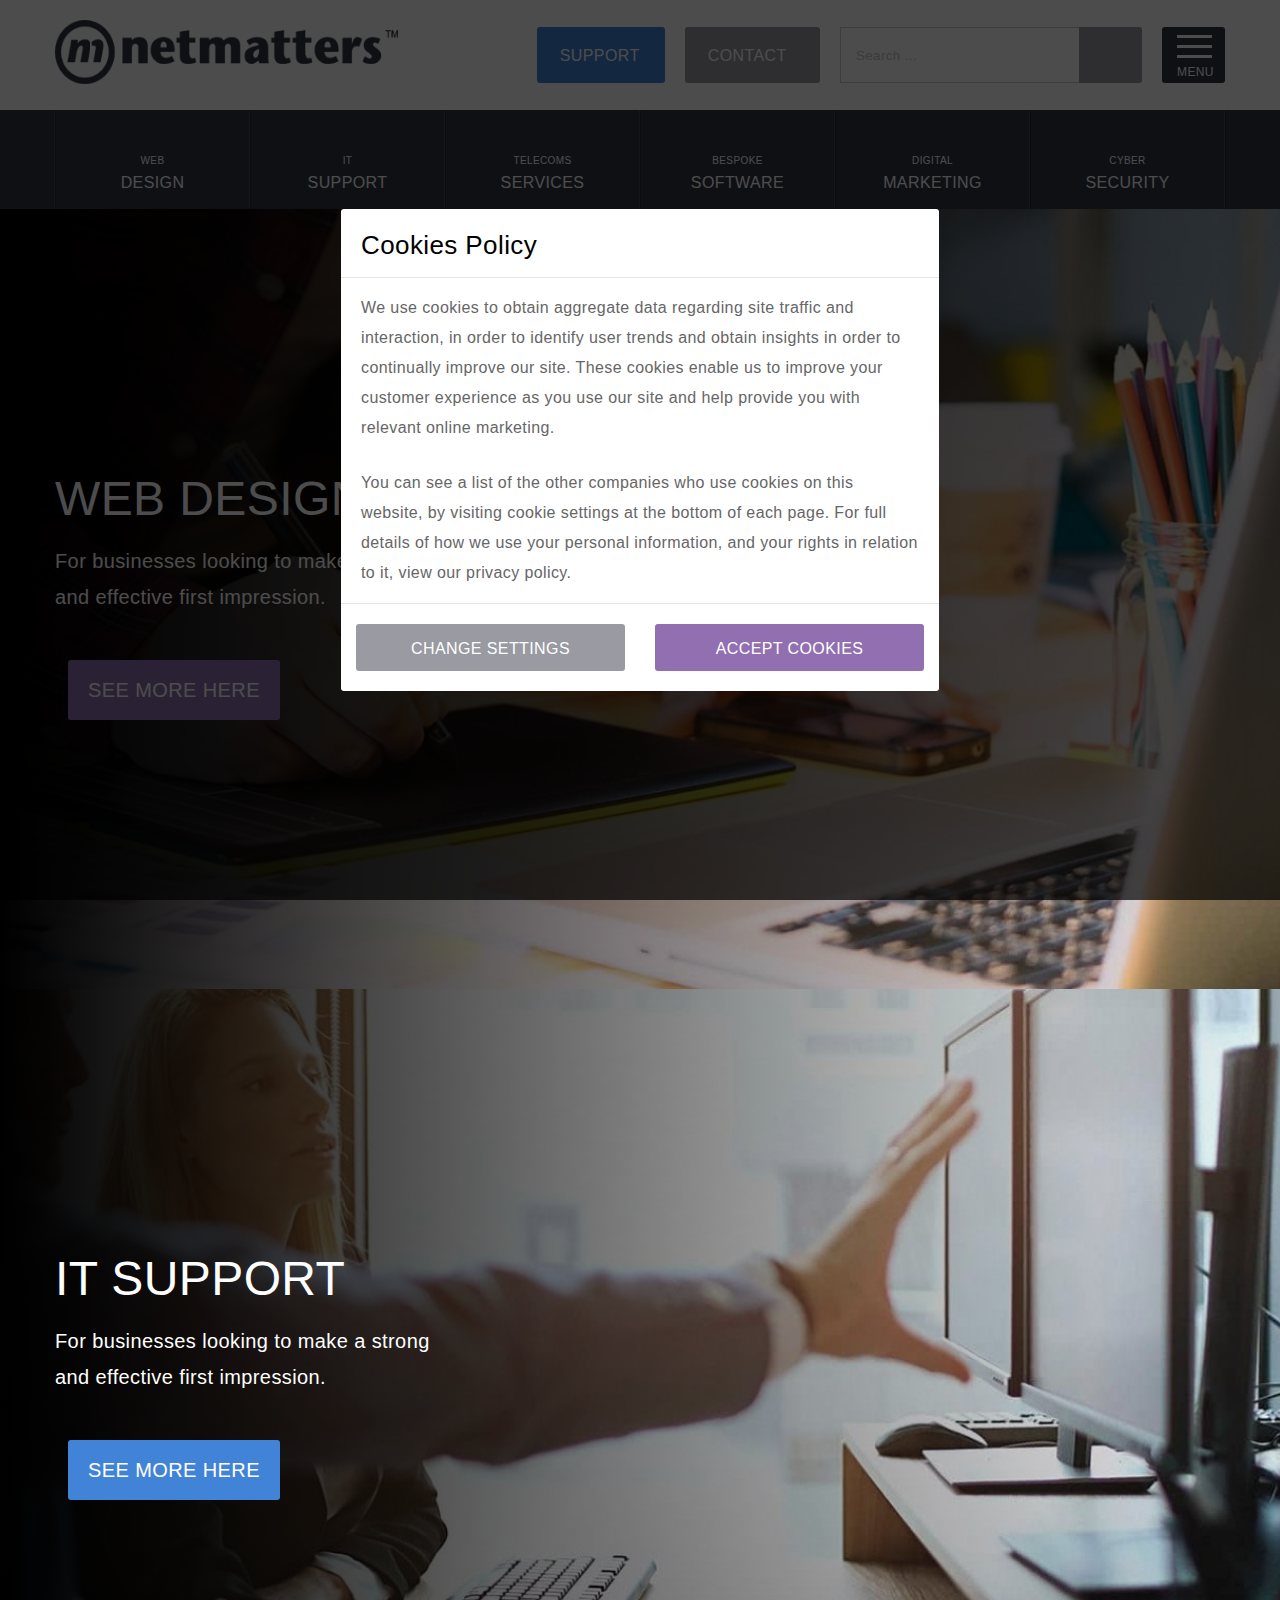
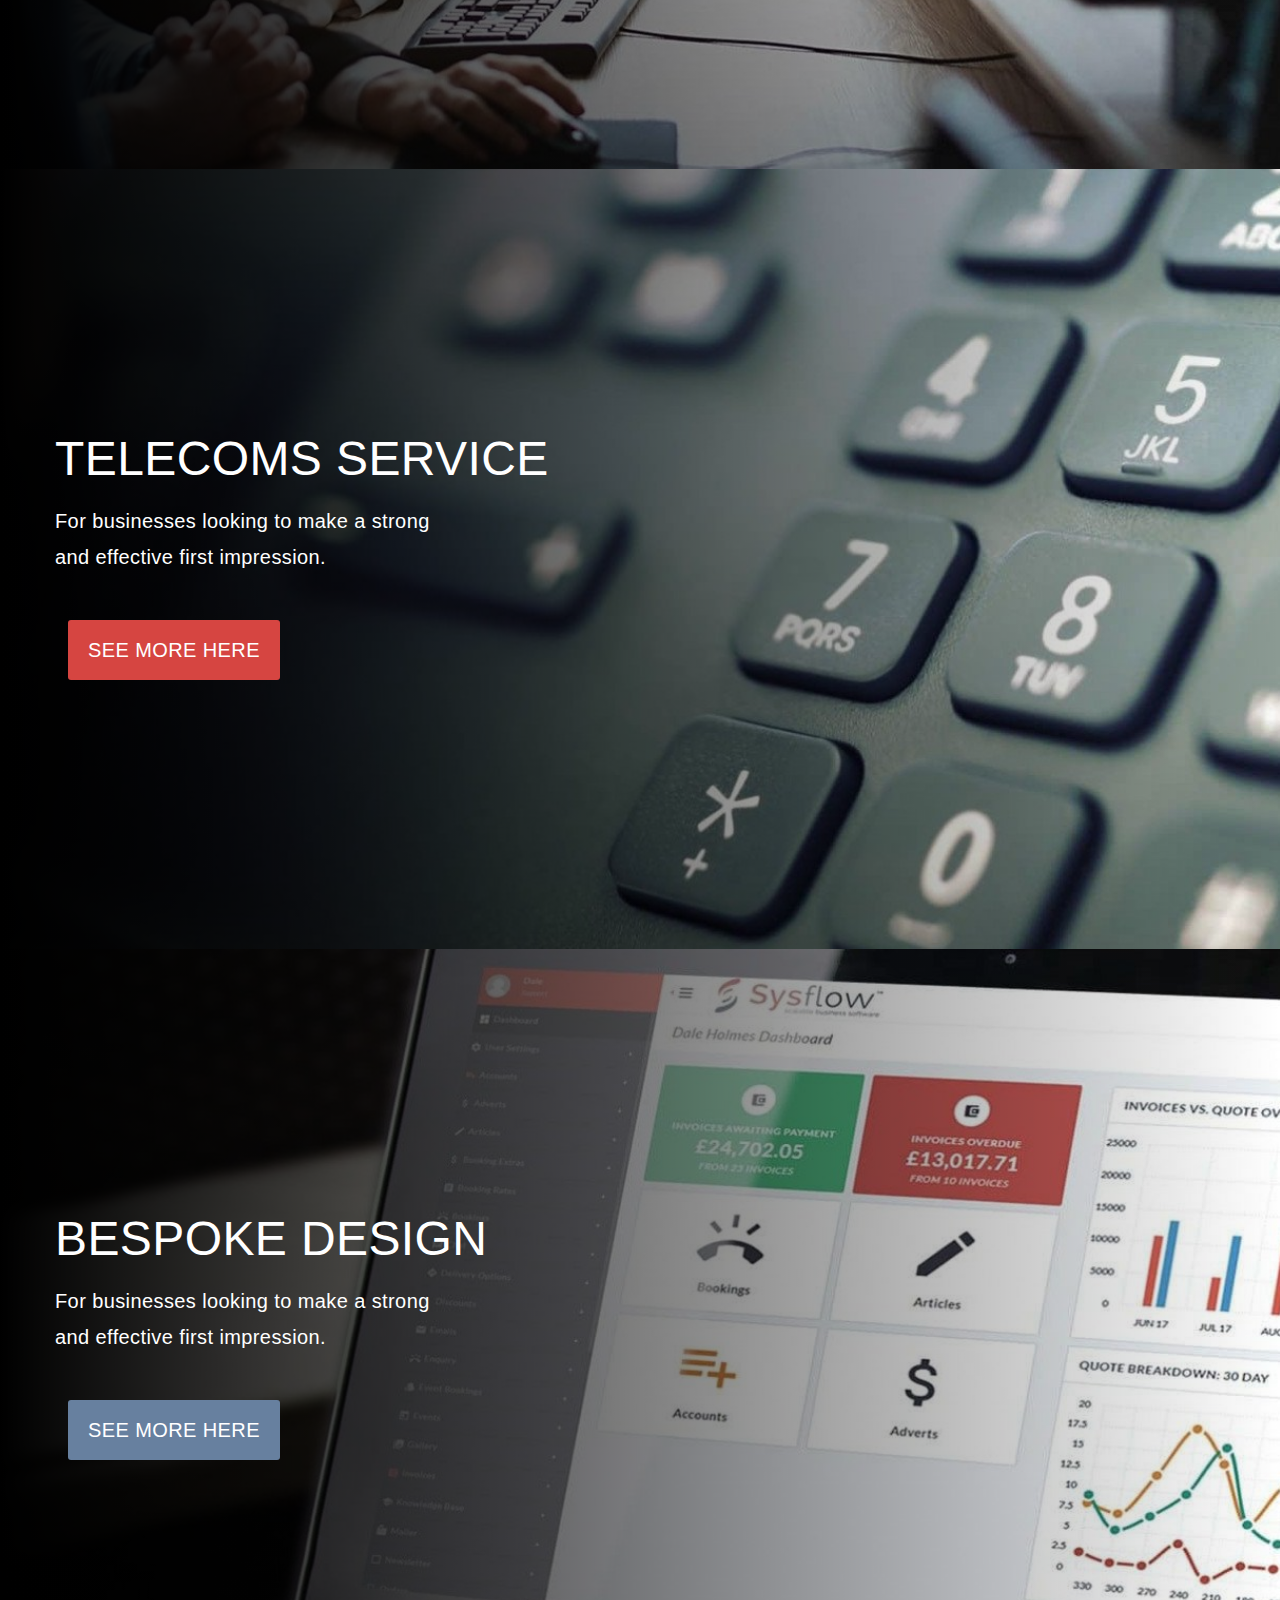
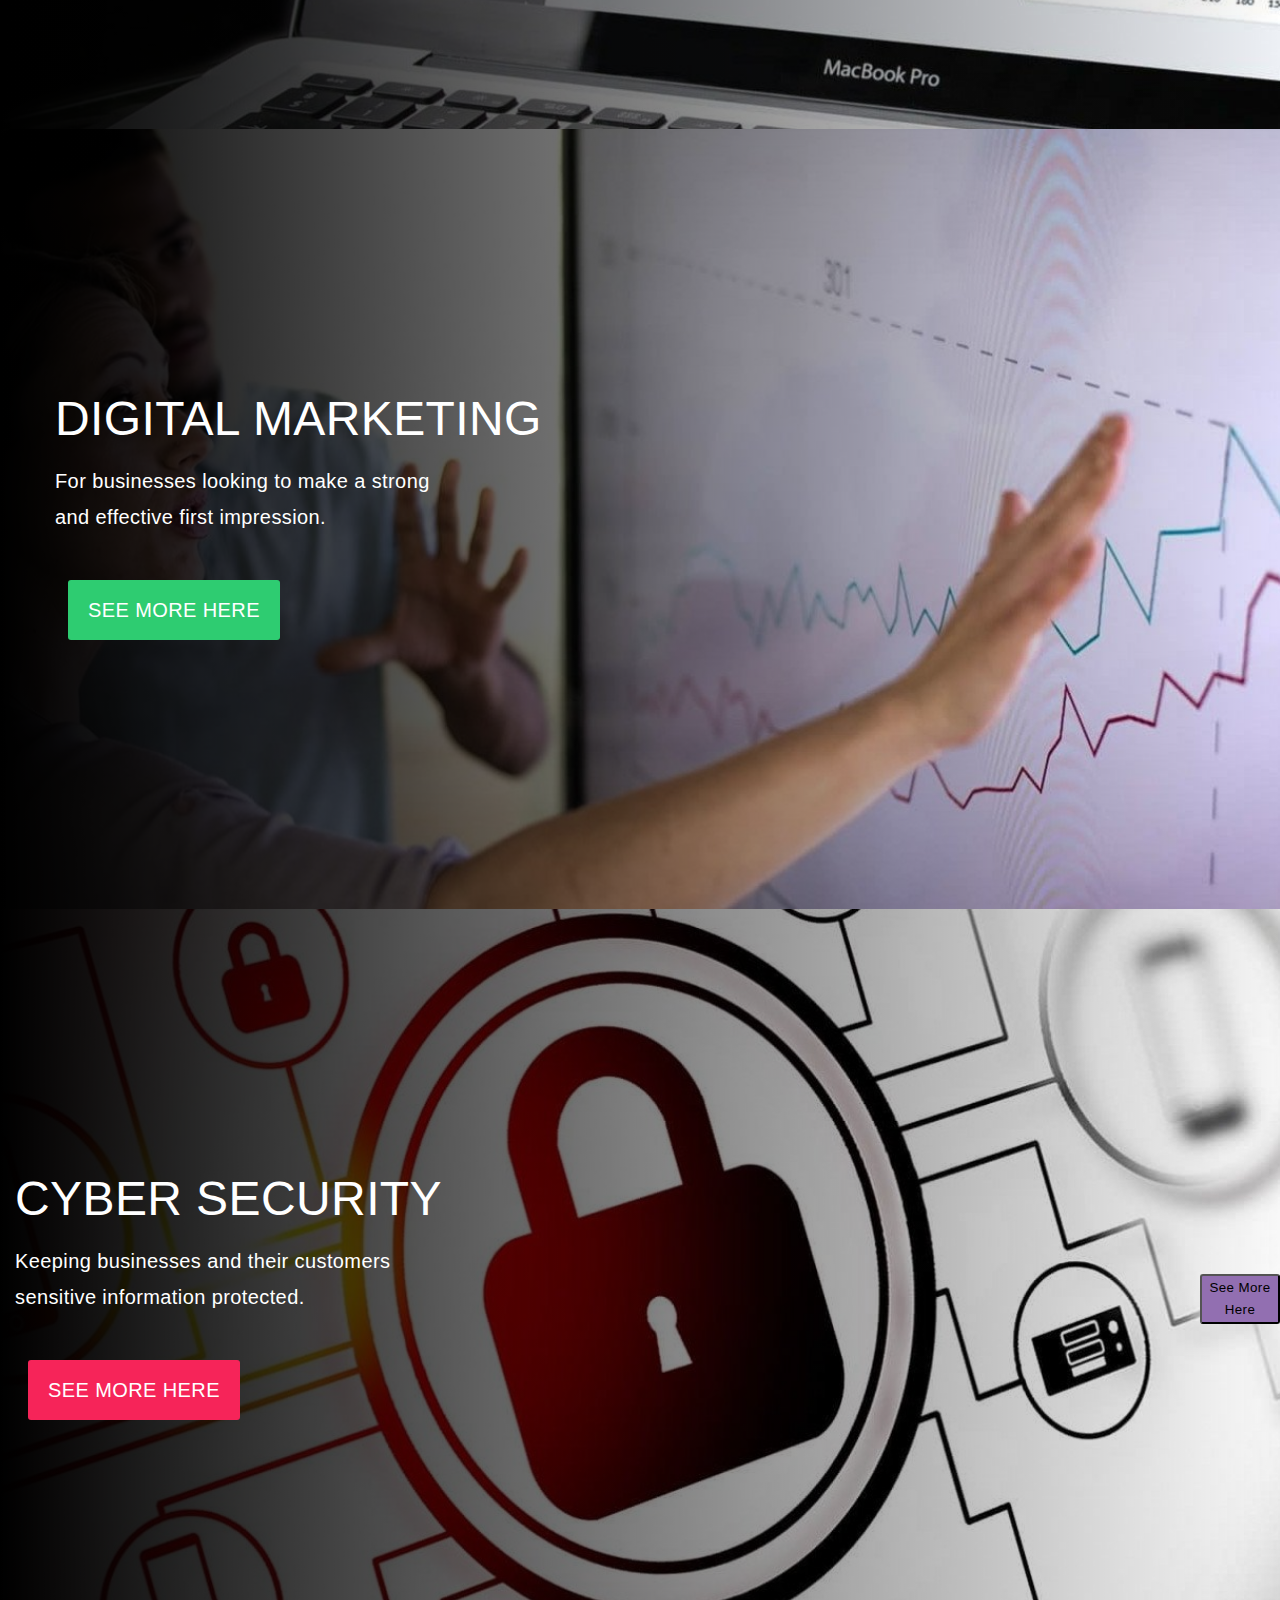
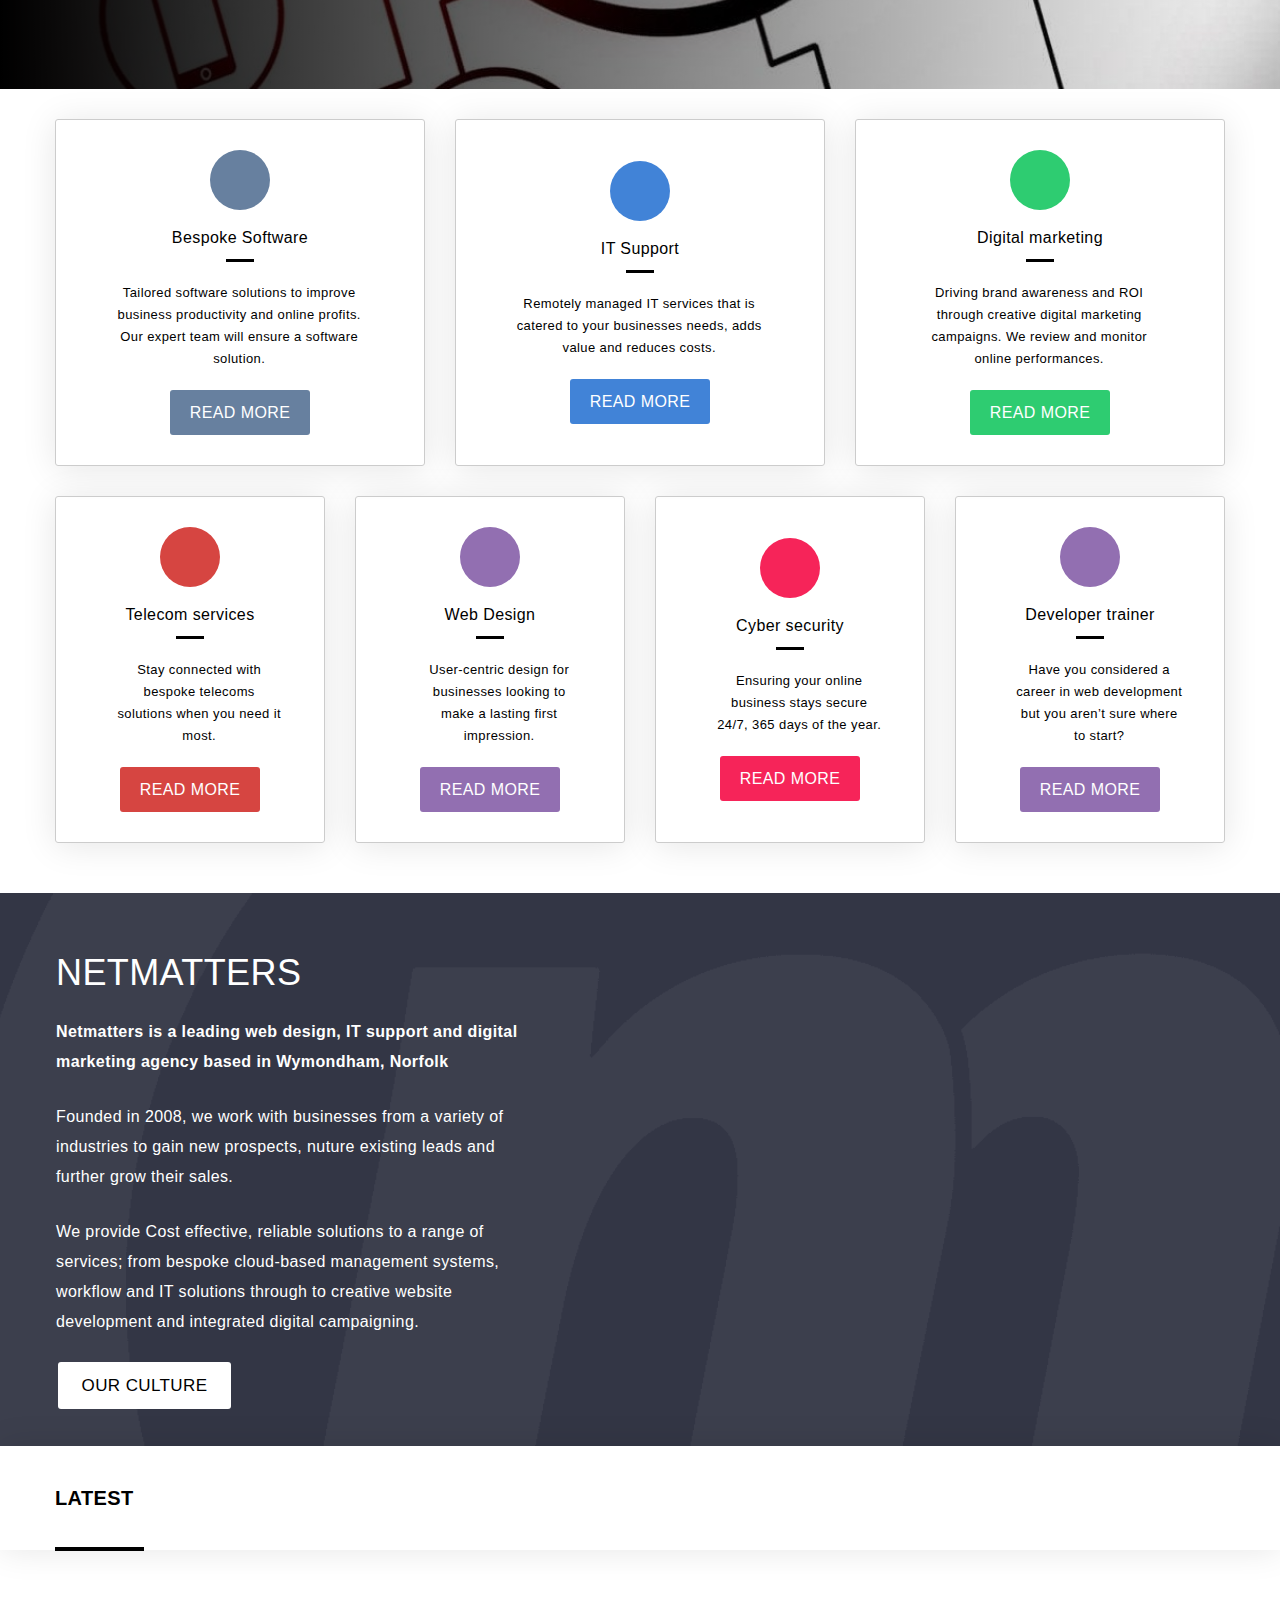
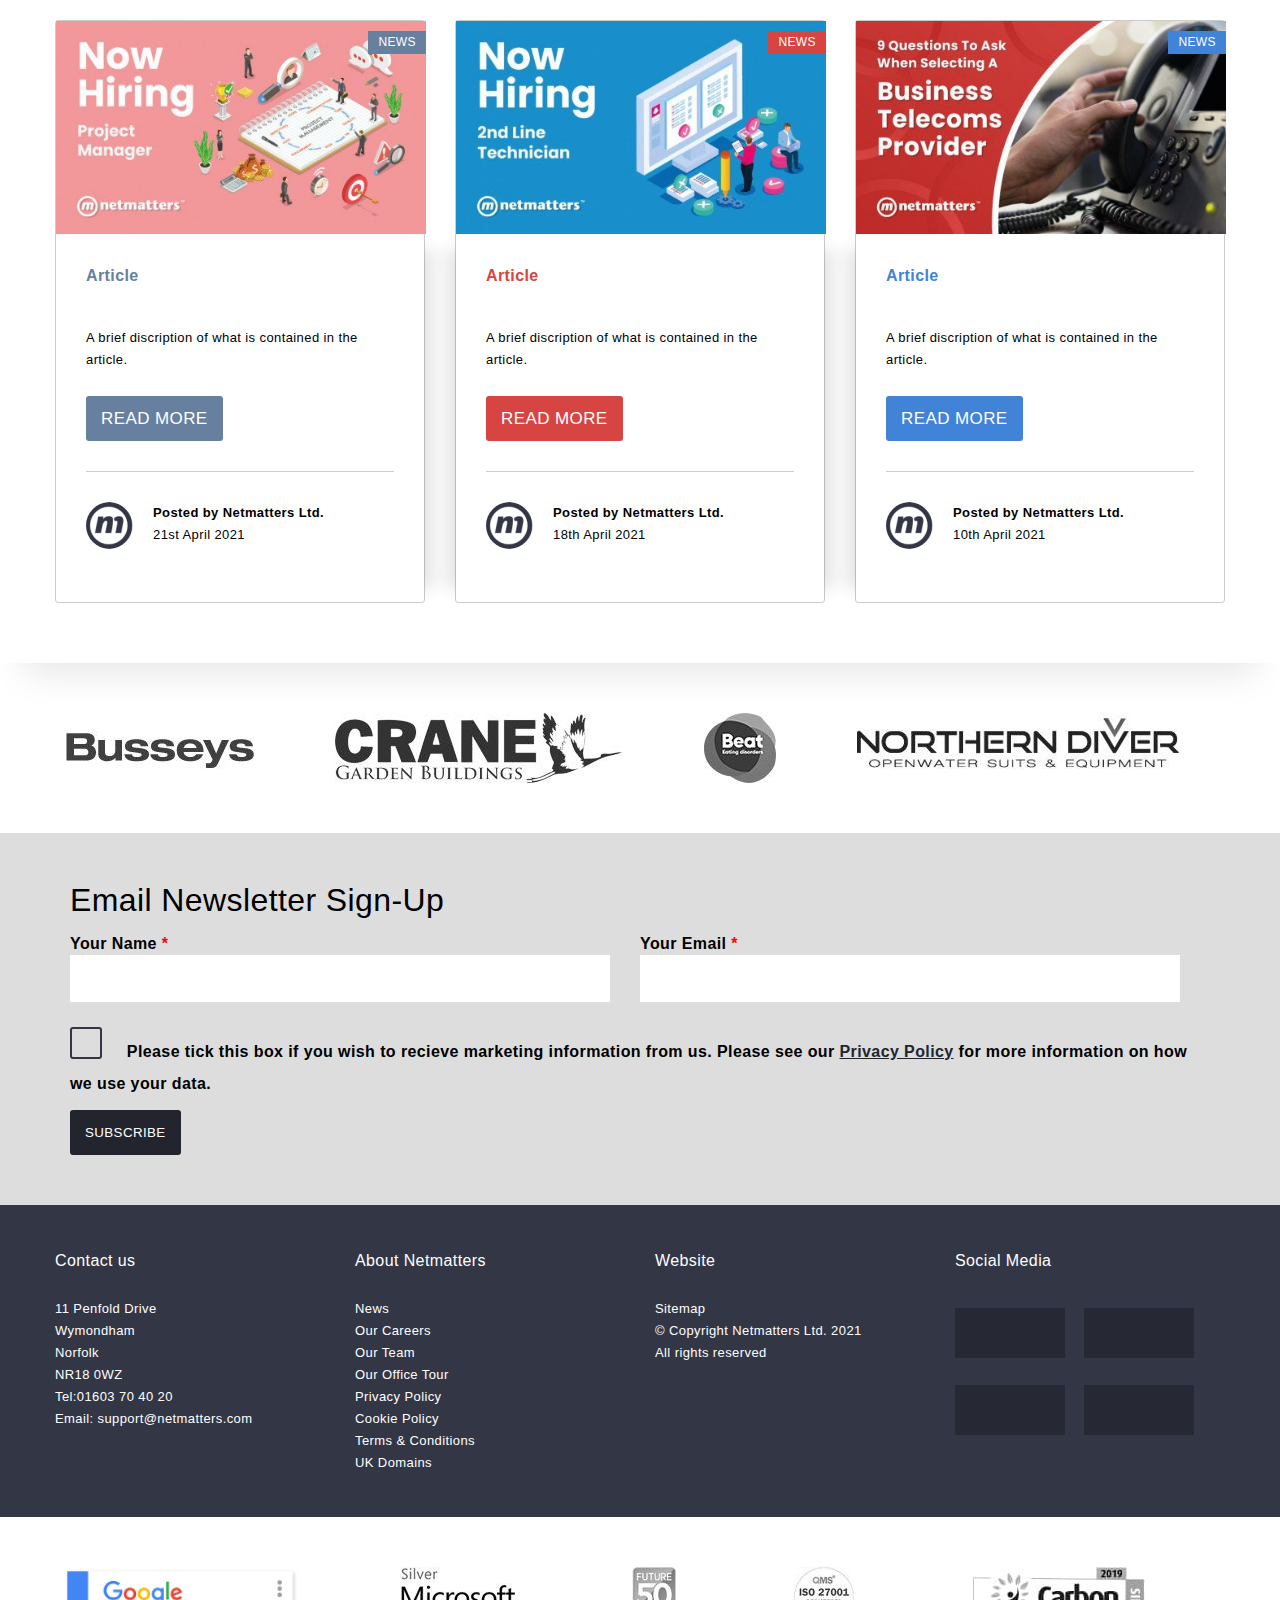
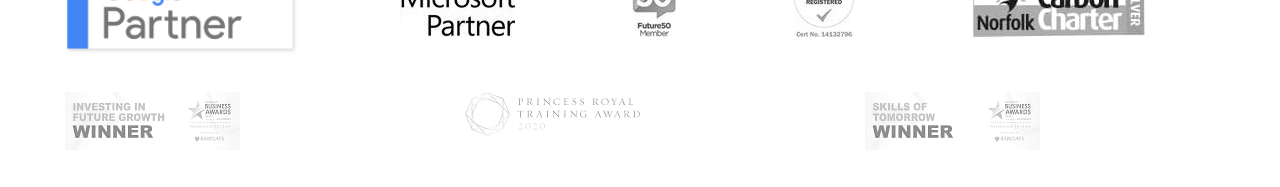
<file: index.html>
<!DOCTYPE html>
<html lang=en>
    <head>
        <meta charset="utf-8">
        <meta http-equiv="X-UA-Compatible" content="IE=edge"> <!-- This helps with internet explorer-->
        <meta name="viewport" content="width=device-width, initial-scale=1, maximum-scale=1"> <!--This helps to set up mobile viewing-->
        <title>Netmatters</title>
        <link rel="stylesheet" href="https://use.fontawesome.com/releases/v5.15.3/css/all.css" integrity="sha384-SZXxX4whJ79/gErwcOYf+zWLeJdY/qpuqC4cAa9rOGUstPomtqpuNWT9wdPEn2fk" crossorigin="anonymous">
        <link rel="stylesheet" type="text/css" href="sass/slick.css"/>
        <link rel="stylesheet" href="sass/slick-theme.css">
        <link rel="stylesheet" href="sass/hamburgers.css">
        <link rel="stylesheet" href="sass/style.css">
        
    </head>
    <body>


        <div id="cookie-container">
            <div id="cookie-modal">
                <div id="cookie-modal-header"><h3 id="cookie-header">Cookies Policy</h3></div>
                <div id="cookie-modal-paragraphs">
                    <div><p>We use cookies to obtain aggregate data regarding site traffic and interaction, in order to identify user trends and obtain insights in order to continually improve our site. These cookies enable us to improve your customer experience as you use our site and help provide you with relevant online marketing.</p></div>
                    <div><p>You can see a list of the other companies who use cookies on this website, by visiting cookie settings at the bottom of each page. For full details of how we use your personal information, and your rights in relation to it, view our privacy policy.</p></div>
                </div>
                <div id="cookie-buttons">
                    <div id="cookie-settings-button"><a href="#">Change Settings</a></div>
                    <div id="cookie-accept-button"><a href="#">Accept Cookies</a></div>
                </div>
            </div>
        </div>
        <div id="main">

            <div id="sticker" class="showHeader">

                <header id="header">
                    
                    <div class="header">

                        <div class="topline">

                            <div class="small-menu">

                                <div class="small-menu-top">
                        
                                    <a class="logo-link logo-small" href="#"> <img class="logo" src="Assets/f-logo.png" alt="Netmatters"> </a>
                                    
                                    <div class="small-menu-top-buttons">
                                    
                                        <a href="#" rel="Support page" class="sup-but-sm"><i class="fas fa-phone-alt"></i></a>
                                        
                                        <!-- <a id="hamburger--sm" class="menu-button hamburger--sm"><span class="menu-line"></span><span class="menu-line"></span><span class="menu-line"></span><span class="menu__word">Menu</span></a> -->

                                        <button id="hamburger--sm" class="hamburger hamburger--spin menu-button hamburger--sm" type="button">
                                            <span class="hamburger-box">
                                              <span class="hamburger-inner"></span>
                                            </span>
                                            <span class="menu__word">Menu</span>
                                        </button>

                                    </div>

                                </div>
                                <!-- The search bar -->
                                
                                <div class="search-form-small">    
                                    <input type="text" placeholder="Search ..." class="search--bar-sm">
                                    <button type="submit" class="search--button-sm"><i class="fas fa-search"></i></button>
                                </div>
                            </div>

                            <div class="large-menu">

                                <a class="logo-link logo-larger" href="#"> <img class="logo" src="Assets/f-logo.png" alt="Netmatters"> </a>
                                
                                <a class="support--lrg"><i class="fas fa-mouse"></i> SUPPORT</a>

                                <a class="contact--lrg"><i class="fas fa-paper-plane"></i>CONTACT</a>

                                <button type="submit" class="search--lrg"><i class="fas fa-search"></i></button>
                
                                <!-- medium and xl search bar -->

                                <div class="search-med">
                                    <input type="text" placeholder="Search ..." class="search--bar-med">
                                    <button type="submit" class="search--button-med"><i class="fas fa-search"></i></button>
                                </div>   

                                <!-- hamburger -->
                                <!-- <div id="hamburger--more" class="hamburger--more menu-button"> 
                                    <span class="menu-line"></span><span class="menu-line"></span><span class="menu-line"></span><span class="menu__word">Menu</span>
                                </div> -->

                                <button id="hamburger--more" class="hamburger hamburger--spin menu-button hamburger--more" type="button">
                                    <span class="hamburger-box">
                                      <span class="hamburger-inner"></span>
                                    </span>
                                    <span class="menu__word">Menu</span>
                                </button>
                            
                            </div>

                        </div>


                    </div> <!-- the class header div end-->
                </header>

                <div class="navbar">

                    <div class="navbar-container">
            
                        <ul class="navbar-main">
            
                            <li class="web">
                                <a href="">
                                    <i class="fas fa-code ci"></i>
                                    <span class="small">Web</span>
                                    <span class="large">Design</span>
                                </a>
            
                                <div class="empty-div"></div>
                                <ul class="menu-web menu">
                                    <li><a href="#">Stylish websites</a></li>
                                    <li><a href="#">Ecommerce stores</a></li>
                                    <li><a href="#">Branding</a></li>
                                    <li><a href="#">Apps</a></li>
                                    <li><a href="#">Web hosting</a></li>
                                    <li><a href="#">Pay monthly websites</a></li>
                                </ul>
                            </li>
            
                            <li class="IT">
                                <a href="">
                                    <i class="fas fa-desktop ci"></i>
                                    <span class="small">IT</span>
                                    <span class="large">Support</span>
                                </a>
            
                                <div class="empty-div"></div>
                                <ul class="menu-it menu">
                                    <li><a href="#">MANAGED IT</a></li>
                                    <li><a href="#">BUSINESS IT</a></li>
                                    <li><a href="#">OFFICE 365</a></li>
                                    <li><a href="#">CONSULTANCY</a></li>
                                    <li><a href="#">CLOUD PROVIDER</a></li>
                                    <li><a href="#">DATA BACKUP</a></li>
                                </ul>
                            </li>
            
                            <li class="telecoms">
                                <a href="">
                                    <i class="fas fa-phone-alt ci"></i>
                                    <span class="small">Telecoms</span>
                                    <span class="large">Services</span>
                                </a>
            
                                <div class="empty-div"></div>
                                <ul class="menu-telecoms menu">
                                    <li><a href="#">GIGABIT VOUCHER</a></li>
                                    <li><a href="#">HOSTED VOIP</a></li>
                                    <li><a href="#">BUSINESS VOIP</a></li>
                                    <li><a href="#">BUSINESS BROADBAND</a></li>
                                    <li><a href="#">LEASED LINE</a></li>
                                    <li><a href="#">3CX SYSTEMS</a></li>
                                </ul>
                            </li>
            
                            <li class="bespoke">
                                <a href="">
                                    <i class="fas fa-th ci"></i>
                                    <span class="small">Bespoke</span>
                                    <span class="large">Software</span>
                                </a>
            
                                <div class="empty-div"></div>
                                <ul class="menu-bespoke menu">
                                    <li><a href="#">WORKFLOW</a></li>
                                    <li><a href="#">AUTOMATION</a></li>
                                    <li><a href="#">INTEGRATION</a></li>
                                    <li><a href="#">DATABASE</a></li>
                                    <li><a href="#">SHAREPOINT</a></li>
                                    <li><a href="#">BUSINESS MANAGEMENT</a></li>
                                </ul>
                            </li>
            
                            <li class="digital">
                                <a href="">
                                    <i class="fas fa-chart-line ci"></i>
                                    <span class="small">Digital</span>
                                    <span class="large">Marketing</span>
                                </a>
            
                                <div class="empty-div"></div>
                                <ul class="menu-marketing menu">
                                    <li><a href="#">SEARCH (SEO)</a></li>
                                    <li><a href="#">PAID (PPC)</a></li>
                                    <li><a href="#">CONVERSION (CRO)</a></li>
                                    <li><a href="#">EMAIL</a></li>
                                    <li><a href="#">SOCIAL MEDIA</a></li>
                                    <li><a href="#">CONTENT</a></li>
                                </ul>
                            </li>
            
                            <li class="cyber">
                                <a href="">
                                    <i class="fas fa-shield-alt ci"></i>
                                    <span class="small">Cyber</span>
                                    <span class="large">Security</span>
                                </a>
            
                                <div class="empty-div"></div>
                                <ul class="menu-cyber menu">
                                    <li><a href="#">ASSESSMENT</a></li>
                                    <li><a href="#">MANAGEMENT</a></li>
                                    <li><a href="#">PENETRATION TESTING</a></li>
                                    <li><a href="#">CYBER ESSENTIALS</a></li>
                                    <li><a href="#">PCI/DSS</a></li>
                                    <li><a href="#">HACKER PREVENTION</a></li>
                                </ul>
                            </li>
                        </ul>
                    </div>
                </div>

            </div>

            <!-- Slider placeholder -->
            <div class="slider-autoplay slides slick slick-initialise slick-slider slick-dotted">
                <div class="slider--area slider--web slick-slide">

                    <div class="slider--text">

                        <div class="slider_text">
                            <h1>Web Design</h1>
                            <p>For businesses looking to make a strong and effective first impression.</p>
                        </div>
                        
                        <button class="design-button slider-button">See More Here <i class="fas fa-arrow-right"></i> </button>
                        
                    </div>
                </div>
                <div class="slider--area slider--support slick-slide">

                <div class="slider--text">

                        <div class="slider_text">
                            <h1>IT Support</h1>
                            <p>For businesses looking to make a strong and effective first impression.</p>
                        </div>
                        
                        <button class="support-button slider-button">See More Here <i class="fas fa-arrow-right"></i> </button>
                        
                    </div>
                </div>
                <div class="slider--area slider--telecoms slick-slide">

                    <div class="slider--text">

                        <div class="slider_text">
                            <h1>Telecoms Service</h1>
                            <p>For businesses looking to make a strong and effective first impression.</p>
                        </div>
                        
                        <button class="telecoms-button slider-button">See More Here <i class="fas fa-arrow-right"></i> </button>
                        
                    </div>
                </div>
                <div class="slider--area slider--bespoke slick-slide">

                    <div class="slider--text">

                        <div class="slider_text">
                            <h1>Bespoke Design</h1>
                            <p>For businesses looking to make a strong and effective first impression.</p>
                        </div>
                        
                        <button class="bespoke-button slider-button">See More Here <i class="fas fa-arrow-right"></i> </button>
                        
                    </div>
                </div>
                <div class="slider--area slider--marketing slick-slide">

                    <div class="slider--text">

                        <div class="slider_text">
                            <h1>Digital Marketing</h1>
                            <p>For businesses looking to make a strong and effective first impression.</p>
                        </div>
                        
                        <button class="marketing-button slider-button">See More Here <i class="fas fa-arrow-right"></i> </button>
                        
                    </div>
                </div>
                <div class="slider--area slider--security slick-slide">

                    <div class="slider--text">

                        <div class="slider_text">
                            <h1>Cyber Security</h1>
                            <p>Keeping businesses and their customers sensitive information protected.</p>
                        </div>
                        
                        <button class="security-button slider-button">See More Here <i class="fas fa-arrow-right"></i> </button>
                        
                    </div>
                    
                    <button class="design-button">See More Here <i class="fas fa-arrow-right"></i> </button>
                    
                </div>
            </div>
              
            <!-- End of slider placeholder -->

            <!-- Linked cards to service pages -->
            <div class="cards-div">
                <div class="cards--section">

                    <!-- Bespoke Software card -->
                    <div class="card card--BS"> <a href="#" rel="Bespoke software page" class="click-card">
                        <div class="icon ic__BS"> <i class="fas fa-th ci"></i> </div>
                        <div class="card--txt">
                            <h3>Bespoke Software</h3>
                            <p>Tailored software solutions to improve business productivity and online profits. Our expert team will ensure a software solution.</p>
                        </div>
                        <div class="card__button cb__BS">READ MORE</div>
                        </a>
                    </div>

                    <!-- IT support card -->
                    <div class="card card--IT"><a href="#" rel="Support page" class="click-card">
                            <div class="icon ic__IT"> <i class="fas fa-desktop ci"></i> </div>
                            <div class="card--txt">
                                <h3>IT Support</h3>
                                <p>Remotely managed IT services that is catered to your businesses needs, adds value and reduces costs.</p>
                            </div>
                            <div class="card__button cb__IT">READ MORE</div>
                            </a>
                    </div>

                    <!-- Digital marketing card -->
                    <div class="card card--DM"> <a href="#" rel="Digital marketing page" class="click-card">
                        <div class="icon ic__DM"> <i class="fas fa-chart-line ci"></i> </div>
                        <div class="card--txt">
                            <h3>Digital marketing</h3>
                            <p>Driving brand awareness and ROI through creative digital marketing campaigns. We review and monitor online performances.</p>
                        </div>
                        <div class="card__button cb__DM">READ MORE</div>
                        </a>
                    </div>

                    <!-- Telecoms service card -->
                    <div class="card card--TS"> <a href="#" rel="Telecoms service page" class="click-card">
                        <div class="icon ic__TS"> <i class="fas fa-phone-alt ci"></i> </div>
                        <div class="card--txt">
                            <h3>Telecom services</h3>
                            <p>Stay connected with bespoke telecoms solutions when you need it most.</p>
                        </div>
                        <div class="card__button cb__TS">READ MORE</div>
                    </a>
                    </div>

                    <!-- Web design card -->
                    <div class="card card--WD"> <a href="#" rel="Web design page" class="click-card">
                        <div class="icon ic__WD"> <i class="fas fa-code ci"></i> </div>
                        <div class="card--txt">
                            <h3>Web Design</h3>
                            <p>User-centric design for businesses looking to make a lasting first impression.</p>
                        </div>
                        <div class="card__button cb__WD">READ MORE</div>
                    </a>
                    </div>

                    <!-- Cyber security card -->
                    <div class="card card--CS">  <a href="#" rel="Cyber security page" class="click-card"> 
                        <div class="icon ic__CS"> <i class="fas fa-shield-alt ci"></i> </div>
                        <div class="card--txt">
                            <h3>Cyber security</h3>
                            <p>Ensuring your online business stays secure 24/7, 365 days of the year.</p>
                        </div>
                        <div class="card__button cb__CS">READ MORE</div>
                    </a>
                    </div>

                    <!-- Developer Training card -->
                    <div class="card card--DT"> <a href="#" rel="Developer training page" class="click-card">
                        <div class="icon ic__DT"> <i class="fas fa-graduation-cap ci"></i> </div>
                        <div class="card--txt">
                            <h3>Developer trainer</h3>
                            <p>Have you considered a career in web development but you aren’t sure where to start?</p>
                        </div>
                        <div class="card__button cb__DT">READ MORE</div>
                        </a>
                    </div>

                </div> 
            </div>
            
            <!-- Start of the culture -->
            <div class="culture-section">
                <div class="culture--container">
                    <div class="culture">

                        <h1>NETMATTERS</h1>

                        <p class="intro-paragraph"><strong> Netmatters is a leading web design, IT support and digital marketing agency based in Wymondham, Norfolk</strong></p>

                        <p>Founded in 2008, we work with businesses from a variety of industries to gain new prospects, nuture existing leads and further grow their sales.</p>

                        <p>We provide Cost effective, reliable solutions to a range of services; from bespoke cloud-based management systems, workflow and IT solutions through to creative website development and integrated digital campaigning.</p>

                        <div class="but--cult"><button class="but-cult">OUR CULTURE <i class="fas fa-arrow-right"></i> </button></div>

                    </div>
                    <div class="empty-child"></div> 
                </div>
            </div>
            <!--End of the culture div-->

            <!-- The latest section -->
            <div class="Bar"><div class="latest--title"><span class="latest__title">LATEST</span></div></div>

            <div class="latest">

                <div class="latest--container">

                    <div class="news-article n--a1">
                        <div class="main-img">
                            <a href="#" class="news-img-banner banner-1">News</a>
                            <a href="#" > <img src="Assets/asset_9.jpeg" alt="image related to the story"></a>
                        </div>
                        <div class="block block--1">
                            <h3><a href="#" class="art-head1 article-header-all">Article</a></h3>
                            <p>A brief discription of what is contained in the article.</p>
                            <a href="#" class="Read-more1 read-more-all">Read More</a>
                            <div class="user">             
                                <img src="Assets/netmatters-ltd-VXAv.png" alt="The image of the user who posted the story." class="img-responsiveness">
                                <div class="details">
                                    <p><strong> Posted by <span class="user-name">Netmatters Ltd</span>.</strong></p>
                                    <p class="post-date">21st April 2021 </p>
                                </div>
                            </div>
                        </div>
                    </div>

                    <div class="news-article n--a2">
                        <div class="main-img">
                            <a href="#" class="news-img-banner banner-2">News</a>
                            <a href="#"> <img src="Assets/asset_11.jpeg" alt="image related to the story"></a>
                        </div>
                        <div class="block block--2">
                            <h3><a href="#" class="art-head2 article-header-all">Article</a></h3>
                            <p>A brief discription of what is contained in the article.</p>
                            <a href="#" class="Read-more2 read-more-all">Read More</a>
                            <div class="user">
                                <img src="Assets/netmatters-ltd-VXAv.png" alt="The image of the user who posted the story." class="img-responsiveness">
                                <div class="details">
                                    <p><strong> Posted by <span class="user-name">Netmatters Ltd</span>.</strong></p>
                                    <p class="post-date">18th April 2021 </p>
                                </div>    
                            </div>
                        </div>
                    </div>

                    <div class="news-article n--a3">
                        <div class="main-img">
                            <a href="#" class="news-img-banner banner-3">News</a>
                            <a href="#"> <img src="Assets/asset_7.jpeg" alt="image related to the story"></a>
                        </div>
                        <div class="block block--3">
                            <h3><a href="#" class="art-head3 article-header-all">Article</a></h3>
                            <p>A brief discription of what is contained in the article.</p>
                            <a href="#" class="Read-more3 read-more-all">Read More</a>
                            <div class="user">
                                <img src="Assets/netmatters-ltd-VXAv.png" alt="The image of the user who posted the story." class="img-responsiveness">
                                <div class="details">
                                    <p><strong> Posted by <span class="user-name">Netmatters Ltd</span>.</strong></p>
                                    <p class="post-date">10th April 2021 </p>
                                </div>
                            </div>
                        </div>
                    </div>

                </div> 
            </div>
            <!--The end of the Latest section as in news articles-->

            <!-- The clients section that'll only show up at the medium breakpoint -->
            <div class="clients">
                <div class="client-area">

                    <div class="cl-img-container1">
                                
                        <div class="cl--1">    
                            <div class="tooltiptext_1">
                                <h3>Busseys</h3>
                                <p>One of the UK's leading Ford dealerships.</p>
                                <div class="arrow"></div>
                            </div>                 
                        </div>
                    </div>

                    <div class="cl-img-container2">
                        <div class="cl--2">
                            <div class="tooltiptext_2">
                                <h3>Crane Garden Builders</h3>
                                <p>Leading manufacturer and supplier of high-end garden room, summerhouses, workshops and sheds in the UK.</p>
                                <div class="arrow"></div>
                            </div>
                        </div>
                    </div>

                    <div class="cl-img-container3">
                        <div class="cl--3">
                            <div class="tooltiptext_3">
                                <h3>Beats</h3>
                                <p>The UK's eating disorder charity founded in 1989.</p>
                                <div class="arrow"></div>
                            </div>                        
                        </div>
                    </div>

                    <div class="cl-img-container4">
                        <div class="cl--4">
                            <div class="tooltiptext_4">
                                <h3>Northern Driver</h3>
                                <p>Global water based equipment manufacturers for sport, military, commercial and rescue businesses.</p>
                                <div class="arrow"></div>
                            </div>                        
                        </div>
                    </div>

                </div>

            </div>

            <!-- Newsletter subscription section -->
            <div class="Newsletter">

                <div class="row--n">

                    <div class="NewsTitle"> <h2>Email Newsletter Sign-Up</h2></div>
                    <div class="entry">
                        <label class="required" for="name">Your Name</label>
                        <input type="text" name="users-name" id="name" value="" required="required" class="sub-box">
                    </div>
                    <div class="entry">
                        <label class="required" for="email">Your Email</label>
                        <input type="email" name="users-email" id="email" value="" required="required" class="sub-box">
                    </div>
                    <div class="subscription-label">
                        <button id="m-y" class="pretty--checkbox"><span class="focus-fill"><i class="fas fa-check"></i></span></button>
                        <label class="subscription-checkbox--mail" for="m-y">Please tick this box if you wish to recieve marketing information from us. Please see our <a href="#" rel="How we will keep your information safe." class="Privacy">Privacy Policy</a> for more information on how we use your data.</label>
                    </div>
                    <div>
                        <button class="sub-button" type="submit">SUBSCRIBE</button>
                    </div>

                </div>
            <!-- <span class="fill"><i class="far fa-square "></i></span> <i class="fas fa-check-square"></i>-->
            </div>

            <footer class="footer">

                <div class="row--f">

                    <!--The contact us section of the footer  -->
                    <div class="contact-area column">
                        <h3 class="footer-heading">Contact us</h3>
                        <ul>
                            <li>11 Penfold Drive</li>
                            <li>Wymondham</li>
                            <li>Norfolk</li>
                            <li>NR18 0WZ</li>
                        </ul>
                        <p>Tel:<a href="">01603 70 40 20</a></p>
                        <p>Email: <a href="mailto:#" target="_blank">support@netmatters.com</a></p>
                    </div>

                    <!--The links to about us pages section of the footer  -->
                    <div class="about-area column">
                        <h3 class="footer-heading"> About Netmatters</h3>
                        <ul>
                            <li><a href="#" rel="The latest publications">News</a></li>
                            <li><a href="#" rel="Careers oppotunities we have.">Our Careers</a></li>
                            <li><a href="#" rel="Our team members">Our Team</a></li>
                            <li><a href="#" rel="A virtual tour of our office">Our Office Tour</a></li>
                            <li><a href="#" rel="How we will keep your information safe.">Privacy Policy</a></li>
                            <li><a href="#" rel="The details of our cookies.">Cookie Policy</a></li>
                            <li><a href="#" rel="Our terms and conditions page.">Terms & Conditions</a></li>
                            <li><a href="#" rel="Everything you need for domains.">UK Domains</a></li>
                        </ul>
                    </div>

                    <!--The site map section of the footer  -->
                    <div class="site-map column">
                        <h3 class="footer-heading">Website</h3>
                        <p><a href="" target="_blank" rel="The map of the Netmatters site.">Sitemap</a></p>
                        <p>&copy; Copyright Netmatters Ltd. 2021</p>
                        <p>All rights reserved</p>
                    </div>

                    <!--The social media links section of the footer  -->
                    <div class="Sm-buttons column">
                        <h3 class="footer-heading">Social Media</h3>
                        <a href="#" class="fb social-media-buttons" rel="The companies Facebook page." target="_blank"><i class="fab fa-facebook-f"></i></a>
                        <a href="" class="tw social-media-buttons" rel="The companies Twitter profile." target="_blank"><i class="fab fa-twitter"></i></a>
                        <a href="" class="sta social-media-buttons" rel="The companies instagram page. in" target="_blank"><i class="fab fa-instagram"></i></a>
                        <a href="" class="in social-media-buttons" rel="The companies LinkedIn page. in" target="_blank"><i class="fab fa-linkedin-in"></i></a>
                    </div>

                </div>

            </footer>
            
                <!-- Awards section -->
            <div class="awards">
                <div class="awards--container">
                    <div class="a-img-contain-1"><div class="partner"></div></div>
                    <div class="a-img-contain-2"><div class="award--1"></div></div>
                    <div class="a-img-contain-3"><div class="bw--1"></div></div>
                    <div class="a-img-contain-4"><div class="bw--2"></div></div>
                    <div class="a-img-contain-5"><div class="bw--3"></div></div>
                    <div class="a-img-contain-6"><div class="bw--4"></div></div>
                    <div class="a-img-contain-7"><div class="bw--5"></div></div>
                    <div class="a-img-contain-8"><div class="bw--6"></div></div>
                </div>
            </div>

        </div>
        <div id="menu-overlay"></div>

        <script src="js/slick.min.js"></script>
        <script src="js/cookie.js"></script>
        <script src="js/sideMenu.Header.js"></script>
        <script src="js/carousel.js"></script>
        
    </body>
</html>
</file>
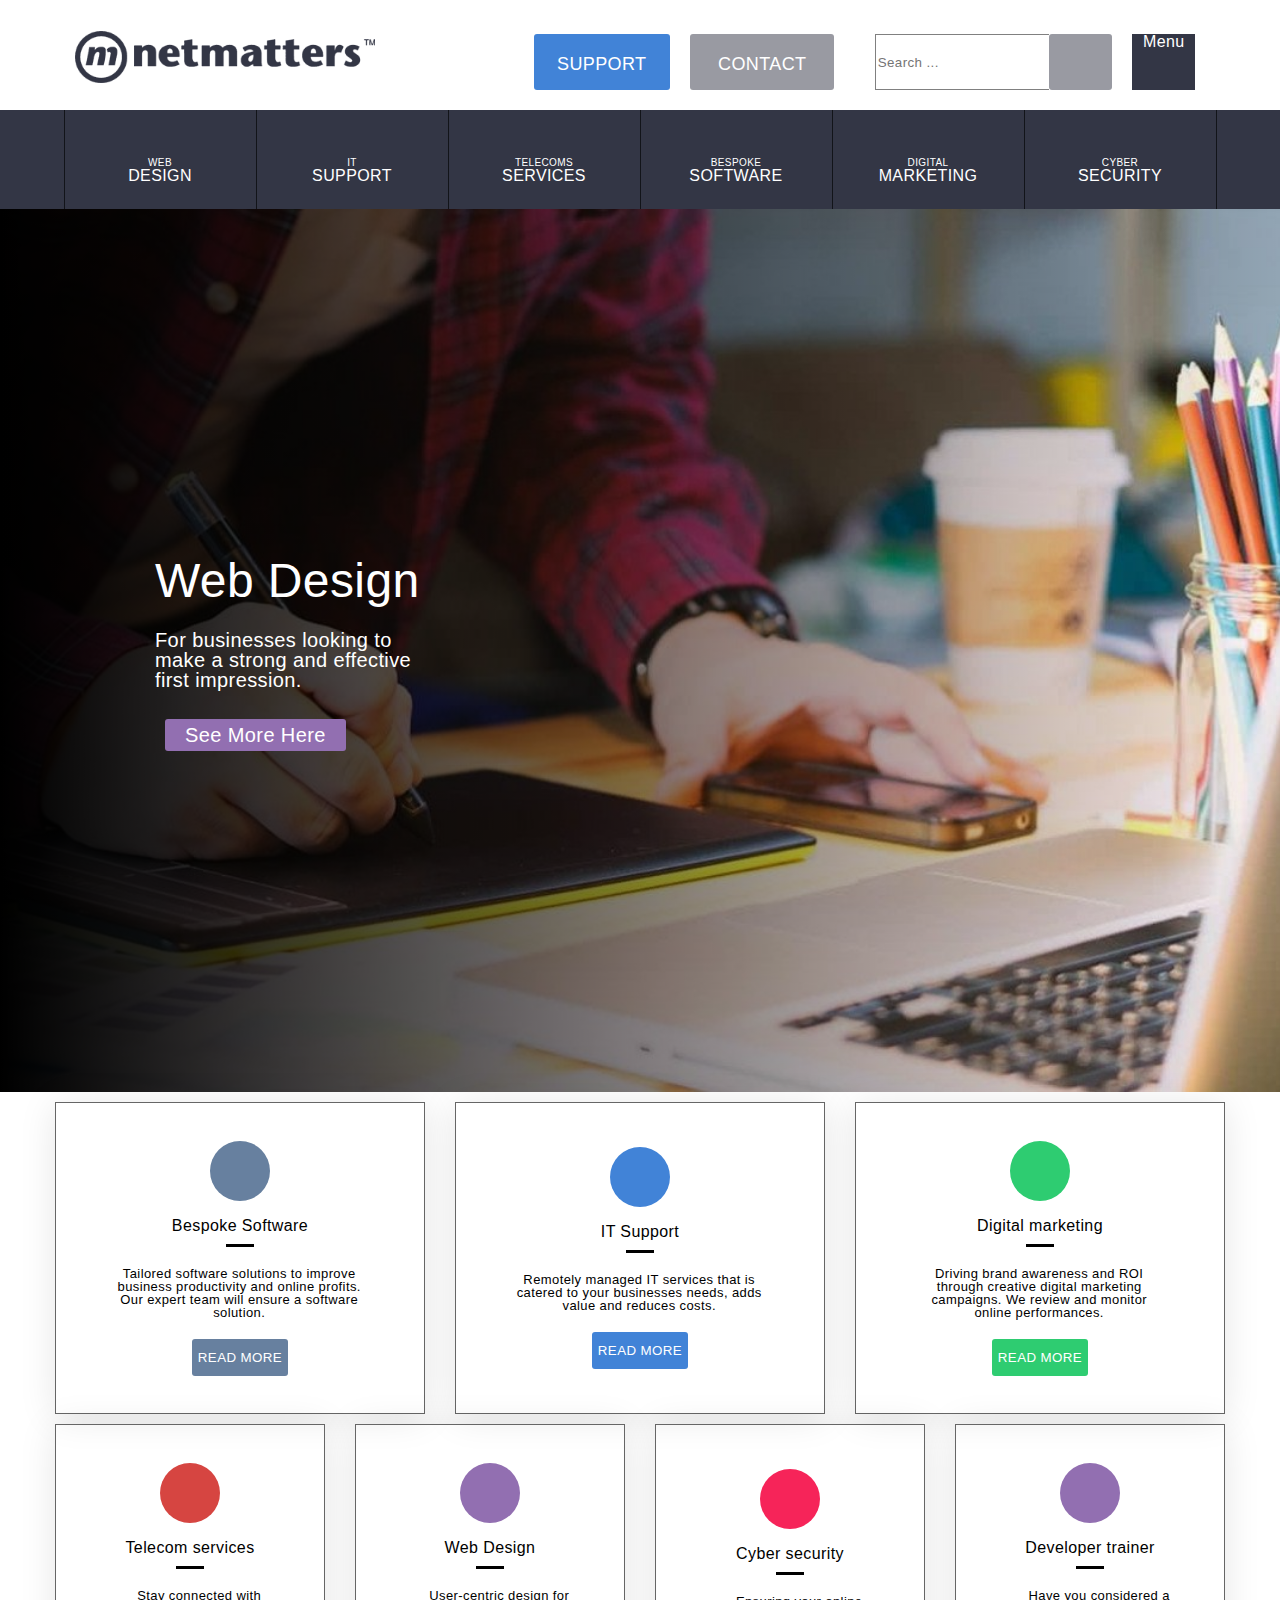
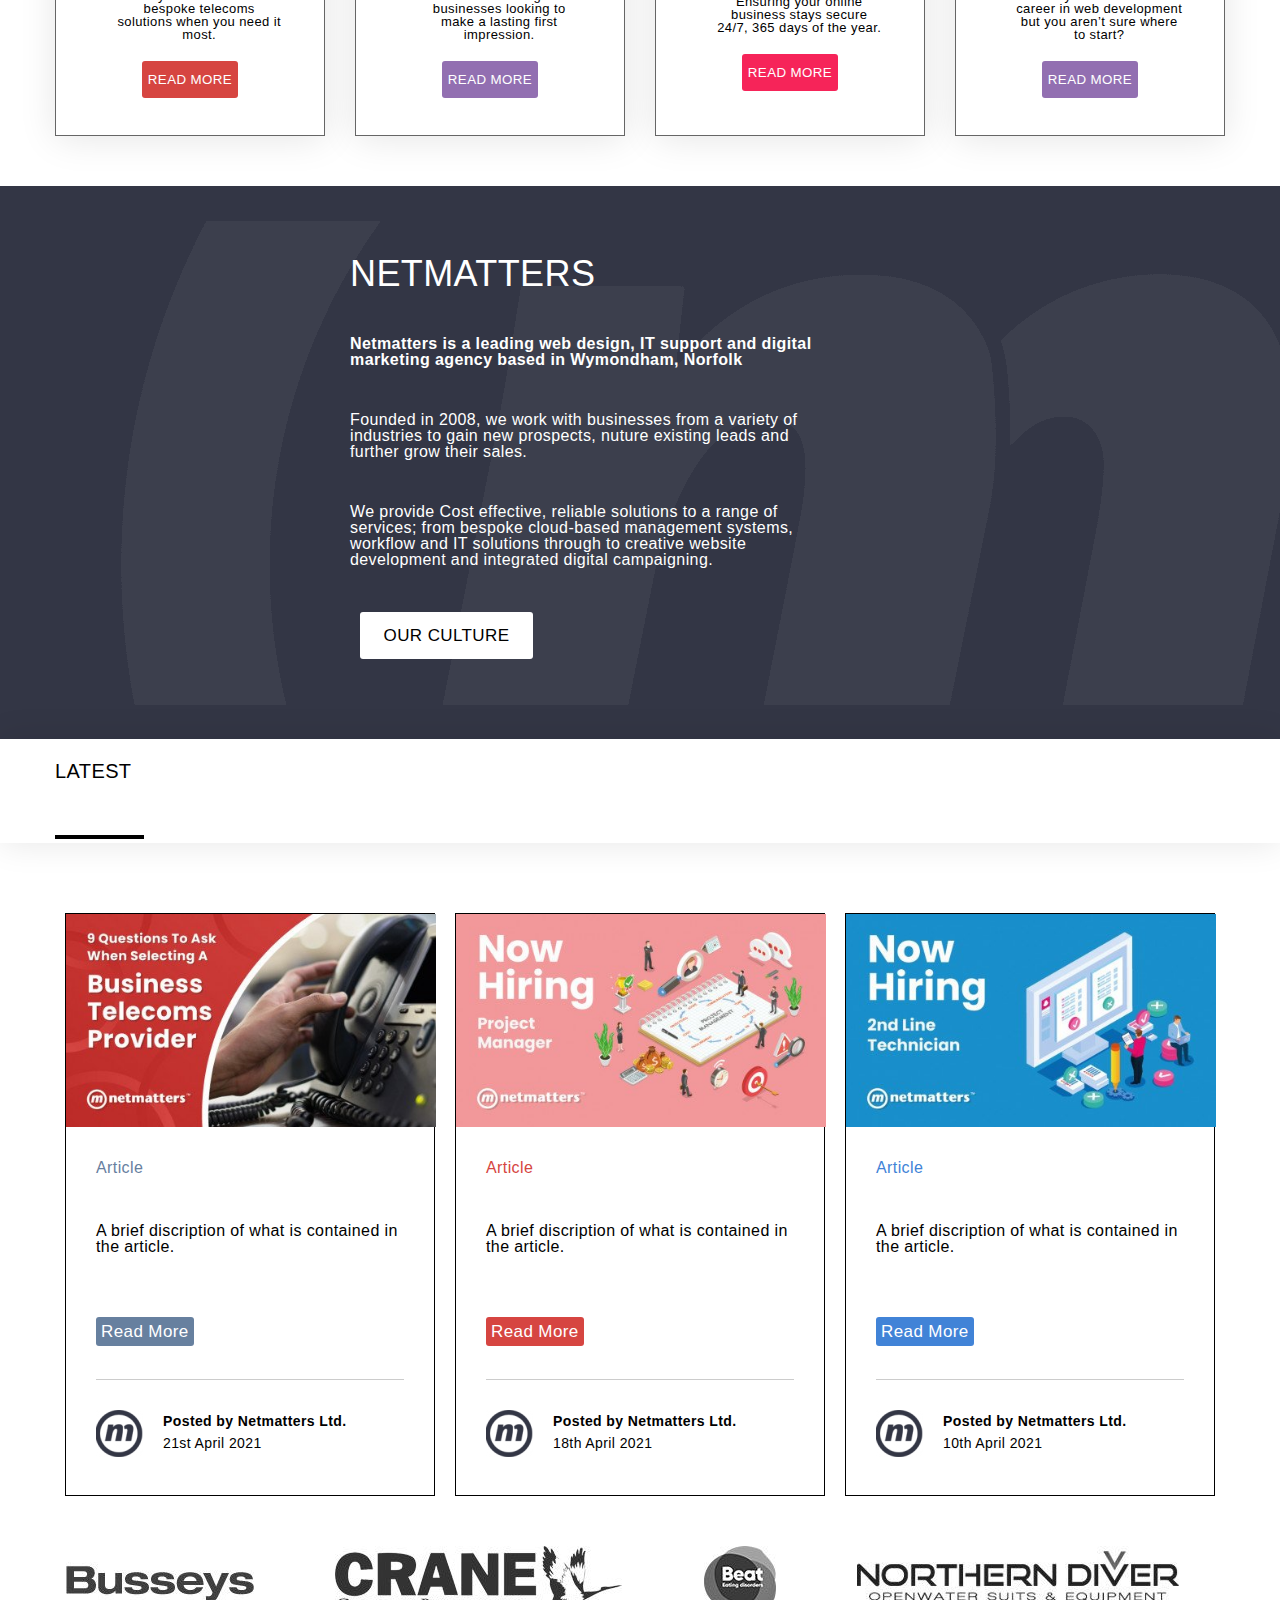
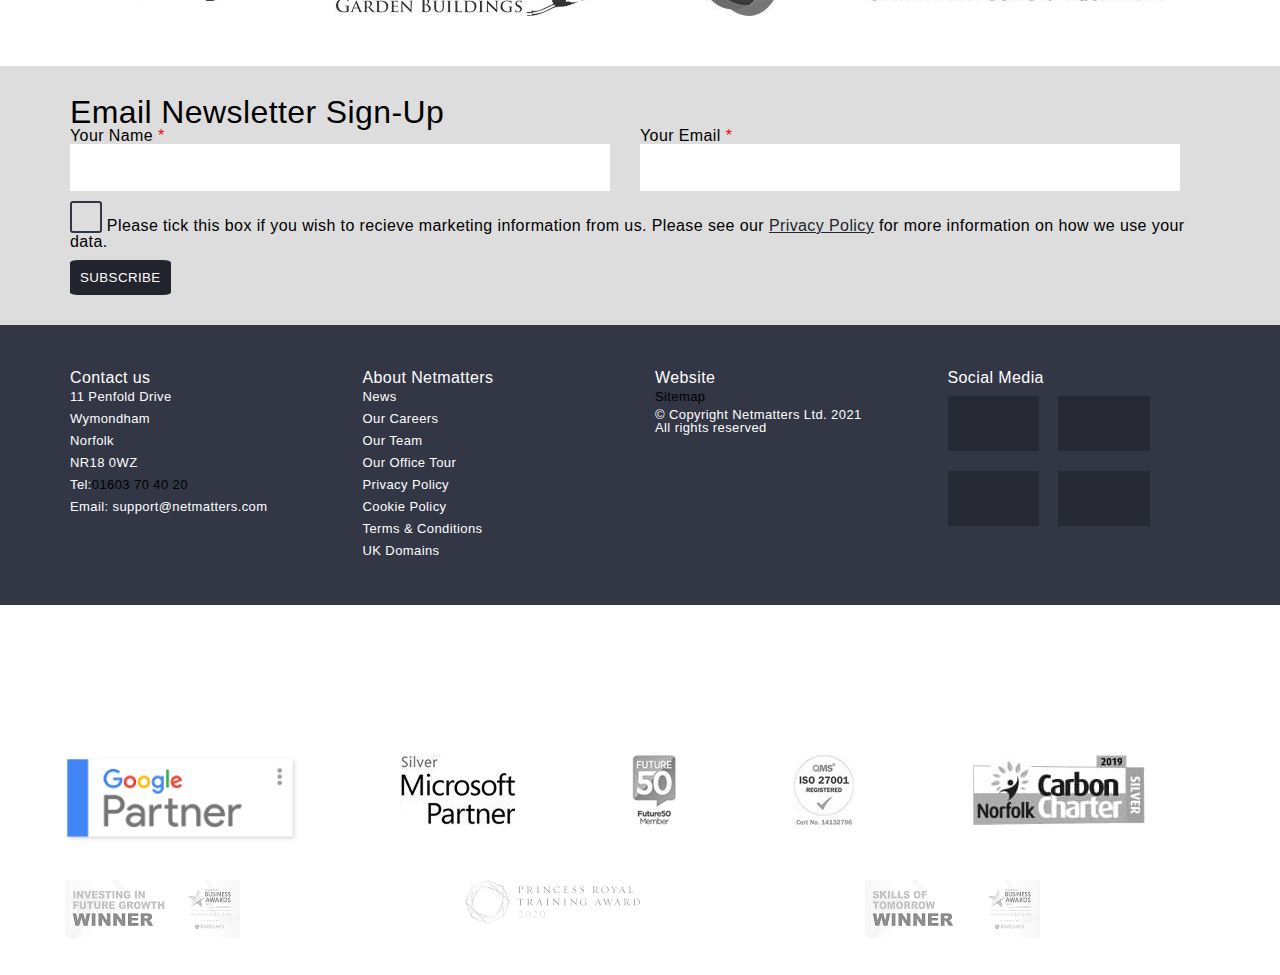
<file: HTML_review/index.html>
<!DOCTYPE html>
<html>
    <head>
        <meta charset="utf-8">
        <meta http-equiv="X-UA-Compatible" content="IE=edge"> <!-- This helps with internet explorer-->
        <meta name="viewport" content="width=device-width, initial-scale=1, maximum-scale=1"> <!--This helps to set up mobile viewing-->
        <title>Netmatters</title>
        <link rel="stylesheet" href="https://use.fontawesome.com/releases/v5.15.3/css/all.css" integrity="sha384-SZXxX4whJ79/gErwcOYf+zWLeJdY/qpuqC4cAa9rOGUstPomtqpuNWT9wdPEn2fk" crossorigin="anonymous">
        <link rel="stylesheet" href="sass/style.css">
    </head>
    <body>
        <header>
            <!-- The netmatters logo as a link too -->
            <div class="header">

                <div class="topline">

                    <div class="logo--cont">                  
                        <a class="logo-link" href="#"> <img class="logo" src="Assets/f-logo.png" alt="Netmatters"> </a>
                    </div>
        
                    <!-- The support buttons -->
                    <div class="support-button-sm">
                        <a href="#" rel="Support page" class="sup-but-sm"><i class="fas fa-phone-alt"></i></a>
                    </div>



                    <!-- the menu button aka hamburger -->
                    <div class="hamburger--sm"> 
                        <a rel="" href="" class="menu-button"><span class="menu-line"></span><span class="menu-line"></span><span class="menu-line"></span><span class="menu__word">Menu</span></a>
                    </div>

                </div>

                <!-- The search bar -->
                <div class="search-sm">
                    <form>
                        <input type="text" placeholder="Search ..." class="search--bar-sm">
                        <button type="submit" class="search--button-sm"><i class="fas fa-search"></i></button>
                    </form>
                </div>

                <div class="header-line">

                    <!-- support buttons -->
                    
                    
                    <div class="support-lrg"><button class="support--lrg"><i class="fas fa-mouse"></i> SUPPORT</button></div>

                    <div class="contact-lrg"><button class="contact--lrg"><i class="fas fa-paper-plane"></i>CONTACT</button></div>

                    <!-- large point search bar -->
                    <div class="hide">

                        <div class="hidden-support-lrg hide-item"><button class="support--lrg"><i class="fas fa-mouse"></i> SUPPORT</button></div>

                        <div class="hidden-contact-lrg hide-item"><button class="contact--lrg"><i class="fas fa-paper-plane"></i>CONTACT</button></div>

                        <div class="search-lrg">
                            <input type="text" class="hidden--bar" placeholder="Search ..." aria-label="search">
                            <button type="submit" class="search--lrg"><i class="fas fa-search"></i></button>
                        </div>

                    </div>
                    <!-- medium and xl search bar -->

                    <div class="search-med">
                        <form action="" class="">
                            <input type="text" placeholder="Search ..." class="search--bar-med">
                            <button type="submit" href="#" class="search--button-med"><i class="fas fa-search"></i></button>
                        </form>
                    </div>   

                    <!-- hamburger -->
                    <div class="hamburger--more"> 
                        <a rel="" href="" class="menu-button"><span class="menu-line"></span><span class="menu-line"></span><span class="menu-line"></span><span class="menu__word">Menu</span></a>
                    </div>
                </div>


            </div> <!-- the class header div end-->
        </header>

        <div class="navbar">

            <div class="navbar-container">
    
                <ul class="navbar-main">
    
                    <li class="web">
                        <a href="">
                            <i class="fas fa-code ci"></i>
                            <span class="small">Web</span>
                            <span class="large">Design</span>
                        </a>
    
                        <div class="empty-div"></div>
                        <ul class="menu-web menu">
                            <li><a href="#">Stylish websites</a></li>
                            <li><a href="#">Ecommerce stores</a></li>
                            <li><a href="#">Branding</a></li>
                            <li><a href="#">Apps</a></li>
                            <li><a href="#">Web hosting</a></li>
                            <li><a href="#">Pay monthly websites</a></li>
                        </ul>
                    </li>
    
                    <li class="IT">
                        <a href="">
                            <i class="fas fa-desktop ci"></i>
                            <span class="small">IT</span>
                            <span class="large">Support</span>
                        </a>
    
                        <div class="empty-div"></div>
                        <ul class="menu-it menu">
                            <li><a href="#">MANAGED IT</a></li>
                            <li><a href="#">BUSINESS IT</a></li>
                            <li><a href="#">OFFICE 365</a></li>
                            <li><a href="#">CONSULTANCY</a></li>
                            <li><a href="#">CLOUD PROVIDER</a></li>
                            <li><a href="#">DATA BACKUP</a></li>
                        </ul>
                    </li>
    
                    <li class="telecoms">
                        <a href="">
                            <i class="fas fa-phone-alt ci"></i>
                            <span class="small">Telecoms</span>
                            <span class="large">Services</span>
                        </a>
    
                        <div class="empty-div"></div>
                        <ul class="menu-telecoms menu">
                            <li><a href="#">GIGABIT VOUCHER</a></li>
                            <li><a href="#">HOSTED VOIP</a></li>
                            <li><a href="#">BUSINESS VOIP</a></li>
                            <li><a href="#">BUSINESS BROADBAND</a></li>
                            <li><a href="#">LEASED LINE</a></li>
                            <li><a href="#">3CX SYSTEMS</a></li>
                        </ul>
                    </li>
    
                    <li class="bespoke">
                        <a href="">
                            <i class="fas fa-th ci"></i>
                            <span class="small">Bespoke</span>
                            <span class="large">Software</span>
                        </a>
    
                        <div class="empty-div"></div>
                        <ul class="menu-bespoke menu">
                            <li><a href="#">WORKFLOW</a></li>
                            <li><a href="#">AUTOMATION</a></li>
                            <li><a href="#">INTEGRATION</a></li>
                            <li><a href="#">DATABASE</a></li>
                            <li><a href="#">SHAREPOINT</a></li>
                            <li><a href="#">BUSINESS MANAGEMENT</a></li>
                        </ul>
                    </li>
    
                    <li class="digital">
                        <a href="">
                            <i class="fas fa-chart-line ci"></i>
                            <span class="small">Digital</span>
                            <span class="large">Marketing</span>
                        </a>
    
                        <div class="empty-div"></div>
                        <ul class="menu-marketing menu">
                            <li><a href="#">SEARCH (SEO)</a></li>
                            <li><a href="#">PAID (PPC)</a></li>
                            <li><a href="#">CONVERSION (CRO)</a></li>
                            <li><a href="#">EMAIL</a></li>
                            <li><a href="#">SOCIAL MEDIA</a></li>
                            <li><a href="#">CONTENT</a></li>
                        </ul>
                    </li>
    
                    <li class="cyber">
                        <a href="">
                            <i class="fas fa-shield-alt ci"></i>
                            <span class="small">Cyber</span>
                            <span class="large">Security</span>
                        </a>
    
                        <div class="empty-div"></div>
                        <ul class="menu-cyber menu">
                            <li><a href="#">ASSESSMENT</a></li>
                            <li><a href="#">MANAGEMENT</a></li>
                            <li><a href="#">PENETRATION TESTING</a></li>
                            <li><a href="#">CYBER ESSENTIALS</a></li>
                            <li><a href="#">PCI/DSS</a></li>
                            <li><a href="#">HACKER PREVENTION</a></li>
                        </ul>
                    </li>
                </ul>
            </div>
        </div>

        <!-- Slider placeholder -->
        <div class="slider--area">

            <div class="slider--text">

                <div class="slider_text">
                    <h1>Web Design </h1>
                    <p>For businesses looking to make a strong and effective first impression.</p>
                </div>

                <div class="slider--overlay">
                    <a class="design-button" href="#">See More Here <i class="fas fa-arrow-right"></i> </a>
                </div>
            </div>
        </div>
        <!-- End of slider placeholder -->

        <!-- Linked cards to service pages -->
        <div class="cards-div">
            <div class="cards--section">

                <!-- Bespoke Software card -->
                <div class="card card--BS"> <a href="#" rel="Bespoke software page" class="click-card">
                    <div class="icon ic__BS"> <i class="fas fa-th ci"></i> </div>
                    <div class="card--txt">
                        <h3>Bespoke Software</h3>
                        <p>Tailored software solutions to improve business productivity and online profits. Our expert team will ensure a software solution.</p>
                    </div>
                    <div><button class="card__button cb__BS">READ MORE</button></div>
                    </a>
                </div>

                <!-- IT support card -->
                <div class="card card--IT"><a href="#" rel="Support page" class="click-card">
                        <div class="icon ic__IT"> <i class="fas fa-desktop ci"></i> </div>
                        <div class="card--txt">
                            <h3>IT Support</h3>
                            <p>Remotely managed IT services that is catered to your businesses needs, adds value and reduces costs.</p>
                        </div>
                        <div><button class="card__button cb__IT">READ MORE</button></div>
                        </a>
                </div>

                <!-- Digital marketing card -->
                <div class="card card--DM"> <a href="#" rel="Digital marketing page" class="click-card">
                    <div class="icon ic__DM"> <i class="fas fa-chart-line ci"></i> </div>
                    <div class="card--txt">
                        <h3>Digital marketing</h3>
                        <p>Driving brand awareness and ROI through creative digital marketing campaigns. We review and monitor online performances.</p>
                    </div>
                    <div><button class="card__button cb__DM">READ MORE</button></div>
                    </a>
                </div>

                <!-- Telecoms service card -->
                <div class="card card--TS"> <a href="#" rel="Telecoms service page" class="click-card">
                    <div class="icon ic__TS"> <i class="fas fa-phone-alt ci"></i> </div>
                    <div class="card--txt">
                        <h3>Telecom services</h3>
                        <p>Stay connected with bespoke telecoms solutions when you need it most.</p>
                    </div>
                    <div><button class="card__button cb__TS">READ MORE</button></div>
                </a>
                </div>

                <!-- Web design card -->
                <div class="card card--WD"> <a href="#" rel="Web design page" class="click-card">
                    <div class="icon ic__WD"> <i class="fas fa-code ci"></i> </div>
                    <div class="card--txt">
                        <h3>Web Design</h3>
                        <p>User-centric design for businesses looking to make a lasting first impression.</p>
                    </div>
                    <div class=""><button class="card__button cb__WD">READ MORE</button></div>
                </a>
                </div>

                <!-- Cyber security card -->
                <div class="card card--CS">  <a href="#" rel="Cyber security page" class="click-card"> 
                    <div class="icon ic__CS"> <i class="fas fa-shield-alt ci"></i> </div>
                    <div class="card--txt">
                        <h3>Cyber security</h3>
                        <p>Ensuring your online business stays secure 24/7, 365 days of the year.</p>
                    </div>
                    <div><button class="card__button cb__CS">READ MORE</button></div>
                </a>
                </div>

                <!-- Developer Training card -->
                <div class="card card--DT"> <a href="#" rel="Developer training page" class="click-card">
                    <div class="icon ic__DT"> <i class="fas fa-graduation-cap ci"></i> </div>
                    <div class="card--txt">
                        <h3>Developer trainer</h3>
                        <p>Have you considered a career in web development but you aren’t sure where to start?</p>
                    </div>
                    <div><button class="card__button cb__DT">READ MORE</button></div>
                    </a>
                </div>

            </div> 
        </div>
        
        <!-- Start of the culture -->
        <div class="culture-section">
            <div class="culture--container">
                <div class="culture">

                    <h1>NETMATTERS</h1>

                    <p class="intro-paragraph"><strong> Netmatters is a leading web design, IT support and digital marketing agency based in Wymondham, Norfolk</strong></p>

                    <p>Founded in 2008, we work with businesses from a variety of industries to gain new prospects, nuture existing leads and further grow their sales.</p>

                    <p>We provide Cost effective, reliable solutions to a range of services; from bespoke cloud-based management systems, workflow and IT solutions through to creative website development and integrated digital campaigning.</p>

                    <div class="but--cult"><button class="but-cult">OUR CULTURE <i class="fas fa-arrow-right"></i> </button></div>

                </div>
                <div class="empty-child"></div> 
            </div>
        </div>
        <!--End of the culture div-->

        <!-- The latest section -->
        <div class="Bar"><div class="latest--title"><span class="latest__title">LATEST</span></div></div>

        <div class="latest">

            <div class="latest--container">

                <div class="news-article n--a1">
                    <div class="main-img">
                        <a href="" rel=""> <img src="Assets/asset_7.jpeg" alt="image related to the story"></a>
                    </div>
                    <div class="block">
                        <h3><a href="" rel="" class="art-head1">Article</a></h3>
                        <p>A brief discription of what is contained in the article.</p>
                        <a href="" rel="" class="Read-more1">Read More</a>
                        <div class="user">             
                            <img src="Assets/netmatters-ltd-VXAv.png" alt="The image of the user who posted the story." class="img-responsiveness">
                            <div class="details">
                                <p><strong> Posted by <span class="user-name">Netmatters Ltd</span>.</strong></p>
                                <p class="post-date">21st April 2021 </p>
                            </div>
                        </div>
                    </div>
                </div>

                <div class="news-article n--a2">
                    <div class="main-img">
                        <a href="" rel=""> <img src="Assets/asset_9.jpeg" alt="image related to the story"></a>
                    </div>
                    <div class="block">
                        <h3><a href="" rel="" class="art-head2">Article</a></h3>
                        <p>A brief discription of what is contained in the article.</p>
                        <a href="" rel="" class="Read-more2">Read More</a>
                        <div class="user">
                            <img src="Assets/netmatters-ltd-VXAv.png" alt="The image of the user who posted the story." class="img-responsiveness">
                            <div class="details">
                                <p><strong> Posted by <span class="user-name">Netmatters Ltd</span>.</strong></p>
                                <p class="post-date">18th April 2021 </p>
                            </div>    
                        </div>
                    </div>
                </div>

                <div class="news-article n--a3">
                    <div class="main-img">
                        <a href="" rel=""> <img src="Assets/asset_11.jpeg" alt="image related to the story"></a>
                    </div>
                    <div class="block">
                        <a href="" rel="" class="art-head3"><h3>Article</h3></a>
                        <p>A brief discription of what is contained in the article.</p>
                        <a href="" rel="" class="Read-more3">Read More</a>
                        <div class="user">
                            <img src="Assets/netmatters-ltd-VXAv.png" alt="The image of the user who posted the story." class="img-responsiveness">
                            <div class="details">
                                <p><strong> Posted by <span class="user-name">Netmatters Ltd</span>.</strong></p>
                                <p class="post-date">10th April 2021 </p>
                            </div>    
                        </div>
                    </div>
                </div>

            </div> 
        </div>
        <!--The end of the Latest section as in news articles-->

        <!-- The clients section that'll only show up at the medium breakpoint -->
        <div class="clients">
            <div class="client-area">

                <div class="cl-img-container1">
                              
                    <div class="cl--1">    
                        <div class="tooltiptext_1">
                            <h3>Busseys</h3>
                            <p>One of the UK's leading Ford dealerships.</p>
                            <div class="arrow"></div>
                        </div>                 
                    </div>
                </div>

                <div class="cl-img-container2">
                    <div class="cl--2">
                         <div class="tooltiptext_2">
                            <h3>Crane Garden Builders</h3>
                            <p>Leading manufacturer and supplier of high-end garden room, summerhouses, workshops and sheds in the UK.</p>
                            <div class="arrow"></div>
                        </div>
                    </div>
                </div>

                <div class="cl-img-container3">
                    <div class="cl--3">
                        <div class="tooltiptext_3">
                            <h3>Beats</h3>
                            <p>The UK's eating disorder charity founded in 1989.</p>
                            <div class="arrow"></div>
                        </div>                        
                    </div>
                </div>

                <div class="cl-img-container4">
                    <div class="cl--4">
                        <div class="tooltiptext_4">
                            <h3>Northern Driver</h3>
                            <p>Global water based equipment manufacturers for sport, military, commercial and rescue businesses.</p>
                            <div class="arrow"></div>
                        </div>                        
                    </div>
                </div>

            </div>

        </div>

        <!-- Newsletter subscription section -->
        <div class="Newsletter">

            <div class="row--n">

                <div class="NewsTitle"> <h2>Email Newsletter Sign-Up</h2></div>
                <div class="entry">
                    <label class="required" for="name">Your Name</label>
                    <input type="text" name="users-name" id="name" value="" required="required" class="sub-box">
                </div>
                <div class="entry">
                    <label class="required" for="email">Your Email</label>
                    <input type="email" name="users-email" id="email" value="" required="required" class="sub-box">
                </div>
                <div class="subscription-label">
                    <button id="m-y" class="pretty--checkbox"><span class="focus-fill"><i class="fas fa-check"></i></span></button>
                    <label for="m-y">Please tick this box if you wish to recieve marketing information from us. Please see our <a href="#" rel="How we will keep your information safe." class="Privacy">Privacy Policy</a> for more information on how we use your data.</label>
                </div>
                <div>
                    <button class="sub-button" type="submit" href="#">SUBSCRIBE</button>
                </div>

            </div>
<!-- <span class="fill"><i class="far fa-square "></i></span> <i class="fas fa-check-square"></i>-->
        </div>

        <footer class="footer">

            <div class="row--f">

                <!--The contact us section of the footer  -->
                <div class="contact-area column">
                    <h3 class="footer-heading">Contact us</h3>
                    <ul>
                        <li>11 Penfold Drive</li>
                        <li>Wymondham</li>
                        <li>Norfolk</li>
                        <li>NR18 0WZ</li>
                    </ul>
                    <p>Tel:<a href="">01603 70 40 20</a></p>
                    <p>Email: <a href="mailto:#" target="_blank">support@netmatters.com</a></p>
                </div>

                <!--The links to about us pages section of the footer  -->
                <div class="about-area column">
                    <h3 class="footer-heading"> About Netmatters</h3>
                    <ul>
                        <li><a href="#" rel="The latest publications">News</a></li>
                        <li><a href="#" rel="Careers oppotunities we have.">Our Careers</a></li>
                        <li><a href="#" rel="Our team members">Our Team</a></li>
                        <li><a href="#" rel="A virtual tour of our office">Our Office Tour</a></li>
                        <li><a href="#" rel="How we will keep your information safe.">Privacy Policy</a></li>
                        <li><a href="#" rel="The details of our cookies.">Cookie Policy</a></li>
                        <li><a href="#" rel="Our terms and conditions page.">Terms & Conditions</a></li>
                        <li><a href="#" rel="Everything you need for domains.">UK Domains</a></li>
                    </ul>
                </div>

                <!--The site map section of the footer  -->
                <div class="site-map column">
                    <h3 class="footer-heading">Website</h3>
                    <p><a href="" target="_blank" rel="The map of the Netmatters site.">Sitemap</a></p>
                    <p>&copy; Copyright Netmatters Ltd. 2021</p>
                    <p>All rights reserved</p>
                </div>

                <!--The social media links section of the footer  -->
                <div class="Sm-buttons column">
                    <h3 class="footer-heading">Social Media</h3>
                    <button type="submit" class="fb"><a href="#" rel="The companies Facebook page." target="_blank"><i class="fab fa-facebook-f"></i></a></button>
                    <button type="submit" class="tw"><a href="" rel="The companies Twitter profile." target="_blank"><i class="fab fa-twitter"></i></a></button>
                    <button type="submit" class="sta"><a href="" rel="The companies instagram page. in" target="_blank"><i class="fab fa-instagram"></i></a></button>
                    <button type="submit" class="in"><a href="" rel="The companies LinkedIn page. in" target="_blank"><i class="fab fa-linkedin-in"></i></a></button>
                </div>

            </div>

        </footer>
        
            <!-- Awards section -->
        <div class="awards">
            <div class="awards--container">
                <div class="a-img-contain-1"><div class="partner"></div></div>
                <div class="a-img-contain-2"><div class="award--1"></div></div>
                <div class="a-img-contain-3"><div class="bw--1"></div></div>
                <div class="a-img-contain-4"><div class="bw--2"></div></div>
                <div class="a-img-contain-5"><div class="bw--3"></div></div>
                <div class="a-img-contain-6"><div class="bw--4"></div></div>
                <div class="a-img-contain-7"><div class="bw--5"></div></div>
                <div class="a-img-contain-8"><div class="bw--6"></div></div>
            </div>
        </div>
       
    </body>
</html>
</file>
<file: sass/hamburgers.css>
/*!
 * Hamburgers
 * @description Tasty CSS-animated hamburgers
 * @author Jonathan Suh @jonsuh
 * @site https://jonsuh.com/hamburgers
 * @link https://github.com/jonsuh/hamburgers
 */
.hamburger {
  padding: 15px 15px;
  display: inline-block;
  cursor: pointer;
  transition-property: opacity, filter;
  transition-duration: 0.15s;
  transition-timing-function: linear;
  font: inherit;
  color: inherit;
  text-transform: none;
  background-color: transparent;
  border: 0;
  margin: 0;
  overflow: visible; }
  .hamburger:hover {
    opacity: 0.7; }
  .hamburger.is-active:hover {
    opacity: 0.7; }
  .hamburger.is-active .hamburger-inner,
  .hamburger.is-active .hamburger-inner::before,
  .hamburger.is-active .hamburger-inner::after {
    background-color: #ffffff; }

.hamburger-box {
  width: 40px;
  height: 24px;
  display: inline-block;
  position: relative;
  margin-top: 5px; }
  

.hamburger-inner {
  display: block;
  top: 50%;
  margin-top: -2px; }
  .hamburger-inner, .hamburger-inner::before, .hamburger-inner::after {
    width: 35px;
    height: 3px;
    background-color: #ffffff;
    /* border-radius: 4px; */
    position: absolute;
    transition-property: transform;
    transition-duration: 0.15s;
    transition-timing-function: ease; }
  .hamburger-inner::before, .hamburger-inner::after {
    content: "";
    display: block; }
  .hamburger-inner::before {
    top: -10px; }
  .hamburger-inner::after {
    bottom: -10px; }

/*
   * 3DX
   */
.hamburger--3dx .hamburger-box {
  perspective: 80px; }

.hamburger--3dx .hamburger-inner {
  transition: transform 0.15s cubic-bezier(0.645, 0.045, 0.355, 1), background-color 0s 0.1s cubic-bezier(0.645, 0.045, 0.355, 1); }
  .hamburger--3dx .hamburger-inner::before, .hamburger--3dx .hamburger-inner::after {
    transition: transform 0s 0.1s cubic-bezier(0.645, 0.045, 0.355, 1); }

.hamburger--3dx.is-active .hamburger-inner {
  background-color: transparent !important;
  transform: rotateY(180deg); }
  .hamburger--3dx.is-active .hamburger-inner::before {
    transform: translate3d(0, 10px, 0) rotate(45deg); }
  .hamburger--3dx.is-active .hamburger-inner::after {
    transform: translate3d(0, -10px, 0) rotate(-45deg); }

/*
   * 3DX Reverse
   */
.hamburger--3dx-r .hamburger-box {
  perspective: 80px; }

.hamburger--3dx-r .hamburger-inner {
  transition: transform 0.15s cubic-bezier(0.645, 0.045, 0.355, 1), background-color 0s 0.1s cubic-bezier(0.645, 0.045, 0.355, 1); }
  .hamburger--3dx-r .hamburger-inner::before, .hamburger--3dx-r .hamburger-inner::after {
    transition: transform 0s 0.1s cubic-bezier(0.645, 0.045, 0.355, 1); }

.hamburger--3dx-r.is-active .hamburger-inner {
  background-color: transparent !important;
  transform: rotateY(-180deg); }
  .hamburger--3dx-r.is-active .hamburger-inner::before {
    transform: translate3d(0, 10px, 0) rotate(45deg); }
  .hamburger--3dx-r.is-active .hamburger-inner::after {
    transform: translate3d(0, -10px, 0) rotate(-45deg); }

/*
   * 3DY
   */
.hamburger--3dy .hamburger-box {
  perspective: 80px; }

.hamburger--3dy .hamburger-inner {
  transition: transform 0.15s cubic-bezier(0.645, 0.045, 0.355, 1), background-color 0s 0.1s cubic-bezier(0.645, 0.045, 0.355, 1); }
  .hamburger--3dy .hamburger-inner::before, .hamburger--3dy .hamburger-inner::after {
    transition: transform 0s 0.1s cubic-bezier(0.645, 0.045, 0.355, 1); }

.hamburger--3dy.is-active .hamburger-inner {
  background-color: transparent !important;
  transform: rotateX(-180deg); }
  .hamburger--3dy.is-active .hamburger-inner::before {
    transform: translate3d(0, 10px, 0) rotate(45deg); }
  .hamburger--3dy.is-active .hamburger-inner::after {
    transform: translate3d(0, -10px, 0) rotate(-45deg); }

/*
   * 3DY Reverse
   */
.hamburger--3dy-r .hamburger-box {
  perspective: 80px; }

.hamburger--3dy-r .hamburger-inner {
  transition: transform 0.15s cubic-bezier(0.645, 0.045, 0.355, 1), background-color 0s 0.1s cubic-bezier(0.645, 0.045, 0.355, 1); }
  .hamburger--3dy-r .hamburger-inner::before, .hamburger--3dy-r .hamburger-inner::after {
    transition: transform 0s 0.1s cubic-bezier(0.645, 0.045, 0.355, 1); }

.hamburger--3dy-r.is-active .hamburger-inner {
  background-color: transparent !important;
  transform: rotateX(180deg); }
  .hamburger--3dy-r.is-active .hamburger-inner::before {
    transform: translate3d(0, 10px, 0) rotate(45deg); }
  .hamburger--3dy-r.is-active .hamburger-inner::after {
    transform: translate3d(0, -10px, 0) rotate(-45deg); }

/*
   * 3DXY
   */
.hamburger--3dxy .hamburger-box {
  perspective: 80px; }

.hamburger--3dxy .hamburger-inner {
  transition: transform 0.15s cubic-bezier(0.645, 0.045, 0.355, 1), background-color 0s 0.1s cubic-bezier(0.645, 0.045, 0.355, 1); }
  .hamburger--3dxy .hamburger-inner::before, .hamburger--3dxy .hamburger-inner::after {
    transition: transform 0s 0.1s cubic-bezier(0.645, 0.045, 0.355, 1); }

.hamburger--3dxy.is-active .hamburger-inner {
  background-color: transparent !important;
  transform: rotateX(180deg) rotateY(180deg); }
  .hamburger--3dxy.is-active .hamburger-inner::before {
    transform: translate3d(0, 10px, 0) rotate(45deg); }
  .hamburger--3dxy.is-active .hamburger-inner::after {
    transform: translate3d(0, -10px, 0) rotate(-45deg); }

/*
   * 3DXY Reverse
   */
.hamburger--3dxy-r .hamburger-box {
  perspective: 80px; }

.hamburger--3dxy-r .hamburger-inner {
  transition: transform 0.15s cubic-bezier(0.645, 0.045, 0.355, 1), background-color 0s 0.1s cubic-bezier(0.645, 0.045, 0.355, 1); }
  .hamburger--3dxy-r .hamburger-inner::before, .hamburger--3dxy-r .hamburger-inner::after {
    transition: transform 0s 0.1s cubic-bezier(0.645, 0.045, 0.355, 1); }

.hamburger--3dxy-r.is-active .hamburger-inner {
  background-color: transparent !important;
  transform: rotateX(180deg) rotateY(180deg) rotateZ(-180deg); }
  .hamburger--3dxy-r.is-active .hamburger-inner::before {
    transform: translate3d(0, 10px, 0) rotate(45deg); }
  .hamburger--3dxy-r.is-active .hamburger-inner::after {
    transform: translate3d(0, -10px, 0) rotate(-45deg); }

/*
   * Arrow
   */
.hamburger--arrow.is-active .hamburger-inner::before {
  transform: translate3d(-8px, 0, 0) rotate(-45deg) scale(0.7, 1); }

.hamburger--arrow.is-active .hamburger-inner::after {
  transform: translate3d(-8px, 0, 0) rotate(45deg) scale(0.7, 1); }

/*
   * Arrow Right
   */
.hamburger--arrow-r.is-active .hamburger-inner::before {
  transform: translate3d(8px, 0, 0) rotate(45deg) scale(0.7, 1); }

.hamburger--arrow-r.is-active .hamburger-inner::after {
  transform: translate3d(8px, 0, 0) rotate(-45deg) scale(0.7, 1); }

/*
   * Arrow Alt
   */
.hamburger--arrowalt .hamburger-inner::before {
  transition: top 0.1s 0.1s ease, transform 0.1s cubic-bezier(0.165, 0.84, 0.44, 1); }

.hamburger--arrowalt .hamburger-inner::after {
  transition: bottom 0.1s 0.1s ease, transform 0.1s cubic-bezier(0.165, 0.84, 0.44, 1); }

.hamburger--arrowalt.is-active .hamburger-inner::before {
  top: 0;
  transform: translate3d(-8px, -10px, 0) rotate(-45deg) scale(0.7, 1);
  transition: top 0.1s ease, transform 0.1s 0.1s cubic-bezier(0.895, 0.03, 0.685, 0.22); }

.hamburger--arrowalt.is-active .hamburger-inner::after {
  bottom: 0;
  transform: translate3d(-8px, 10px, 0) rotate(45deg) scale(0.7, 1);
  transition: bottom 0.1s ease, transform 0.1s 0.1s cubic-bezier(0.895, 0.03, 0.685, 0.22); }

/*
   * Arrow Alt Right
   */
.hamburger--arrowalt-r .hamburger-inner::before {
  transition: top 0.1s 0.1s ease, transform 0.1s cubic-bezier(0.165, 0.84, 0.44, 1); }

.hamburger--arrowalt-r .hamburger-inner::after {
  transition: bottom 0.1s 0.1s ease, transform 0.1s cubic-bezier(0.165, 0.84, 0.44, 1); }

.hamburger--arrowalt-r.is-active .hamburger-inner::before {
  top: 0;
  transform: translate3d(8px, -10px, 0) rotate(45deg) scale(0.7, 1);
  transition: top 0.1s ease, transform 0.1s 0.1s cubic-bezier(0.895, 0.03, 0.685, 0.22); }

.hamburger--arrowalt-r.is-active .hamburger-inner::after {
  bottom: 0;
  transform: translate3d(8px, 10px, 0) rotate(-45deg) scale(0.7, 1);
  transition: bottom 0.1s ease, transform 0.1s 0.1s cubic-bezier(0.895, 0.03, 0.685, 0.22); }

/*
   * Arrow Turn
   */
.hamburger--arrowturn.is-active .hamburger-inner {
  transform: rotate(-180deg); }
  .hamburger--arrowturn.is-active .hamburger-inner::before {
    transform: translate3d(8px, 0, 0) rotate(45deg) scale(0.7, 1); }
  .hamburger--arrowturn.is-active .hamburger-inner::after {
    transform: translate3d(8px, 0, 0) rotate(-45deg) scale(0.7, 1); }

/*
   * Arrow Turn Right
   */
.hamburger--arrowturn-r.is-active .hamburger-inner {
  transform: rotate(-180deg); }
  .hamburger--arrowturn-r.is-active .hamburger-inner::before {
    transform: translate3d(-8px, 0, 0) rotate(-45deg) scale(0.7, 1); }
  .hamburger--arrowturn-r.is-active .hamburger-inner::after {
    transform: translate3d(-8px, 0, 0) rotate(45deg) scale(0.7, 1); }

/*
   * Boring
   */
.hamburger--boring .hamburger-inner, .hamburger--boring .hamburger-inner::before, .hamburger--boring .hamburger-inner::after {
  transition-property: none; }

.hamburger--boring.is-active .hamburger-inner {
  transform: rotate(45deg); }
  .hamburger--boring.is-active .hamburger-inner::before {
    top: 0;
    opacity: 0; }
  .hamburger--boring.is-active .hamburger-inner::after {
    bottom: 0;
    transform: rotate(-90deg); }

/*
   * Collapse
   */
.hamburger--collapse .hamburger-inner {
  top: auto;
  bottom: 0;
  transition-duration: 0.13s;
  transition-delay: 0.13s;
  transition-timing-function: cubic-bezier(0.55, 0.055, 0.675, 0.19); }
  .hamburger--collapse .hamburger-inner::after {
    top: -20px;
    transition: top 0.2s 0.2s cubic-bezier(0.33333, 0.66667, 0.66667, 1), opacity 0.1s linear; }
  .hamburger--collapse .hamburger-inner::before {
    transition: top 0.12s 0.2s cubic-bezier(0.33333, 0.66667, 0.66667, 1), transform 0.13s cubic-bezier(0.55, 0.055, 0.675, 0.19); }

.hamburger--collapse.is-active .hamburger-inner {
  transform: translate3d(0, -10px, 0) rotate(-45deg);
  transition-delay: 0.22s;
  transition-timing-function: cubic-bezier(0.215, 0.61, 0.355, 1); }
  .hamburger--collapse.is-active .hamburger-inner::after {
    top: 0;
    opacity: 0;
    transition: top 0.2s cubic-bezier(0.33333, 0, 0.66667, 0.33333), opacity 0.1s 0.22s linear; }
  .hamburger--collapse.is-active .hamburger-inner::before {
    top: 0;
    transform: rotate(-90deg);
    transition: top 0.1s 0.16s cubic-bezier(0.33333, 0, 0.66667, 0.33333), transform 0.13s 0.25s cubic-bezier(0.215, 0.61, 0.355, 1); }

/*
   * Collapse Reverse
   */
.hamburger--collapse-r .hamburger-inner {
  top: auto;
  bottom: 0;
  transition-duration: 0.13s;
  transition-delay: 0.13s;
  transition-timing-function: cubic-bezier(0.55, 0.055, 0.675, 0.19); }
  .hamburger--collapse-r .hamburger-inner::after {
    top: -20px;
    transition: top 0.2s 0.2s cubic-bezier(0.33333, 0.66667, 0.66667, 1), opacity 0.1s linear; }
  .hamburger--collapse-r .hamburger-inner::before {
    transition: top 0.12s 0.2s cubic-bezier(0.33333, 0.66667, 0.66667, 1), transform 0.13s cubic-bezier(0.55, 0.055, 0.675, 0.19); }

.hamburger--collapse-r.is-active .hamburger-inner {
  transform: translate3d(0, -10px, 0) rotate(45deg);
  transition-delay: 0.22s;
  transition-timing-function: cubic-bezier(0.215, 0.61, 0.355, 1); }
  .hamburger--collapse-r.is-active .hamburger-inner::after {
    top: 0;
    opacity: 0;
    transition: top 0.2s cubic-bezier(0.33333, 0, 0.66667, 0.33333), opacity 0.1s 0.22s linear; }
  .hamburger--collapse-r.is-active .hamburger-inner::before {
    top: 0;
    transform: rotate(90deg);
    transition: top 0.1s 0.16s cubic-bezier(0.33333, 0, 0.66667, 0.33333), transform 0.13s 0.25s cubic-bezier(0.215, 0.61, 0.355, 1); }

/*
   * Elastic
   */
.hamburger--elastic .hamburger-inner {
  top: 2px;
  transition-duration: 0.275s;
  transition-timing-function: cubic-bezier(0.68, -0.55, 0.265, 1.55); }
  .hamburger--elastic .hamburger-inner::before {
    top: 10px;
    transition: opacity 0.125s 0.275s ease; }
  .hamburger--elastic .hamburger-inner::after {
    top: 20px;
    transition: transform 0.275s cubic-bezier(0.68, -0.55, 0.265, 1.55); }

.hamburger--elastic.is-active .hamburger-inner {
  transform: translate3d(0, 10px, 0) rotate(135deg);
  transition-delay: 0.075s; }
  .hamburger--elastic.is-active .hamburger-inner::before {
    transition-delay: 0s;
    opacity: 0; }
  .hamburger--elastic.is-active .hamburger-inner::after {
    transform: translate3d(0, -20px, 0) rotate(-270deg);
    transition-delay: 0.075s; }

/*
   * Elastic Reverse
   */
.hamburger--elastic-r .hamburger-inner {
  top: 2px;
  transition-duration: 0.275s;
  transition-timing-function: cubic-bezier(0.68, -0.55, 0.265, 1.55); }
  .hamburger--elastic-r .hamburger-inner::before {
    top: 10px;
    transition: opacity 0.125s 0.275s ease; }
  .hamburger--elastic-r .hamburger-inner::after {
    top: 20px;
    transition: transform 0.275s cubic-bezier(0.68, -0.55, 0.265, 1.55); }

.hamburger--elastic-r.is-active .hamburger-inner {
  transform: translate3d(0, 10px, 0) rotate(-135deg);
  transition-delay: 0.075s; }
  .hamburger--elastic-r.is-active .hamburger-inner::before {
    transition-delay: 0s;
    opacity: 0; }
  .hamburger--elastic-r.is-active .hamburger-inner::after {
    transform: translate3d(0, -20px, 0) rotate(270deg);
    transition-delay: 0.075s; }

/*
   * Emphatic
   */
.hamburger--emphatic {
  overflow: hidden; }
  .hamburger--emphatic .hamburger-inner {
    transition: background-color 0.125s 0.175s ease-in; }
    .hamburger--emphatic .hamburger-inner::before {
      left: 0;
      transition: transform 0.125s cubic-bezier(0.6, 0.04, 0.98, 0.335), top 0.05s 0.125s linear, left 0.125s 0.175s ease-in; }
    .hamburger--emphatic .hamburger-inner::after {
      top: 10px;
      right: 0;
      transition: transform 0.125s cubic-bezier(0.6, 0.04, 0.98, 0.335), top 0.05s 0.125s linear, right 0.125s 0.175s ease-in; }
  .hamburger--emphatic.is-active .hamburger-inner {
    transition-delay: 0s;
    transition-timing-function: ease-out;
    background-color: transparent !important; }
    .hamburger--emphatic.is-active .hamburger-inner::before {
      left: -80px;
      top: -80px;
      transform: translate3d(80px, 80px, 0) rotate(45deg);
      transition: left 0.125s ease-out, top 0.05s 0.125s linear, transform 0.125s 0.175s cubic-bezier(0.075, 0.82, 0.165, 1); }
    .hamburger--emphatic.is-active .hamburger-inner::after {
      right: -80px;
      top: -80px;
      transform: translate3d(-80px, 80px, 0) rotate(-45deg);
      transition: right 0.125s ease-out, top 0.05s 0.125s linear, transform 0.125s 0.175s cubic-bezier(0.075, 0.82, 0.165, 1); }

/*
   * Emphatic Reverse
   */
.hamburger--emphatic-r {
  overflow: hidden; }
  .hamburger--emphatic-r .hamburger-inner {
    transition: background-color 0.125s 0.175s ease-in; }
    .hamburger--emphatic-r .hamburger-inner::before {
      left: 0;
      transition: transform 0.125s cubic-bezier(0.6, 0.04, 0.98, 0.335), top 0.05s 0.125s linear, left 0.125s 0.175s ease-in; }
    .hamburger--emphatic-r .hamburger-inner::after {
      top: 10px;
      right: 0;
      transition: transform 0.125s cubic-bezier(0.6, 0.04, 0.98, 0.335), top 0.05s 0.125s linear, right 0.125s 0.175s ease-in; }
  .hamburger--emphatic-r.is-active .hamburger-inner {
    transition-delay: 0s;
    transition-timing-function: ease-out;
    background-color: transparent !important; }
    .hamburger--emphatic-r.is-active .hamburger-inner::before {
      left: -80px;
      top: 80px;
      transform: translate3d(80px, -80px, 0) rotate(-45deg);
      transition: left 0.125s ease-out, top 0.05s 0.125s linear, transform 0.125s 0.175s cubic-bezier(0.075, 0.82, 0.165, 1); }
    .hamburger--emphatic-r.is-active .hamburger-inner::after {
      right: -80px;
      top: 80px;
      transform: translate3d(-80px, -80px, 0) rotate(45deg);
      transition: right 0.125s ease-out, top 0.05s 0.125s linear, transform 0.125s 0.175s cubic-bezier(0.075, 0.82, 0.165, 1); }

/*
   * Minus
   */
.hamburger--minus .hamburger-inner::before, .hamburger--minus .hamburger-inner::after {
  transition: bottom 0.08s 0s ease-out, top 0.08s 0s ease-out, opacity 0s linear; }

.hamburger--minus.is-active .hamburger-inner::before, .hamburger--minus.is-active .hamburger-inner::after {
  opacity: 0;
  transition: bottom 0.08s ease-out, top 0.08s ease-out, opacity 0s 0.08s linear; }

.hamburger--minus.is-active .hamburger-inner::before {
  top: 0; }

.hamburger--minus.is-active .hamburger-inner::after {
  bottom: 0; }

/*
   * Slider
   */
.hamburger--slider .hamburger-inner {
  top: 2px; }
  .hamburger--slider .hamburger-inner::before {
    top: 10px;
    transition-property: transform, opacity;
    transition-timing-function: ease;
    transition-duration: 0.15s; }
  .hamburger--slider .hamburger-inner::after {
    top: 20px; }

.hamburger--slider.is-active .hamburger-inner {
  transform: translate3d(0, 10px, 0) rotate(45deg); }
  .hamburger--slider.is-active .hamburger-inner::before {
    transform: rotate(-45deg) translate3d(-5.71429px, -6px, 0);
    opacity: 0; }
  .hamburger--slider.is-active .hamburger-inner::after {
    transform: translate3d(0, -20px, 0) rotate(-90deg); }

/*
   * Slider Reverse
   */
.hamburger--slider-r .hamburger-inner {
  top: 2px; }
  .hamburger--slider-r .hamburger-inner::before {
    top: 10px;
    transition-property: transform, opacity;
    transition-timing-function: ease;
    transition-duration: 0.15s; }
  .hamburger--slider-r .hamburger-inner::after {
    top: 20px; }

.hamburger--slider-r.is-active .hamburger-inner {
  transform: translate3d(0, 10px, 0) rotate(-45deg); }
  .hamburger--slider-r.is-active .hamburger-inner::before {
    transform: rotate(45deg) translate3d(5.71429px, -6px, 0);
    opacity: 0; }
  .hamburger--slider-r.is-active .hamburger-inner::after {
    transform: translate3d(0, -20px, 0) rotate(90deg); }

/*
   * Spin
   */
.hamburger--spin .hamburger-inner {
  transition-duration: 0.22s;
  transition-timing-function: cubic-bezier(0.55, 0.055, 0.675, 0.19); }
  .hamburger--spin .hamburger-inner::before {
    transition: top 0.1s 0.25s ease-in, opacity 0.1s ease-in; }
  .hamburger--spin .hamburger-inner::after {
    transition: bottom 0.1s 0.25s ease-in, transform 0.22s cubic-bezier(0.55, 0.055, 0.675, 0.19); }

.hamburger--spin.is-active .hamburger-inner {
  transform: rotate(225deg);
  transition-delay: 0.12s;
  transition-timing-function: cubic-bezier(0.215, 0.61, 0.355, 1); }
  .hamburger--spin.is-active .hamburger-inner::before {
    top: 0;
    opacity: 0;
    transition: top 0.1s ease-out, opacity 0.1s 0.12s ease-out; }
  .hamburger--spin.is-active .hamburger-inner::after {
    bottom: 0;
    transform: rotate(-90deg);
    transition: bottom 0.1s ease-out, transform 0.22s 0.12s cubic-bezier(0.215, 0.61, 0.355, 1); }

/*
   * Spin Reverse
   */
.hamburger--spin-r .hamburger-inner {
  transition-duration: 0.22s;
  transition-timing-function: cubic-bezier(0.55, 0.055, 0.675, 0.19); }
  .hamburger--spin-r .hamburger-inner::before {
    transition: top 0.1s 0.25s ease-in, opacity 0.1s ease-in; }
  .hamburger--spin-r .hamburger-inner::after {
    transition: bottom 0.1s 0.25s ease-in, transform 0.22s cubic-bezier(0.55, 0.055, 0.675, 0.19); }

.hamburger--spin-r.is-active .hamburger-inner {
  transform: rotate(-225deg);
  transition-delay: 0.12s;
  transition-timing-function: cubic-bezier(0.215, 0.61, 0.355, 1); }
  .hamburger--spin-r.is-active .hamburger-inner::before {
    top: 0;
    opacity: 0;
    transition: top 0.1s ease-out, opacity 0.1s 0.12s ease-out; }
  .hamburger--spin-r.is-active .hamburger-inner::after {
    bottom: 0;
    transform: rotate(90deg);
    transition: bottom 0.1s ease-out, transform 0.22s 0.12s cubic-bezier(0.215, 0.61, 0.355, 1); }

/*
   * Spring
   */
.hamburger--spring .hamburger-inner {
  top: 2px;
  transition: background-color 0s 0.13s linear; }
  .hamburger--spring .hamburger-inner::before {
    top: 10px;
    transition: top 0.1s 0.2s cubic-bezier(0.33333, 0.66667, 0.66667, 1), transform 0.13s cubic-bezier(0.55, 0.055, 0.675, 0.19); }
  .hamburger--spring .hamburger-inner::after {
    top: 20px;
    transition: top 0.2s 0.2s cubic-bezier(0.33333, 0.66667, 0.66667, 1), transform 0.13s cubic-bezier(0.55, 0.055, 0.675, 0.19); }

.hamburger--spring.is-active .hamburger-inner {
  transition-delay: 0.22s;
  background-color: transparent !important; }
  .hamburger--spring.is-active .hamburger-inner::before {
    top: 0;
    transition: top 0.1s 0.15s cubic-bezier(0.33333, 0, 0.66667, 0.33333), transform 0.13s 0.22s cubic-bezier(0.215, 0.61, 0.355, 1);
    transform: translate3d(0, 10px, 0) rotate(45deg); }
  .hamburger--spring.is-active .hamburger-inner::after {
    top: 0;
    transition: top 0.2s cubic-bezier(0.33333, 0, 0.66667, 0.33333), transform 0.13s 0.22s cubic-bezier(0.215, 0.61, 0.355, 1);
    transform: translate3d(0, 10px, 0) rotate(-45deg); }

/*
   * Spring Reverse
   */
.hamburger--spring-r .hamburger-inner {
  top: auto;
  bottom: 0;
  transition-duration: 0.13s;
  transition-delay: 0s;
  transition-timing-function: cubic-bezier(0.55, 0.055, 0.675, 0.19); }
  .hamburger--spring-r .hamburger-inner::after {
    top: -20px;
    transition: top 0.2s 0.2s cubic-bezier(0.33333, 0.66667, 0.66667, 1), opacity 0s linear; }
  .hamburger--spring-r .hamburger-inner::before {
    transition: top 0.1s 0.2s cubic-bezier(0.33333, 0.66667, 0.66667, 1), transform 0.13s cubic-bezier(0.55, 0.055, 0.675, 0.19); }

.hamburger--spring-r.is-active .hamburger-inner {
  transform: translate3d(0, -10px, 0) rotate(-45deg);
  transition-delay: 0.22s;
  transition-timing-function: cubic-bezier(0.215, 0.61, 0.355, 1); }
  .hamburger--spring-r.is-active .hamburger-inner::after {
    top: 0;
    opacity: 0;
    transition: top 0.2s cubic-bezier(0.33333, 0, 0.66667, 0.33333), opacity 0s 0.22s linear; }
  .hamburger--spring-r.is-active .hamburger-inner::before {
    top: 0;
    transform: rotate(90deg);
    transition: top 0.1s 0.15s cubic-bezier(0.33333, 0, 0.66667, 0.33333), transform 0.13s 0.22s cubic-bezier(0.215, 0.61, 0.355, 1); }

/*
   * Stand
   */
.hamburger--stand .hamburger-inner {
  transition: transform 0.075s 0.15s cubic-bezier(0.55, 0.055, 0.675, 0.19), background-color 0s 0.075s linear; }
  .hamburger--stand .hamburger-inner::before {
    transition: top 0.075s 0.075s ease-in, transform 0.075s 0s cubic-bezier(0.55, 0.055, 0.675, 0.19); }
  .hamburger--stand .hamburger-inner::after {
    transition: bottom 0.075s 0.075s ease-in, transform 0.075s 0s cubic-bezier(0.55, 0.055, 0.675, 0.19); }

.hamburger--stand.is-active .hamburger-inner {
  transform: rotate(90deg);
  background-color: transparent !important;
  transition: transform 0.075s 0s cubic-bezier(0.215, 0.61, 0.355, 1), background-color 0s 0.15s linear; }
  .hamburger--stand.is-active .hamburger-inner::before {
    top: 0;
    transform: rotate(-45deg);
    transition: top 0.075s 0.1s ease-out, transform 0.075s 0.15s cubic-bezier(0.215, 0.61, 0.355, 1); }
  .hamburger--stand.is-active .hamburger-inner::after {
    bottom: 0;
    transform: rotate(45deg);
    transition: bottom 0.075s 0.1s ease-out, transform 0.075s 0.15s cubic-bezier(0.215, 0.61, 0.355, 1); }

/*
   * Stand Reverse
   */
.hamburger--stand-r .hamburger-inner {
  transition: transform 0.075s 0.15s cubic-bezier(0.55, 0.055, 0.675, 0.19), background-color 0s 0.075s linear; }
  .hamburger--stand-r .hamburger-inner::before {
    transition: top 0.075s 0.075s ease-in, transform 0.075s 0s cubic-bezier(0.55, 0.055, 0.675, 0.19); }
  .hamburger--stand-r .hamburger-inner::after {
    transition: bottom 0.075s 0.075s ease-in, transform 0.075s 0s cubic-bezier(0.55, 0.055, 0.675, 0.19); }

.hamburger--stand-r.is-active .hamburger-inner {
  transform: rotate(-90deg);
  background-color: transparent !important;
  transition: transform 0.075s 0s cubic-bezier(0.215, 0.61, 0.355, 1), background-color 0s 0.15s linear; }
  .hamburger--stand-r.is-active .hamburger-inner::before {
    top: 0;
    transform: rotate(-45deg);
    transition: top 0.075s 0.1s ease-out, transform 0.075s 0.15s cubic-bezier(0.215, 0.61, 0.355, 1); }
  .hamburger--stand-r.is-active .hamburger-inner::after {
    bottom: 0;
    transform: rotate(45deg);
    transition: bottom 0.075s 0.1s ease-out, transform 0.075s 0.15s cubic-bezier(0.215, 0.61, 0.355, 1); }

/*
   * Squeeze
   */
.hamburger--squeeze .hamburger-inner {
  transition-duration: 0.075s;
  transition-timing-function: cubic-bezier(0.55, 0.055, 0.675, 0.19); }
  .hamburger--squeeze .hamburger-inner::before {
    transition: top 0.075s 0.12s ease, opacity 0.075s ease; }
  .hamburger--squeeze .hamburger-inner::after {
    transition: bottom 0.075s 0.12s ease, transform 0.075s cubic-bezier(0.55, 0.055, 0.675, 0.19); }

.hamburger--squeeze.is-active .hamburger-inner {
  transform: rotate(45deg);
  transition-delay: 0.12s;
  transition-timing-function: cubic-bezier(0.215, 0.61, 0.355, 1); }
  .hamburger--squeeze.is-active .hamburger-inner::before {
    top: 0;
    opacity: 0;
    transition: top 0.075s ease, opacity 0.075s 0.12s ease; }
  .hamburger--squeeze.is-active .hamburger-inner::after {
    bottom: 0;
    transform: rotate(-90deg);
    transition: bottom 0.075s ease, transform 0.075s 0.12s cubic-bezier(0.215, 0.61, 0.355, 1); }

/*
   * Vortex
   */
.hamburger--vortex .hamburger-inner {
  transition-duration: 0.2s;
  transition-timing-function: cubic-bezier(0.19, 1, 0.22, 1); }
  .hamburger--vortex .hamburger-inner::before, .hamburger--vortex .hamburger-inner::after {
    transition-duration: 0s;
    transition-delay: 0.1s;
    transition-timing-function: linear; }
  .hamburger--vortex .hamburger-inner::before {
    transition-property: top, opacity; }
  .hamburger--vortex .hamburger-inner::after {
    transition-property: bottom, transform; }

.hamburger--vortex.is-active .hamburger-inner {
  transform: rotate(765deg);
  transition-timing-function: cubic-bezier(0.19, 1, 0.22, 1); }
  .hamburger--vortex.is-active .hamburger-inner::before, .hamburger--vortex.is-active .hamburger-inner::after {
    transition-delay: 0s; }
  .hamburger--vortex.is-active .hamburger-inner::before {
    top: 0;
    opacity: 0; }
  .hamburger--vortex.is-active .hamburger-inner::after {
    bottom: 0;
    transform: rotate(90deg); }

/*
   * Vortex Reverse
   */
.hamburger--vortex-r .hamburger-inner {
  transition-duration: 0.2s;
  transition-timing-function: cubic-bezier(0.19, 1, 0.22, 1); }
  .hamburger--vortex-r .hamburger-inner::before, .hamburger--vortex-r .hamburger-inner::after {
    transition-duration: 0s;
    transition-delay: 0.1s;
    transition-timing-function: linear; }
  .hamburger--vortex-r .hamburger-inner::before {
    transition-property: top, opacity; }
  .hamburger--vortex-r .hamburger-inner::after {
    transition-property: bottom, transform; }

.hamburger--vortex-r.is-active .hamburger-inner {
  transform: rotate(-765deg);
  transition-timing-function: cubic-bezier(0.19, 1, 0.22, 1); }
  .hamburger--vortex-r.is-active .hamburger-inner::before, .hamburger--vortex-r.is-active .hamburger-inner::after {
    transition-delay: 0s; }
  .hamburger--vortex-r.is-active .hamburger-inner::before {
    top: 0;
    opacity: 0; }
  .hamburger--vortex-r.is-active .hamburger-inner::after {
    bottom: 0;
    transform: rotate(-90deg); }
</file>
<file: sass/style.css>
@charset "UTF-8";
/* http://meyerweb.com/eric/tools/css/reset/
   v2.0 | 20110126
   License: none (public domain)
*/
html, body, div, span, applet, object, iframe,
h1, h2, h3, h4, h5, h6, p, blockquote, pre,
a, abbr, acronym, address, big, cite, code,
del, dfn, em, img, ins, kbd, q, s, samp, strike, strong, sub, sup, tt, var,
b, u, i, center,
dl, dt, dd, ol, ul, li,
fieldset, form, label, legend,
table, caption, body, tfoot, thead, tr, th, td,
article, aside, canvas, details, embed,
figure, figcaption, footer, header, hgroup,
menu, nav, output, ruby, section, summary,
time, mark, audio, video {
  margin: 0;
  padding: 0;
  border: 0;
  vertical-align: baseline;
}

/* HTML5 display-role reset for older browsers */
article, aside, details, figcaption, figure,
footer, header, hgroup, menu, nav, section {
  display: block;
}

body {
  line-height: 1;
}

ol, ul {
  list-style: none;
}

blockquote, q {
  quotes: none;
}

blockquote:before, blockquote:after,
q:before, q:after {
  content: "";
  content: none;
}

table {
  border-collapse: collapse;
  border-spacing: 0;
}

/* /CSS reset */
* {
  list-style-type: none;
  list-style-position: none;
  box-sizing: border-box;
  letter-spacing: 0.4px;
  font-family: "Poppins", sans-serif;
  line-height: 1.375rem;
}

body {
  width: 100vw;
  height: 100%;
  overflow-x: hidden;
}

html {
  overflow-x: hidden;
}

a:link {
  text-decoration: none;
}

button {
  border-radius: 3px;
}

h1,
h2,
h3,
h4,
h5 {
  font-weight: 400;
}

header {
  width: 100%;
  background-color: #ffffff;
}

.header {
  display: flex;
  flex-wrap: wrap;
}

.header > * {
  padding-left: 5px;
  padding-right: 5px;
  margin: auto;
}

.topline {
  width: 100%;
  padding: 20px 0;
  display: flex;
  justify-content: center;
}

.header-line {
  display: none;
  padding-left: 20px;
  padding-top: 7px;
}

.small-menu {
  padding: 0 15px;
  height: 128px;
}

.small-menu-top {
  display: flex;
  align-items: center;
  justify-content: space-between;
}

.small-menu-top-buttons {
  display: flex;
  align-items: center;
}

.large-menu {
  display: none;
  justify-content: space-between;
  width: 750px;
}

.logo-link {
  display: inline-flex;
  max-width: 402px;
}

.logo {
  flex-shrink: 1;
  max-width: 100%;
}

.logo-larger {
  display: none;
}

.support-button-sm {
  display: flex;
  align-items: center;
  text-align: center;
}

.sup-but-sm {
  font-size: 25px;
  padding-left: 20px;
}

.sup-but-sm:link,
.sup-but-sm:visited {
  color: #333645;
}

.sup-but-sm:hover {
  color: #22242E;
  border-bottom: 2px solid #22242E;
}

.hamburger--sm,
.hamburger--more {
  display: inline-flex;
  background-color: #333645;
  width: 63px;
  height: 56px;
  text-align: left;
  align-content: center;
  margin-left: 5px;
  flex-direction: column;
  border-radius: 3px;
  padding: 5px 15px;
  cursor: pointer;
}

.menu-line {
  display: block;
  width: 33px;
  height: 3px;
  content: "";
  background-color: #ffffff;
  margin: 5px 0 0px;
}

.menu__word {
  margin: 10px 0 0;
  color: #ffffff;
  line-height: 1;
  font-size: 0.75rem;
  text-transform: uppercase;
}

.hamburger--sm {
  margin-left: 20px;
}

.hamburger--more {
  display: none;
  margin: 7px 0 7px 20px;
}

.menu-button:link,
.menu-button:visited {
  color: #333645;
}

.menu-button:hover {
  color: #22242E;
  text-decoration: underline;
}

.header-line {
  width: 375px;
  height: 70px;
}

.search-sm {
  display: inline;
  width: 100%;
  height: auto;
}

.search-form-small {
  border: 2px solid #CECECE;
  border-radius: 3px;
  float: left;
  width: 100%;
  align-content: center;
  justify-content: space-around;
  margin-top: 11px;
}

.search--bar-sm {
  display: flex;
  float: left;
  font-size: 14px;
  flex-grow: 1;
  border: 0;
  width: 90%;
  height: 23px;
  outline: none;
  cursor: pointer;
  background-color: rgba(85, 85, 85, 0.1);
  height: 47px;
}

.search--button-sm {
  font-size: 20px;
  border: none;
  float: left;
  background: rgba(85, 85, 85, 0.1);
  color: #333645;
  cursor: pointer;
  height: 23px;
  width: 10%;
  text-align: right;
  border-radius: 0;
  height: 47px;
  padding: 0 12px 0 0;
}

.search-sm.search--bar-sm::after,
.search-sm.search--button-sm::after {
  content: "";
  clear: both;
  display: table;
}

.search--bar-med {
  display: flex;
  float: left;
  border: 1px #ccc solid;
  border-right: none;
  width: 174px;
  height: 56px;
  outline: none;
  margin-right: -1px;
  padding: 5px 15px;
}

.search--bar-med::-moz-placeholder {
  color: #c5c5c5;
}

.search--bar-med:-ms-input-placeholder {
  color: #c5c5c5;
}

.search--bar-med::placeholder {
  color: #c5c5c5;
}

.search--bar-med:focus {
  border: #5BC0DE 1px solid;
  box-shadow: 0px 0px 4px #5BC0DE;
}

.search--button-med {
  background: #999aa2;
  border: none;
  border-radius: 0px;
  border-top-right-radius: 3px;
  border-bottom-right-radius: 3px;
  outline: none;
  color: #ffffff;
  float: left;
  padding: none;
  margin: none;
  margin-top: 0px;
  font-size: 23px;
  line-height: 24px;
  width: 63px;
  height: 56px;
  cursor: pointer;
}

.search--button-med:hover {
  background-color: #84858f;
}

.search-med {
  display: none;
  margin: auto;
  margin: 0px 0px 0 20px;
  align-items: center;
}

.search--lrg {
  width: 63px;
  height: 56px;
  background-color: #999aa2;
  color: #ffffff;
  border: none;
  cursor: pointer;
  text-align: center;
  align-self: center;
  margin-left: 20px;
  font-size: 23px;
  padding: 15px 20px;
  display: none;
}

.search--lrg:hover {
  background-color: #84858f;
}

.support--lrg {
  background-color: #4183d7;
  color: #ffffff;
  border: none;
  width: 136px;
  height: 56px;
  border-radius: 3px;
  cursor: pointer;
  display: none;
  text-align: center;
  align-self: center;
  padding: 17.5px 20px;
  margin-left: 30px;
}
.support--lrg i {
  font-size: 23px;
  margin-right: 3px;
}

.contact--lrg {
  background-color: #999aa2;
  color: #ffffff;
  border: none;
  border-radius: 3px;
  width: 144px;
  height: 56px;
  cursor: pointer;
  display: none;
  text-align: center;
  align-self: center;
  padding: 17.5px 20px;
  margin-left: 20px;
}
.contact--lrg i {
  font-size: 23px;
  margin-right: 3px;
}

.support--lrg:hover {
  background-color: #2a6ec6;
}

.contact--lrg:hover {
  background-color: #84858f;
}

@media screen and (min-width: 768px) {
  .search-form-small {
    display: none;
    padding-bottom: 50px;
  }

  .support-button-sm {
    display: none;
    margin: auto auto 50px;
  }

  .search-med {
    display: inline-flex;
  }

  .sup-but-sm,
.hamburger--sm {
    display: none;
  }

  .hamburger--more {
    display: inline-flex;
    margin: 7px 0 7px 20px;
  }

  form {
    display: inline-flex;
    padding-top: 7px;
  }

  .small-menu {
    display: none;
  }

  .logo-larger {
    display: inline-flex;
  }

  .large-menu {
    display: flex;
  }

  .topline {
    justify-content: center;
  }
}
@media screen and (min-width: 992px) {
  .search-med {
    display: none;
  }

  .large-menu {
    width: 940px;
  }

  .support--lrg,
.contact--lrg,
.search--lrg {
    display: inline-flex;
    cursor: pointer;
  }

  .logo-larger {
    width: 374px;
    height: 70px;
  }
}
@media screen and (min-width: 1260px) {
  .search-med {
    display: inline-flex;
  }

  .large-menu {
    width: 1200px;
    padding: 0 15px;
  }

  .logo-larger {
    margin-right: 109px;
  }

  .contact-lrg,
.support-lrg {
    display: inline-flex;
  }

  .search--lrg {
    display: none;
  }

  .search--bar-med {
    width: 240px;
  }

  .logo {
    height: 64px;
  }
}
.navbar {
  width: 100%;
  background-color: #333645;
  position: relative;
  display: none;
}

.navbar-container {
  width: 970px;
  height: 99px;
  margin: auto;
  display: flex;
  justify-content: center;
  align-content: center;
  text-transform: uppercase;
}
.navbar-container a {
  color: #ffffff;
}
.navbar-container li {
  width: 156px;
  height: 99px;
  float: left;
  align-content: center;
  justify-content: center;
  text-align: center;
  flex-direction: column;
  border-right: 1px solid rgba(255, 255, 255, 0.1);
  border-left: 1px solid rgba(0, 0, 0, 0.25);
}
.navbar-container i {
  font-size: 23px;
  margin-top: 7px;
}
.navbar-container span {
  width: 100%;
  display: block;
}

.navbar-main {
  border-left: 1px solid rgba(255, 255, 255, 0.1);
  border-right: 1px solid rgba(0, 0, 0, 0.25);
}

.web i {
  color: #926fb1;
  width: 100%;
}

.IT i {
  color: #4183d7;
}

.telecoms i {
  color: #d64541;
}

.bespoke i {
  color: #67809f;
}

.digital i {
  color: #2ecc71;
}

.cyber i {
  color: #f62459;
}

.small {
  font-size: 10px;
  text-align: center;
}

.large {
  font-size: 16px;
}

.menu-web,
.menu-it,
.menu-telecoms,
.menu-bespoke,
.menu-marketing,
.menu-cyber {
  left: 50%;
  transform: translateX(-50%);
}
.menu-web li,
.menu-it li,
.menu-telecoms li,
.menu-bespoke li,
.menu-marketing li,
.menu-cyber li {
  border: none;
}

.menu {
  color: #ffffff;
  visibility: hidden;
  display: flex;
  position: absolute;
  height: 45px;
  z-index: 2;
  bottom: -45px;
  font-size: 0.8125rem;
  text-align: left;
  width: 970px;
  padding: 0 0 0 17px;
}

.menu li {
  width: auto;
  font-size: 13px;
  line-height: 45px;
}

.menu li:not(:first-child) {
  padding: 0 0 0 20px;
}

.menu li::after {
  content: "-";
  padding: 0 0 0 20px;
  font-size: 13px;
  line-height: 45px;
}

.menu li:last-child::after {
  display: none;
}

.empty-div {
  content: "";
  width: 100%;
  height: 45px;
  visibility: hidden;
  position: absolute;
  height: 45px;
  z-index: 1;
  left: 50%;
  transform: translateX(-50%);
  display: block;
  bottom: -45px;
}

.web:hover {
  background-color: #926fb1;
}
.web:hover i {
  color: #ffffff;
}
.web:hover .menu-web {
  visibility: visible;
}
.web:hover .empty-div {
  visibility: visible;
  bottom: -45px;
  background: #926fb1;
}

.IT:hover {
  background-color: #4183d7;
}
.IT:hover i {
  color: #ffffff;
}
.IT:hover .menu-it {
  visibility: visible;
}
.IT:hover .empty-div {
  visibility: visible;
  bottom: -45px;
  background: #4183d7;
}

.telecoms:hover {
  background-color: #d64541;
}
.telecoms:hover i {
  color: #ffffff;
}
.telecoms:hover .menu-telecoms {
  visibility: visible;
}
.telecoms:hover .empty-div {
  visibility: visible;
  bottom: -45px;
  background: #d64541;
}

.bespoke:hover {
  background-color: #67809f;
}
.bespoke:hover i {
  color: #ffffff;
}
.bespoke:hover .menu-bespoke {
  visibility: visible;
}
.bespoke:hover .empty-div {
  visibility: visible;
  bottom: -45px;
  background: #67809f;
}

.digital:hover {
  background-color: #2ecc71;
}
.digital:hover i {
  color: #ffffff;
}
.digital:hover .menu-marketing {
  visibility: visible;
}
.digital:hover .empty-div {
  visibility: visible;
  bottom: -45px;
  background: #2ecc71;
}

.cyber:hover {
  background-color: #f62459;
}
.cyber:hover i {
  color: #ffffff;
}
.cyber:hover .menu-cyber {
  visibility: visible;
}
.cyber:hover .empty-div {
  visibility: visible;
  bottom: -45px;
  background: #f62459;
}

@media screen and (min-width: 992px) {
  .navbar {
    display: flex;
  }
}
@media screen and (min-width: 1260px) {
  .navbar-container {
    width: 1200px;
  }
  .navbar-container li {
    width: 195px;
  }

  .menu {
    width: 1200px;
  }
  .menu li {
    width: auto;
    font-size: 16px;
  }

  .menu li:not(:first-child) {
    padding: 0 0 0 30px;
  }

  .menu li::after {
    padding: 0 0 0 30px;
    font-size: 16px;
  }
}
.slider--area {
  background-repeat: no-repeat;
  background-position: center;
  width: 100%;
  height: 780px;
  background-size: cover;
  display: flex;
  align-items: center;
  justify-content: center;
}

.slider--web {
  background-image: linear-gradient(to right, black, rgba(0, 0, 0, 0)), url(../Assets/asset-3.jpeg);
  width: 100%;
  height: 780px;
}

.slider--support {
  width: 100%;
  height: 780px;
  background-image: linear-gradient(to right, black, rgba(0, 0, 0, 0)), url(../Assets/it-support-banner.jpeg);
}

.slider--telecoms {
  width: 100%;
  height: 780px;
  background-image: linear-gradient(to right, black, rgba(0, 0, 0, 0)), url(../Assets/telecomm-services-banner.jpeg);
}

.slider--bespoke {
  width: 100%;
  height: 780px;
  background-image: linear-gradient(to right, black, rgba(0, 0, 0, 0)), url(../Assets/bespoke-design-banner.jpeg);
}

.slider--marketing {
  width: 100%;
  height: 780px;
  background-image: linear-gradient(to right, black, rgba(0, 0, 0, 0)), url(../Assets/digital-marketing-banner.jpeg);
}

.slider--security {
  width: 100%;
  height: 780px;
  background-image: linear-gradient(to right, black, rgba(0, 0, 0, 0)), url(../Assets/cyber-security-banner.jpeg);
}

.slider--text {
  display: flex;
  justify-content: center;
  align-items: center;
  width: 100%;
  height: 780px;
  flex-direction: column;
}

.slider_text {
  color: #ffffff;
  text-align: center;
}
.slider_text h1 {
  margin-bottom: 25px;
  font-size: 48px;
  line-height: 39px;
  text-transform: uppercase;
}
.slider_text p {
  margin-bottom: 35px;
  min-width: 170px;
  font-size: 20px;
  line-height: 36px;
}

.slider-button {
  color: #ffffff;
  transition: 0.3s ease-out;
  border-radius: 3px;
  border: none;
  font-size: 20px;
  line-height: 50px;
  text-transform: uppercase;
  justify-self: left;
  margin-top: 10px;
  padding: 5px 20px;
  cursor: pointer;
}

.design-button {
  background-color: #926fb1;
}

.design-button:hover {
  background-color: #7E57A0;
}

.support-button {
  background-color: #4183d7;
}

.support-button:hover {
  background-color: #286abd;
}

.telecoms-button {
  background-color: #d64541;
}

.telecoms-button:hover {
  background-color: #bc2c28;
}

.bespoke-button {
  background-color: #67809f;
}

.bespoke-button:hover {
  background-color: #526781;
}

.marketing-button {
  background-color: #2ecc71;
}

.marketing-button:hover {
  background-color: #25a25a;
}

.security-button {
  background-color: #f62459;
}

.security-button:hover {
  background-color: #de093f;
}

.slick-dots {
  bottom: 65px;
}

.slick-dots li button:before {
  font-size: 0.8rem;
  color: #ffffff;
  width: 18px;
  height: 17px;
}

.slick-dots li.slick-active button {
  color: #ffffff;
  display: block;
}

.slick-dots li.slick-active button:before {
  opacity: 1;
  border: #ffffff 2px solid;
  border-radius: 100%;
  position: absolute;
  color: #ffffff;
}

@media screen and (min-width: 992px) {
  .slider_text {
    align-content: left;
    text-align: left;
    width: 970px;
  }
  .slider_text p {
    width: 377px;
  }

  .slider-button {
    justify-content: center;
    text-align: left;
    margin-left: -703px;
  }

  .slider_text {
    padding-left: 15px;
  }
}
@media screen and (min-width: 1260px) {
  .slider_text {
    width: 1200px;
    padding-left: 15px;
  }

  .slider-button {
    margin-left: -932px;
  }
}
.card:hover .card--txt h3::after {
  background-color: #ffffff;
}

.card:hover .ic__BS {
  color: #67809f;
  background-color: #ffffff;
}

.ic__BS {
  background-color: #67809f;
}

.card--BS:hover {
  background-color: #67809f;
}

.card:hover .cb__BS {
  background-color: #ffffff;
  color: #67809f;
}

.ic__BS {
  padding-top: none;
  padding-left: 11px;
  padding-right: 4px;
  padding-bottom: 6px;
}

.cb__BS {
  background-color: #67809f;
}

.card--IT:hover {
  background-color: #4183d7;
}

.ic__IT {
  background-color: #4183d7;
}

.card:hover .ic__IT {
  color: #4183d7;
  background-color: #ffffff;
}

.card:hover .cb__IT {
  background-color: #ffffff;
  color: #4183d7;
}

.ic__IT {
  padding-top: none;
  padding-left: 10px;
  padding-right: 4px;
  padding-bottom: 5px;
}

.cb__IT {
  background-color: #4183d7;
}

.card--DM:hover {
  background-color: #2ecc71;
}

.ic__DM {
  background-color: #2ecc71;
}

.card:hover .ic__DM {
  color: #2ecc71;
  background-color: #ffffff;
}

.card:hover .cb__DM {
  background-color: #ffffff;
  color: #2ecc71;
}

.ic__DM {
  padding-top: none;
  padding-left: 12px;
  padding-right: 4px;
  padding-bottom: 6px;
}

.cb__DM {
  background-color: #2ecc71;
}

.card--TS:hover {
  background-color: #d64541;
}

.ic__TS {
  background-color: #d64541;
}

.card:hover .ic__TS {
  color: #d64541;
  background-color: #ffffff;
}

.card:hover .cb__TS {
  background-color: #ffffff;
  color: #d64541;
}

.ic__TS {
  padding-top: none;
  padding-left: 12px;
  padding-right: 4px;
  padding-bottom: 5px;
}

.cb__TS {
  background-color: #d64541;
}

.card--WD:hover {
  background-color: #926fb1;
}

.ic__WD {
  background-color: #926fb1;
}

.card:hover .ic__WD {
  color: #926fb1;
  background-color: #ffffff;
}

.card:hover .cb__WD {
  background-color: #ffffff;
  color: #926fb1;
}

.ic__WD {
  padding-top: none;
  padding-left: 8px;
  padding-right: 4px;
  padding-bottom: 5px;
}

.cb__WD {
  background-color: #926fb1;
}

.card--CS:hover {
  background-color: #f62459;
}

.ic__CS {
  background-color: #f62459;
}

.card:hover .ic__CS {
  color: #f62459;
  background-color: #ffffff;
}

.card:hover .cb__CS {
  background-color: #ffffff;
  color: #f62459;
}

.ic__CS {
  padding-top: none;
  padding-left: 11px;
  padding-right: 4px;
  padding-bottom: 5px;
}

.cb__CS {
  background-color: #f62459;
}

.card--DT:hover {
  background-color: #926fb1;
}

.ic__DT {
  background-color: #926fb1;
}

.card:hover .ic__DT {
  color: #926fb1;
  background-color: #ffffff;
}

.card:hover .cb__DT {
  background-color: #ffffff;
  color: #926fb1;
}

.ic__DT {
  padding-top: none;
  padding-left: 8px;
  padding-right: 4px;
  padding-bottom: 5px;
}

.cb__DT {
  background-color: #926fb1;
}

.cards-div {
  width: 100%;
  height: auto;
  padding: 20px 15px 0;
}

.cards--section {
  display: flex;
  position: relative;
  flex-wrap: wrap;
  justify-content: space-evenly;
  width: 100%;
}

.card {
  display: flex;
  border: 1px solid #ccc;
  border-radius: 3px;
  align-items: center;
  margin-top: 30px;
  width: 100%;
  position: relative;
  text-align: center;
  padding: 30px;
  box-shadow: 0 3px 35px rgba(0, 0, 0, 0.1);
}

.card--txt p {
  width: 80%;
  height: auto;
  margin: 20px 30px 20px 30px;
  flex-basis: 100%;
  font-size: 13px;
  line-height: 22px;
}

.card--txt h3 {
  font-size: 16px;
}

.card--txt h3::after {
  content: "";
  width: 28px;
  height: 3px;
  background-color: black;
  display: block;
  margin: auto;
  margin-top: 10px;
}

.card--txt {
  justify-content: center;
}

.card a:visited,
.card a:link {
  color: black;
}

.card a.click-card {
  z-index: 1;
  display: block;
}

.card a::after {
  position: absolute;
  top: 0;
  left: 0;
  right: 0;
  bottom: 0;
  content: " ";
}

.card a:hover {
  color: #ffffff;
}

.icon {
  display: flex;
  margin-top: auto;
  margin-bottom: 17px;
  margin-left: auto;
  margin-right: auto;
  height: 60px;
  width: 60px;
  border-radius: 50%;
  font-size: 30px;
  color: #ffffff;
}

.ci {
  align-self: center;
  fill: #ffffff;
  padding-top: 10px;
  padding-left: 4px;
  padding-right: 4px;
  padding-bottom: 3px;
}

.card__button {
  line-height: 35px;
  color: #ffffff;
  border: none;
  outline: none;
  padding: 5px 15px;
  width: 140px;
  margin: auto;
  border-radius: 3px;
}

@media screen and (max-width: 425px) {
  .cards--section {
    flex-direction: column;
  }
}
@media screen and (min-width: 600px) {
  .cards--section {
    flex-direction: none;
  }

  .card {
    width: 100%;
  }

  .card--TS {
    padding: 30px 110px;
  }

  .card--WD {
    padding: 30px 100px;
  }

  .card--CS {
    padding: 30px 115px;
  }

  .card--DT {
    padding: 30px 90px;
  }
}
@media screen and (min-width: 768px) {
  .cards--section {
    width: 750px;
    height: auto;
    margin: auto;
  }

  .card--BS,
.card--IT,
.card--DM {
    width: 720px;
    margin: 30px 15px 0;
  }

  .card--TS,
.card--WD,
.card--CS,
.card--DT {
    width: 345px;
    margin: 30px 15px 0;
    padding: 30px;
  }
}
@media screen and (min-width: 992px) {
  .cards--section {
    display: flex;
    flex-wrap: wrap;
    width: 970px;
    height: auto;
    flex-direction: row;
  }

  .card--BS,
.card--IT,
.card--DM {
    width: 293.33px;
    margin: 30px 15px 0;
  }

  .card--TS,
.card--WD,
.card--CS,
.card--DT {
    width: 455px;
  }
}
@media screen and (min-width: 1260px) {
  .cards--section {
    width: 1200px;
    height: auto;
    flex-direction: row;
    margin: auto;
  }

  .card--BS,
.card--IT,
.card--DM {
    width: 370px;
    margin: 30px 15px 0;
  }

  .card--TS,
.card--WD,
.card--CS,
.card--DT {
    width: 270px;
  }
}
.culture-section {
  width: 100%;
  background: #333645;
  margin-top: 50px;
  display: flex;
}

.culture--container {
  max-height: auto;
  width: 100%;
  display: flex;
  align-items: center;
  flex-wrap: wrap;
  text-align: left;
  -moz-columns: 1;
       columns: 1;
  padding: 50px 0;
}

.culture {
  display: flex;
  text-align: left;
  color: #ffffff;
  padding: 10px;
  grid-template-columns: 1;
  grid-template-rows: 5;
  flex-wrap: wrap;
  padding-right: 70px;
  width: 100%;
  height: auto;
  align-items: center;
  align-self: center;
  margin-left: auto;
  margin-right: auto;
}

.culture p {
  width: 100%;
  height: auto;
  margin-right: 40px;
  font-size: 16px;
  margin-bottom: 25px;
  padding: 0 0 0 6px;
  line-height: 30px;
}

.culture h1 {
  font-size: 2.25rem;
  width: 100%;
  height: auto;
  font-weight: 400;
  display: flex;
  flex-wrap: wrap;
  margin-bottom: 25px;
  padding: 0 0 0 6px;
  line-height: 39px;
}

.intro-paragraph {
  font-size: 16px;
}

.but-cult {
  background-color: #ffffff;
  margin-left: 8px;
  margin-bottom: 10px;
  border: none;
  font-weight: 400;
  font-size: 1.063rem;
  padding: 5px 5px 5px 5px;
  width: 173px;
  height: 47px;
  text-align: center;
  display: inline-block;
  cursor: pointer;
}

.but--cult {
  width: 100vw;
  height: auto;
}

.but-cult:hover {
  background-color: #EBEBEB;
}

.culture a:link,
.culture a:visited {
  color: black;
}

@media screen and (min-width: 768px) {
  .culture {
    height: 399px;
    width: 750px;
  }
}
@media screen and (min-width: 992px) {
  .culture-section {
    background: url(../Assets/about.png) #333645;
    background-repeat: no-repeat;
    background-position: right;
    background-size: auto 100%;
  }

  .culture {
    width: 970px;
    height: 393px;
  }
}
@media screen and (min-width: 1260px) {
  .culture--container {
    width: 1200px;
    margin: auto;
    flex-direction: row;
  }

  .culture {
    width: 598px;
    height: 453px;
    margin: 0;
  }

  .empty-child {
    width: 598px;
    height: 453px;
    content: "";
  }
}
.Bar {
  width: 100%;
  height: 104px;
  box-shadow: 0 0 35px rgba(0, 0, 0, 0.1);
}

.latest--title {
  display: flex;
  width: 100%;
  height: 104px;
  margin: auto;
}

.latest__title {
  font-size: 20px;
  border-bottom: 4px solid black;
  width: 89px;
  height: 105px;
  margin: 0px 0 0px 15px;
  line-height: 24px;
  font-weight: 600;
  padding: 40px 0 0;
}

.latest {
  width: 100%;
  height: auto;
}

.latest--container {
  display: flex;
  flex-wrap: wrap;
  width: 100%;
  height: auto;
  padding: 50px 0;
}

.news-article {
  border: 1px solid #ccc;
  border-radius: 3px;
  margin: 20px 15px;
}
.news-article h3 {
  font-size: 16px;
  height: 48px;
  margin: 0 0 15px;
}
.news-article p {
  margin: 0 0 25px;
  font-size: 13px;
}

.articleDescription {
  color: #666;
  line-height: 1.375rem;
  height: 66px;
}

.news-img-banner {
  position: absolute;
  top: 10px;
  right: 0;
  z-index: 5;
  padding: 0 10px;
  color: #ffffff;
  text-transform: uppercase;
  font-size: 12px;
  line-height: 23px;
}

.news-img-banner:hover {
  text-decoration: underline;
}

.banner-1 {
  background-color: #67809f;
}

.banner-2 {
  background-color: #d64541;
}

.banner-3 {
  background-color: #4183d7;
}

.block {
  padding: 30px;
  box-shadow: 0 45px 35px -35px rgba(0, 0, 0, 0.1);
  height: auto;
}

.news-article,
.news-article img {
  width: 100%;
}

.main-img {
  overflow: hidden;
  max-height: 390px;
  position: relative;
}

.article-header-all {
  font-weight: 600;
  line-height: 24px;
  text-transform: capitalize;
}

.read-more-all {
  font-size: 17px;
  line-height: 35px;
  border-radius: 3px;
  padding: 5px 15px;
  display: inline-block;
  font-weight: 400;
  text-transform: uppercase;
}

.user {
  border-top: 1px solid #CCCCCC;
  margin: 30px 0px 0 0px;
  padding: 30px 0 0 0;
  font-size: 14px;
  line-height: 22px;
  display: flex;
}
.user p {
  margin: 0;
  height: auto;
}

.details {
  height: 47px;
  justify-content: space-between;
  padding-left: 20px;
}
.details .user-name {
  padding: 0 0 10px 0;
  text-transform: capitalize;
}

.art-head1:link,
.art-head1:visited {
  color: #67809f;
}

.art-head1:hover {
  text-decoration: underline;
}

.Read-more1:link,
.Read-more1:visited {
  background-color: #67809f;
  color: #ffffff;
}

.Read-more1:hover {
  background-color: #576C88;
}

.art-head2:link,
.art-head2:visited {
  color: #d64541;
}

.art-head2:hover {
  text-decoration: underline;
}

.Read-more2:link,
.Read-more2:visited {
  background-color: #d64541;
  color: #ffffff;
}

.Read-more2:hover {
  background-color: #C42E2A;
}

.art-head3:link,
.art-head3:visited {
  color: #4183d7;
}

.art-head3:hover {
  text-decoration: underline;
}

.Read-more3:link,
.Read-more3:visited {
  background-color: #4183d7;
  color: #ffffff;
}

.Read-more3:hover {
  background-color: #2A6EC6;
}

@media screen and (max-width: 768px) {
  .news-article h3 {
    height: 24px;
  }

  .articleDescription {
    height: 44px;
  }
}
@media screen and (min-width: 768px) {
  .latest--title {
    width: 720px;
  }

  .latest--title {
    width: 720px;
  }

  .latest__title {
    margin: 0px 0 0px;
  }

  .latest--container {
    justify-content: center;
  }

  .news-article,
.main-img {
    width: 345px;
  }

  .news-article {
    height: 569px;
  }

  .main-img {
    height: 199px;
  }

  .main-img:hover img {
    opacity: 0.8;
    transform: scale(1.05);
    transition: transform 0.25s;
  }

  .n--a3 {
    display: none;
  }

  .latest {
    box-shadow: 0 35px 35px -25px rgba(0, 0, 0, 0.1);
  }

  .block {
    box-shadow: 0 0px 0px 0px rgba(0, 0, 0, 0);
  }

  .block--1 {
    box-shadow: 25px 0 15px -15px rgba(0, 0, 0, 0.1);
  }

  .block--2 {
    box-shadow: -25px 0 15px -15px rgba(0, 0, 0, 0.1);
  }
}
@media screen and (min-width: 992px) {
  .latest--title {
    width: 940px;
  }

  .latest--container {
    width: 970px;
    margin: auto;
  }

  .news-article,
.main-img {
    width: 455px;
  }

  .news-article {
    height: 636px;
  }

  .main-img {
    height: 263px;
  }

  .block {
    height: 370px;
  }
}
@media screen and (min-width: 1260px) {
  .latest {
    padding-bottom: 130px;
  }

  .latest--title {
    width: 1170px;
  }

  .latest--container {
    width: 1200px;
    height: 583px;
    margin: auto;
  }

  .n--a3 {
    display: block;
  }

  .news-article,
.main-img {
    width: 370px;
  }

  .news-article {
    height: 583px;
  }

  .main-img {
    height: 213px;
  }

  .block--2 {
    box-shadow: 25px 0 15px -15px rgba(0, 0, 0, 0.1), -25px 0 15px -15px rgba(0, 0, 0, 0.1);
  }

  .block--3 {
    box-shadow: -25px 0 15px -15px rgba(0, 0, 0, 0.1);
  }
}
.user img {
  width: 47px;
  height: 47px;
  border-radius: 100%;
}

.clients {
  display: none;
  width: 100%;
  padding: 50px 0;
  height: 140px;
}

.client-area {
  display: flex;
  width: 750px;
  margin: auto;
  justify-content: space-evenly;
}

.client-area h3 {
  font-size: 1.125rem;
  position: relative;
  padding-bottom: 15px;
}

.client-area h3::after {
  content: "";
  position: absolute;
  bottom: 0;
  left: 0;
  right: 0;
  margin: auto;
  width: 28px;
  height: 3px;
  display: block;
  background-color: #fff;
}

.client-area p {
  font-size: 0.8125rem;
  text-align: center;
  width: 230px;
}

.cl--1 .tooltiptext_1 {
  visibility: hidden;
  display: flex;
  justify-content: center;
  flex-wrap: wrap;
  width: 260px;
  background: #333645;
  color: #ffffff;
  padding: 20px;
  text-align: center;
  position: absolute;
  z-index: 1;
  bottom: 150%;
  left: 50%;
  margin-left: -130px;
}
.cl--1 .tooltiptext_1 p {
  margin-top: 10px;
}

.cl--1 .tooltiptext_1::after {
  content: " ";
  position: absolute;
  top: 100%;
  left: 50%;
  margin-left: -30px;
  border-width: 30px;
  border-style: solid;
  border-color: #333645 transparent transparent transparent;
}

.cl--1:hover .tooltiptext_1 {
  visibility: visible;
}

.cl--2 .tooltiptext_2 {
  visibility: hidden;
  display: flex;
  justify-content: center;
  flex-wrap: wrap;
  width: 260px;
  background: #333645;
  color: #ffffff;
  padding: 20px;
  text-align: center;
  position: absolute;
  z-index: 1;
  bottom: 150%;
  left: 50%;
  margin-left: -130px;
}
.cl--2 .tooltiptext_2 p {
  margin-top: 10px;
}

.cl--2 .tooltiptext_2::after {
  content: " ";
  position: absolute;
  top: 100%;
  left: 50%;
  margin-left: -30px;
  border-width: 30px;
  border-style: solid;
  border-color: #333645 transparent transparent transparent;
}

.cl--2:hover .tooltiptext_2 {
  visibility: visible;
}

.cl--3 .tooltiptext_3 {
  visibility: hidden;
  display: flex;
  justify-content: center;
  flex-wrap: wrap;
  width: 260px;
  background: #333645;
  color: #ffffff;
  padding: 20px;
  text-align: center;
  position: absolute;
  z-index: 1;
  bottom: 150%;
  left: 50%;
  margin-left: -130px;
}
.cl--3 .tooltiptext_3 p {
  margin-top: 10px;
}

.cl--3 .tooltiptext_3::after {
  content: " ";
  position: absolute;
  top: 100%;
  left: 50%;
  margin-left: -30px;
  border-width: 30px;
  border-style: solid;
  border-color: #333645 transparent transparent transparent;
}

.cl--3:hover .tooltiptext_3 {
  visibility: visible;
}

.cl--4 .tooltiptext_4 {
  visibility: hidden;
  display: flex;
  justify-content: center;
  flex-wrap: wrap;
  width: 260px;
  background: #333645;
  color: #ffffff;
  padding: 20px;
  text-align: center;
  position: absolute;
  z-index: 1;
  bottom: 150%;
  left: 50%;
  margin-left: -130px;
}
.cl--4 .tooltiptext_4 p {
  margin-top: 10px;
}

.cl--4 .tooltiptext_4::after {
  content: " ";
  position: absolute;
  top: 100%;
  left: 50%;
  margin-left: -30px;
  border-width: 30px;
  border-style: solid;
  border-color: #333645 transparent transparent transparent;
}

.cl--4:hover .tooltiptext_4 {
  visibility: visible;
}

.cl-img-container1 {
  width: 161px;
}

.cl-img-container2 {
  width: 225px;
}

.cl-img-container3 {
  width: 86px;
}

.cl-img-container4 {
  width: 248px;
}

.cl-img-container1,
.cl-img-container2,
.cl-img-container3,
.cl-img-container4 {
  height: 45px;
  padding: 0 20px;
}

.cl--1 {
  background-image: url(../Assets/asset_14.jpeg);
  background-repeat: no-repeat;
  background-size: contain;
  width: 121px;
  position: relative;
}

.cl--1:hover {
  background-image: url(../Assets/asset_13.png);
}

.cl--2 {
  background-image: url(../Assets/asset_16.jpeg);
  background-repeat: no-repeat;
  background-size: contain;
  width: 185px;
  position: relative;
}

.cl--2:hover {
  background-image: url(../Assets/asset_15.png);
}

.cl--3 {
  background-image: url(../Assets/asset_18.jpeg);
  background-repeat: no-repeat;
  background-size: contain;
  width: 46px;
  position: relative;
}

.cl--3:hover {
  background-image: url(../Assets/asset_17.png);
}

.cl--4 {
  background-image: url(../Assets/asset_20.jpg);
  background-repeat: no-repeat;
  background-size: contain;
  width: 208px;
  position: relative;
}

.cl--4:hover {
  background-image: url(../Assets/asset_19.png);
}

.cl--1,
.cl--2,
.cl--3,
.cl--4 {
  height: inherit;
}

@media screen and (min-width: 768px) {
  .clients {
    display: unset;
    display: flex;
  }
}
@media screen and (min-width: 992px) {
  .clients {
    height: 163px;
  }

  .client-area {
    width: 970px;
  }

  .cl-img-container1 {
    width: 209px;
  }

  .cl-img-container2 {
    width: 298px;
  }

  .cl-img-container3 {
    width: 105px;
  }

  .cl-img-container4 {
    width: 329px;
  }

  .cl-img-container1,
.cl-img-container2,
.cl-img-container3,
.cl-img-container4 {
    height: 63px;
  }

  .cl--1 {
    width: 169px;
  }

  .cl--2 {
    width: 258px;
  }

  .cl--3 {
    width: 64px;
  }

  .cl--4 {
    width: 289px;
  }
}
@media screen and (min-width: 1260px) {
  .clients {
    height: 170px;
  }

  .client-area {
    width: 1200px;
  }

  .cl-img-container1 {
    width: 263px;
  }

  .cl-img-container2 {
    width: 362px;
  }

  .cl-img-container3 {
    width: 147px;
  }

  .cl-img-container4 {
    width: 397px;
  }

  .cl-img-container1,
.cl-img-container2,
.cl-img-container3,
.cl-img-container4 {
    height: 70px;
  }

  .cl--1 {
    width: 188px;
  }

  .cl--2 {
    width: 287px;
  }

  .cl--3 {
    width: 72px;
  }

  .cl--4 {
    width: 322px;
  }
}
.Newsletter {
  background-color: #dddddd;
  width: 100%;
  height: auto;
  display: flex;
  justify-content: center;
  padding: 20px;
}

.row--n {
  display: flex;
  flex-wrap: wrap;
  font-size: 16px;
  padding: 30px;
  margin: auto;
}

.Newsletter h2 {
  font-size: 32px;
  line-height: 35px;
  margin: 0 0 15px;
}

.Newsletter > * {
  margin: 10px 3px;
}

.NewsTitle {
  display: inline-flex;
  width: 100%;
  height: auto;
}

.subscription-label {
  margin-top: 10px;
  margin-bottom: 10px;
}

.subscription-checkbox--mail {
  font-size: 16px;
  line-height: 32px;
  font-weight: 600;
  margin: 0 0 0 20px;
  cursor: pointer;
}

.entry label,
.entry input {
  display: block;
  width: 45%;
  height: auto;
}

label.required:after {
  color: red;
  content: " *";
}

.entry {
  float: left;
  width: 100%;
  margin-bottom: 15px;
}

.entry > * {
  display: flex;
  margin: 0 5px 0 0;
}

.entry label {
  font-weight: 600;
}

.entry label {
  font-weight: 600;
}

.Privacy:link,
.Privacy:visited {
  color: #22242E;
  text-decoration: underline;
}

.Privacy:hover {
  color: #121419;
}

.sub-button {
  color: #ffffff;
  background-color: #22242E;
  padding: 5px 15px;
  border: none;
  border-radius: 3px;
  line-height: 35px;
}

.sub-button:hover {
  background-color: #121419;
  color: #ffffff;
}

.row--n input {
  border: none;
  padding: 5px 15px;
}

.row--n input:focus {
  box-shadow: #5bbfde 0 0 8px 0;
  border: none;
  outline: none;
}

.entry input {
  height: 47px;
}

.pretty--checkbox .focus-fill {
  display: none;
  width: 26px;
  height: 26px;
  font-size: 18px;
  top: 0;
  left: 0;
  margin: 0;
  padding: 0 3px 0 0;
}

.pretty--checkbox {
  width: 32px;
  height: 32px;
  border: solid 2px #333645;
  cursor: pointer;
  background-color: #dddddd;
  padding: 0 0 0 3px;
}

.pretty--checkbox:hover {
  cursor: pointer;
}

.pretty--checkbox:focus-within {
  background-color: #333645;
  color: #ffffff;
}
.pretty--checkbox:focus-within .focus-fill {
  display: unset;
}
.pretty--checkbox:focus-within .fill {
  display: none;
}

@media screen and (max-width: 768px) {
  .entry input {
    width: 100%;
  }
}
@media screen and (min-width: 768px) {
  .row--n {
    width: 750px;
  }

  .entry {
    width: 100%;
    padding: none;
    margin: none;
  }

  #name,
#email {
    width: 90%;
    margin: none;
    padding: none;
  }
}
@media screen and (min-width: 992px) {
  .row--n {
    width: 970px;
  }

  .entry {
    width: 50%;
    padding: none;
    margin: none;
  }

  #name,
#email {
    width: 90%;
    margin: none;
    padding: none;
  }
}
@media screen and (min-width: 1260px) {
  .row--n {
    width: 1200px;
    height: auto;
    margin: auto;
  }

  .entry {
    width: 50%;
    padding: none;
    margin: none;
  }

  #name,
#email {
    width: 540px;
    margin: none;
    padding: none;
  }
}
footer {
  background-color: #333645;
  font-size: 13px;
  width: 100%;
}

.row--f {
  display: flex;
  flex-wrap: wrap;
  color: #ffffff;
  height: auto;
  padding-top: 45px;
  padding-bottom: 43px;
}

footer h3 {
  font-size: 16px;
  margin: 0 0 26px;
}

.column {
  flex: 25%;
}

.contact-area,
.about-area,
.site-map,
.Sm-buttons {
  padding: 0 15px;
}

footer a {
  color: #ffffff;
  line-height: 22px;
}

footer a:visited {
  color: #ffffff;
}

footer a:hover {
  color: #ffffff;
  text-decoration: underline;
}

footer ul {
  align-content: left;
  align-items: left;
  text-align: left;
  padding: 0;
  margin: 0;
}

footer li {
  line-height: 22px;
}

.social-media-buttons {
  background-color: rgba(0, 0, 0, 0.25);
  min-width: 35%;
  max-width: 325px;
  height: 50px;
  border: none;
  border-radius: unset;
  margin-bottom: 10px;
  margin-top: 10px;
  margin-right: 15px;
  display: inline-block;
  text-align: center;
}

footer i {
  color: #ffffff;
  font-size: 30px;
  margin: 10px 0;
}

.fb:hover {
  background-color: #3B5998;
}

.tw:hover {
  background-color: #00ACED;
}

.in:hover {
  background-color: #0077B5;
}

.sta:hover {
  background-color: #d93175;
}

@media screen and (max-width: 768px) {
  .row--f {
    display: block;
  }
}
@media screen and (min-width: 768px) {
  .column {
    flex: 50%;
  }

  footer {
    display: flex;
    justify-content: center;
  }

  .row--f {
    display: flex;
    width: 750px;
    justify-content: center;
  }
}
@media screen and (min-width: 992px) {
  .row--f {
    width: 970px;
  }
}
@media screen and (min-width: 1260px) {
  .row--f {
    width: 1200px;
    margin: auto;
  }

  .column {
    flex: 25%;
  }

  .social-media-buttons {
    width: 110px;
  }
}
.awards {
  display: none;
  width: 100%;
  height: 274px;
}

.awards--container > * {
  padding: 0 20px;
}

.partner {
  background-image: url(../Assets/PartnerBadge.png);
  background-repeat: no-repeat;
  background-size: contain;
  width: 260px;
  height: 88px;
}

.award--1 {
  background-image: url(../Assets/asset_21.jpg);
  background-repeat: no-repeat;
  background-size: contain;
  width: 87px;
  height: 53px;
}

.a-img-contain-1 {
  width: 260px;
  height: 88px;
}

.a-img-contain-2 {
  width: 127px;
  height: 88px;
}

.a-img-contain-3 {
  width: 73px;
  height: 88px;
}

.a-img-contain-4 {
  width: 85px;
  height: 88px;
}

.a-img-contain-5 {
  width: 173px;
  height: 88px;
}

.a-img-contain-6,
.a-img-contain-7,
.a-img-contain-8 {
  width: 240px;
  height: 66px;
}

.bw--1 {
  background-image: url(../Assets/asset_22.jpeg);
  background-repeat: no-repeat;
  background-size: contain;
  width: 33px;
  height: 53px;
}

.bw--1:hover {
  background-image: url(../Assets/asset_23.jpeg);
}

.bw--2 {
  background-image: url(../Assets/asset_24.jpeg);
  background-repeat: no-repeat;
  background-size: contain;
  width: 45px;
  height: 53px;
}

.bw--2:hover {
  background-image: url(../Assets/asset_25.jpeg);
}

.bw--3 {
  background-image: url(../Assets/asset_26.jpeg);
  background-repeat: no-repeat;
  background-size: contain;
  width: 133px;
  height: 53px;
}

.bw--3:hover {
  background-image: url(../Assets/asset_27.jpeg);
}

.bw--4 {
  background-image: url(../Assets/asset_28.jpeg);
  background-repeat: no-repeat;
  background-size: contain;
  width: 200px;
  height: 66px;
}

.bw--4:hover {
  background-image: url(../Assets/asset_29.jpeg);
}

.bw--5 {
  background-image: url(../Assets/asset_30.jpeg);
  background-repeat: no-repeat;
  background-size: contain;
  width: 200px;
  height: 50px;
}

.bw--5:hover {
  background-image: url(../Assets/asset_31.jpeg);
}

.bw--6 {
  background-image: url(../Assets/asset_32.jpeg);
  background-repeat: no-repeat;
  background-size: contain;
  width: 200px;
  height: 66px;
}

.bw--6:hover {
  background-image: url(../Assets/asset_33.jpeg);
}

@media screen and (min-width: 768px) {
  .awards {
    display: unset;
    display: flex;
  }

  .awards--container {
    width: 750px;
    height: 270px;
    display: flex;
    margin: auto;
    flex-wrap: wrap;
    justify-content: space-around;
    padding-top: 50px;
  }
}
@media screen and (min-width: 992px) {
  .awards {
    height: 320px;
  }

  .awards--container {
    width: 970px;
  }

  .a-img-contain-1 {
    width: 285px;
    height: 110px;
  }

  .a-img-contain-2 {
    width: 180px;
    height: 110px;
  }

  .a-img-contain-3 {
    width: 109px;
    height: 110px;
  }

  .a-img-contain-4 {
    width: 125px;
    height: 110px;
  }

  .a-img-contain-5 {
    width: 240px;
    height: 110px;
  }

  .a-img-contain-6,
.a-img-contain-7,
.a-img-contain-8 {
    width: 313px;
    height: 90px;
  }

  .award--1 {
    width: 140px;
    height: 85px;
  }

  .bw--1 {
    width: 69px;
    height: 110px;
  }

  .bw--2 {
    width: 85px;
    height: 99px;
  }

  .bw--3 {
    width: 200px;
    height: 80px;
  }

  .bw--4,
.bw--6 {
    width: 273px;
    height: 90px;
  }

  .bw--5 {
    width: 273px;
    height: 68px;
  }
}
@media screen and (min-width: 1260px) {
  .awards {
    height: 266px;
  }

  .awards--container {
    width: 1200px;
  }

  .a-img-contain-1 {
    width: 331px;
    height: 88px;
  }

  .a-img-contain-2 {
    width: 226px;
    height: 88px;
  }

  .a-img-contain-3 {
    width: 155px;
    height: 88px;
  }

  .a-img-contain-4 {
    width: 171px;
    height: 88px;
  }

  .a-img-contain-5 {
    width: 286px;
    height: 88px;
  }

  .a-img-contain-6,
.a-img-contain-7,
.a-img-contain-8 {
    width: 390px;
    height: 58px;
  }

  .award--1 {
    width: 115px;
    height: 70px;
  }

  .bw--1 {
    width: 44px;
    height: 70px;
  }

  .bw--2 {
    width: 60px;
    height: 70px;
  }

  .bw--3 {
    width: 175px;
    height: 70px;
  }

  .bw--4,
.bw--6 {
    width: 175px;
    height: 58px;
  }

  .bw--5 {
    width: 175px;
    height: 44px;
  }
}
#side-menu {
  width: 275px;
  height: 100%;
  position: fixed;
  right: 0;
  z-index: 100;
  transform: translateX(275px);
  transition: transform ease-in 250ms;
  overflow-y: auto;
  background: #333645;
}
#side-menu a {
  color: #ffffff;
}

.small-menu-items {
  padding: 19px 0 18px;
  text-transform: uppercase;
  text-align: center;
  font-size: 16px;
  background-color: #22242E;
  border-top: 1px solid rgba(255, 255, 255, 0.05);
}

.first-li {
  border-top: none;
  border-radius: 3px 3px 0 0;
}

.last-li {
  border-radius: 0 0 3px 3px;
}

.menu-xs {
  background: #333645;
  padding: 21px;
  border-bottom: 1px solid rgba(0, 0, 0, 0.25);
}

.web-icon {
  color: #926fb1;
}

.support-icon {
  color: #4183d7;
}

.telecoms-icon {
  color: #d64541;
}

.bespoke-icon {
  color: #4183d7;
}

.marketing-icon {
  color: #2ecc71;
}

.security-icon {
  color: #f62459;
}

.li-head {
  display: block;
  height: 100px;
  width: 220px;
  border: 1px solid rgba(255, 255, 255, 0.1);
  outline: 1px solid rgba(0, 0, 0, 0.25);
  margin: 20px 0;
  border-radius: 3px;
  font-size: 18px;
  padding: 6px 0 18px;
  text-transform: uppercase;
  text-align: center;
  align-items: center;
}
.li-head span {
  display: block;
}
.li-head small {
  display: block;
  font-size: 10px;
}

.side-menu--contact:hover,
.li-head:hover {
  background-color: #494d62;
}

.side-menu--contact {
  width: 220px;
  height: 50px;
  border: 1px solid rgba(255, 255, 255, 0.1);
  outline: 1px solid rgba(0, 0, 0, 0.25);
  text-transform: uppercase;
  text-align: center;
  align-items: center;
  padding: 15px 0 18px;
}

#menu-overlay {
  top: 0;
  right: 0;
  position: fixed;
  width: 0;
  height: 0;
  opacity: 0;
  z-index: 10;
  content: "";
  background: rgba(0, 0, 0, 0.4);
  transition: opacity ease-in 250ms;
  cursor: pointer;
}

.large-menu-group {
  border-top: 1px solid rgba(255, 255, 255, 0.05);
  border-bottom: 1px solid rgba(0, 0, 0, 0.25);
}

.large-menu-header {
  background-color: #333645;
  padding: 16px;
  text-transform: uppercase;
  width: 258px;
  height: 56px;
  display: block;
  font-size: 16px;
}

.large-menu-items {
  background-color: #22242E;
  padding: 15px;
  font-size: 14px;
  text-transform: uppercase;
  display: block;
  border-bottom: 1px solid rgba(0, 0, 0, 0.25);
  border-top: 1px solid rgba(255, 255, 255, 0.05);
}

.side-menu_large-items::before {
  content: "»";
  padding-right: 15px;
}

body {
  transform: translateX(0);
  transition: transform ease-in 250ms;
}

.large-menu-group:hover .large-menu-header {
  background-color: #494d62;
}

.menu-showing {
  transform: translateX(-275px);
}
.menu-showing #menu-overlay {
  opacity: 0.5;
  width: 100%;
  height: 100%;
}
.menu-showing #side-menu {
  overflow-y: scroll;
}
.menu-showing #main {
  overflow-y: hidden;
}

.overflow {
  overflow-x: visible;
}

@media screen and (min-width: 992px) {
  .menu-xs {
    display: none;
  }
}
#cookie-container {
  width: 100vw;
  height: 100vh;
  display: flex;
  justify-content: center;
  align-items: center;
  z-index: 100;
  position: fixed;
  padding: 30px;
  overflow: scroll;
  background: rgba(0, 0, 0, 0.7);
  top: 0;
  right: 0;
  left: 0;
  bottom: 0;
}

#cookie-modal {
  display: none;
  flex-wrap: wrap;
  max-width: 598px;
  height: auto;
  background-color: #ffffff;
  border-radius: 3px;
}

#cookie-modal-header {
  padding: 25px 20px 15px;
  width: 100%;
  height: 68px;
}

#cookie-header {
  font-size: 26px;
}

#cookie-modal-paragraphs {
  padding: 15px 20px;
  border-top: #e5e5e5 1px solid;
  border-bottom: #e5e5e5 1px solid;
}
#cookie-modal-paragraphs p {
  color: #666;
  font-size: 1rem;
  line-height: 30px;
}

#cookie-modal-paragraphs div:first-child {
  margin: 0 0 25px;
}

#cookie-buttons {
  width: 100%;
  text-align: center;
  padding: 20px;
  display: flex;
  flex-direction: column;
}

#cookie-settings-button {
  background-color: #999aa2;
  width: 100%;
  color: #ffffff;
  border-radius: 3px;
  margin-bottom: 20px;
  text-transform: uppercase;
  line-height: 35px;
}

#cookie-settings-button:hover {
  background-color: #84858f;
}

#cookie-accept-button {
  background-color: #926fb1;
  width: 100%;
  color: #ffffff;
  border-radius: 3px;
  text-transform: uppercase;
  line-height: 35px;
}

#cookie-accept-button:hover {
  background-color: #7E57A0;
}

#cookie-accept-button,
#cookie-settings-button {
  height: 47px;
  padding: 7px 15px 15px;
}
#cookie-accept-button a,
#cookie-settings-button a {
  height: 47px;
  text-transform: uppercase;
  line-height: 35px;
  color: #ffffff;
}

.cookie-check #cookie-modal {
  display: flex;
}

.modal-showing #menu-overlay {
  opacity: 0.7;
  width: 100%;
  height: 100%;
}

@media screen and (min-width: 768px) {
  #cookie-buttons {
    padding: 20px 0;
    flex-direction: row;
  }

  #cookie-accept-button,
#cookie-settings-button {
    display: inline;
    margin: 0 15px;
    width: 294px;
  }
}
#sticker {
  height: auto;
  z-index: 10;
  transition: all 0.4s ease-in-out;
}

.showHeader {
  position: -webkit-sticky;
  position: sticky;
  top: 0;
}

.hideHeader {
  top: -230px;
}

@media all and (-ms-high-contrast: none), (-ms-high-contrast: active) {
  #main {
    padding-top: 209px;
  }

  #sticker {
    position: fixed;
    top: 0;
    overflow-x: hidden;
    overflow-y: hidden;
  }

  .hideHeader #sticker {
    top: -209px;
  }
}
.leaflet-top,
.leaflet-bottom,
.leaflet-control,
.leaflet-pane {
  z-index: 0;
}

#contact-container {
  background-color: #ffffff;
}

.inner {
  margin-left: auto;
  margin-right: auto;
  padding: 0 15px;
}

#contact-banner {
  display: none;
  width: 100%;
  height: 45px;
  padding: 14px;
}
#contact-banner * {
  font-size: 13px;
  display: inline;
}

.banner-list li::before {
  content: "/";
  padding: 0 5px;
}

#contact-title {
  background-color: #333645;
  padding: 24px 0;
  color: #ffffff;
}

#office-page-title {
  margin: 0 0 28px;
}

#office-list-container {
  display: flex;
  flex-direction: column;
  margin-left: auto;
  margin-right: auto;
  margin-bottom: 50px;
}

.office-columns {
  padding-left: 15px;
  padding-right: 15px;
  margin-bottom: 30px;
}

.office-cards {
  border: 1px solid #ccc;
  border-radius: 3px;
}

.office-images {
  max-width: 100%;
}

.office-card-text {
  padding: 30px;
}
.office-card-text p {
  font-size: 13px;
  margin-bottom: 15px;
  margin-top: 15px;
}

.card-title {
  color: #000;
  font-size: 18px;
}

.text-design {
  color: #926fb1;
  font-size: 26px;
  font-weight: 700;
}

.card-title:hover,
.text-design:hover {
  text-decoration: underline;
}

.view-more {
  margin-top: 30px;
}

.office-button {
  color: #ffffff;
  padding: 15px 28px;
  border-radius: 3px;
  text-transform: uppercase;
  font-size: 14.4px;
}

.map-container {
  height: 300px;
}

.alt-text-colour {
  color: #666666;
}

#contact-area {
  padding: 0 15px 50px;
  justify-content: center;
}

#contact-area-inner {
  display: flex;
  flex-direction: column;
  max-width: 1179px;
}

#contact-hours {
  padding: 0 15px 0 30px;
}

.contact-hours-details {
  margin-bottom: 15px;
  line-height: 1.875rem;
}

#hours-info {
  display: flex;
}

#out-of-hours:hover {
  cursor: pointer;
  text-decoration: underline;
}

.email-link {
  font-size: 19px;
}

.info-drop {
  margin: 0 0 0 10px;
}

.hidden-hours {
  display: none;
}

.revealed-hours {
  display: block;
}

#form-card {
  background: #E6E7E9;
  padding: 30px;
  border-radius: 10px;
  max-height: 900px;
}

#contactForm {
  display: flex;
  flex-direction: column;
}

.label-CF {
  text-transform: capitalize;
  font-size: 16px;
  margin-top: 15px;
  font-weight: 600;
}

.label-CF::after {
  content: "*";
  color: #C42E2A;
}

.button-replace {
  height: auto;
  width: 149px;
  line-height: 35px;
  padding: 5px 15px;
  text-transform: uppercase;
  font-size: 15px;
  border: none;
  border-radius: 3px;
  outline: none;
  white-space: normal;
  color: #ffffff;
}

.button-replace:hover {
  cursor: pointer;
}

.form-input {
  border: 1px solid #e5e5e5;
  border-radius: 2px;
  outline: none;
  height: 47px;
  padding: 5px 15px;
}

.form-input:focus {
  box-shadow: 0 0 10px 3px #C2DCE6;
}

.error {
  border: 1px solid red;
}

.error-fixed {
  border: 1px solid #e5e5e5;
}

#checkbox-group {
  margin: 15px 0;
}

.form-display {
  display: flex;
  flex-direction: column;
}

.contactForm-inner {
  display: flex;
  flex-direction: column;
}

#message {
  height: 100px;
}

.submission-bar {
  display: none;
  padding: 15px;
  justify-content: space-between;
  border: 1px solid #d6e9c6;
  background-color: #2ecc71;
  margin-top: -15px;
}

.notSubmitted {
  color: #ffffff;
}

.success-state {
  display: flex;
}

#success-close {
  float: right;
  opacity: 0.2;
  font-size: 21px;
  color: #000000;
  background: transparent;
  border: none;
  font-weight: 700;
}

#success-close:hover {
  opacity: 1;
}

.form-group {
  display: flex;
}

.opt-box {
  display: flex;
  cursor: pointer;
}

.opt-box input {
  display: none;
}

.checkboxStyle {
  position: relative;
  border: 3px solid #333645;
  border-radius: 3px;
  width: 32px;
  height: 32px;
  margin-right: 20px;
  display: block;
  cursor: pointer;
  content: "";
}
.checkboxStyle i {
  display: none;
}

.opt-box input:checked ~ .checkboxStyle {
  background-color: #333645;
}

.checkboxStyle:after {
  display: none;
  position: absolute;
  content: "";
}

.opt-box .checkboxStyle:after {
  right: 35%;
  top: 11%;
  width: 8px;
  height: 16px;
  border: solid white;
  border-width: 0 2px 2px 0;
  transform: rotate(45deg);
}

.opt-box input:checked ~ .checkboxStyle:after {
  display: block;
}

@media screen and (min-width: 768px) {
  #contact-banner {
    display: flex;
  }

  #office-list-container {
    width: 750px;
    flex-direction: row;
  }

  .inner {
    width: 750px;
  }

  .email-link {
    font-size: 26px;
  }
}
@media screen and (min-width: 992px) {
  #contact-banner {
    box-shadow: 0 5px 35px rgba(0, 0, 0, 0.1);
  }

  #contact-title {
    background-color: #ffffff;
    margin: 50px 0 0;
    color: #121419;
  }

  .office-columns {
    width: 33.3%;
  }

  .inner,
#office-list-container {
    width: 970px;
  }

  #contact-area {
    display: flex;
  }

  #contact-area-inner {
    flex-direction: row-reverse;
    max-width: 1169px;
  }

  #contact-hours {
    width: 370px;
  }

  .contactForm-inner {
    flex-direction: row;
    flex-wrap: wrap;
  }

  #form-card {
    max-height: 568px;
  }

  .form-display {
    width: calc(50% - 20px);
  }

  .form-right {
    margin-left: 40px;
  }
}
@media screen and (min-width: 1260px) {
  .inner,
#office-list-container {
    width: 1200px;
  }
}/*# sourceMappingURL=style.css.map */
</file>
<file: HTML_review/sass/style.css>
/* http://meyerweb.com/eric/tools/css/reset/
   v2.0 | 20110126
   License: none (public domain)
*/
html, body, div, span, applet, object, iframe,
h1, h2, h3, h4, h5, h6, p, blockquote, pre,
a, abbr, acronym, address, big, cite, code,
del, dfn, em, img, ins, kbd, q, s, samp, strike, strong, sub, sup, tt, var,
b, u, i, center,
dl, dt, dd, ol, ul, li,
fieldset, form, label, legend,
table, caption, body, tfoot, thead, tr, th, td,
article, aside, canvas, details, embed,
figure, figcaption, footer, header, hgroup,
menu, nav, output, ruby, section, summary,
time, mark, audio, video {
  margin: 0;
  padding: 0;
  border: 0;
  vertical-align: baseline;
}

/* HTML5 display-role reset for older browsers */
article, aside, details, figcaption, figure,
footer, header, hgroup, menu, nav, section {
  display: block;
}

body {
  line-height: 1;
}

ol, ul {
  list-style: none;
}

blockquote, q {
  quotes: none;
}

blockquote:before, blockquote:after,
q:before, q:after {
  content: "";
  content: none;
}

table {
  border-collapse: collapse;
  border-spacing: 0;
}

/* /CSS reset */
* {
  list-style-type: none;
  list-style-position: none;
  box-sizing: border-box;
  letter-spacing: 0.4px;
  font-family: Poppins, sans-serif;
}

a:link {
  text-decoration: none;
}

button {
  border-radius: 3px;
}

h1,
h2,
h3,
h4,
h5 {
  font-weight: 400;
}

header {
  width: 100%;
  justify-content: space-between;
}

.header {
  display: flex;
  flex-wrap: wrap;
  width: 100%;
  margin: auto;
  padding: 20px 0;
}
.header i {
  margin: auto;
}

.header > * {
  padding-left: 5px;
  padding-right: 5px;
  margin: auto;
}

.topline {
  display: inline-flex;
}

.topline :nth-child(2) {
  margin-left: 20px;
}

.header-line {
  display: none;
  padding-left: 20px;
  padding-top: 7px;
}

.logo--cont {
  display: inline-flex;
}

.logo--cont img {
  flex-shrink: 0;
  max-height: auto;
  max-width: 100%;
}

.support-button-sm {
  display: flex;
  align-items: center;
  text-align: center;
}

.sup-but-sm {
  font-size: 25px;
}

.sup-but-sm:link,
.sup-but-sm:visited {
  color: #333645;
}

.sup-but-sm:hover {
  color: #22242E;
  border-bottom: 2px solid #22242E;
}

.hamburger--sm,
.hamburger--more {
  display: inline-flex;
  background-color: #333645;
  width: 63px;
  height: 56px;
  text-align: center;
  align-content: center;
  margin-left: 5px;
  flex-direction: column;
}

.menu-line {
  width: 30px;
  height: 2px;
  content: "";
  background-color: #ffffff;
}

.hamburger--sm {
  margin-left: 20px;
}

.hamburger--more {
  display: none;
  margin: auto;
}

.menu-button:link,
.menu-button:visited {
  color: #333645;
}

.menu-button:hover {
  color: #22242E;
  text-decoration: underline;
}

.hamburger--sm span,
.hamburger--more span {
  color: #ffffff;
  width: 100%;
}

.header-line {
  width: 375px;
  height: 70px;
}

.search-sm {
  display: inline;
  width: 100%;
  height: auto;
}

.search--bar-sm {
  display: flex;
  float: left;
  font-size: 14px;
  flex-grow: 1;
  background: rgba(85, 85, 85, 0.25);
  border: 0;
  width: 90%;
  height: 23px;
  outline: none;
}

.search--button-sm {
  font-size: 20px;
  border: none;
  float: left;
  background: rgba(85, 85, 85, 0.25);
  color: #333645;
  cursor: pointer;
  height: 23px;
  width: 10%;
  text-align: right;
}

.search-sm.search--bar-sm::after,
.search-sm.search--button-sm::after {
  content: "";
  clear: both;
  display: table;
}

.search--bar-med {
  display: flex;
  float: left;
  border: 1px grey solid;
  border-right: none;
  width: 174px;
  height: 56px;
  outline: none;
  margin: 0px 0px 0 20px;
}

.search--button-med {
  background: #999aa2;
  border: none;
  outline: none;
  color: #ffffff;
  float: left;
  padding: none;
  margin: none;
  margin-top: 0px;
  font-size: 23px;
  line-height: 24px;
  width: 63px;
  height: 56px;
}

.search--button-med:hover {
  background-color: #84858f;
}

.search-med {
  display: none;
  margin: auto;
}

.support--lrg {
  background-color: #4183d7;
  color: #ffffff;
  border: none;
  width: 136px;
  height: 56px;
  border-radius: 3px;
}

.contact--lrg {
  background-color: #999aa2;
  color: #ffffff;
  border: none;
  width: 144px;
  height: 56px;
}

.contact-lrg,
.support-lrg {
  display: none;
}

.support--lrg:hover {
  background-color: #2a6ec6;
}

.contact--lrg:hover {
  background-color: #84858f;
}

@media screen and (max-width: 380px) {
  .logo--cont img {
    width: 88px;
    height: 15px;
  }

  .logo--cont {
    width: 88px;
    height: 70px;
    margin-top: 30px;
  }
}
@media screen and (min-width: 380px) {
  .logo--cont img {
    width: 300px;
    align-content: center;
    justify-content: center;
  }
}
@media screen and (min-width: 768px) {
  .topline {
    width: 375px;
  }

  .header {
    width: 750px;
  }

  .header-line {
    display: flex;
  }

  .search-sm {
    display: none;
    padding-bottom: 50px;
  }

  .support-button-sm {
    display: none;
    margin: auto auto 50px;
  }

  .search-med {
    display: inline-flex;
  }

  .hamburger--sm {
    display: none;
  }

  .hamburger--more {
    display: inline-flex;
    margin: 7px auto;
  }

  form {
    display: inline-flex;
    padding-top: 7px;
  }

  .logo--cont {
    margin-top: 7px;
  }
}
@media screen and (min-width: 992px) {
  .header {
    width: 970px;
  }

  .header-line {
    width: 467px;
    justify-content: space-between;
  }

  .header-line button {
    font-size: 18px;
  }

  .header-line i {
    font-size: 23px;
  }

  .search-med {
    display: none;
  }
}
@media screen and (min-width: 1260px) {
  .header {
    width: 1200px;
  }

  .header-line {
    width: 707px;
  }

  .search-med {
    display: inline-flex;
  }

  .hide {
    display: none;
  }

  .contact-lrg,
.support-lrg {
    display: inline-flex;
  }
}
.search-lrg {
  height: 56px;
  width: 63px;
  position: relative;
}

.hidden--bar {
  float: left;
  border: 1px grey solid;
  border-right: none;
  width: 250px;
  height: 56px;
  outline: none;
  flex-grow: 1;
  top: 0;
  bottom: 0;
  left: 0;
  margin-right: 0;
  float: left;
}

.search--lrg {
  width: 63px;
  height: 56px;
  background-color: #999aa2;
  color: #ffffff;
  border: none;
  cursor: pointer;
  float: right;
}

.search-lrg.hidden--bar::after,
.search-lrg.search--lrg::after {
  content: "";
  clear: both;
  display: table;
}

.search-lrg:focus-within {
  width: 100%;
}
.search-lrg:focus-within .hidden--bar {
  display: unset;
  display: flex;
}
.search-lrg:focus-within .search--lrg {
  margin-left: 0;
  margin-right: 50px;
}

.search-lrg {
  display: none;
}

.hidden--bar,
.hidden-support-lrg,
.hidden-contact-lrg {
  display: none;
}

.search-lrg,
.support-lrg,
.contact-lrg,
.hidden-support-lrg,
.hidden-contact-lrg {
  margin: 7px auto;
}

.hide:focus-within .hide-item {
  display: none;
}

@media screen and (min-width: 992px) {
  .search-lrg,
.hidden-contact-lrg,
.hidden-support-lrg {
    display: inline-flex;
  }
}
.navbar {
  width: 100%;
  background-color: #333645;
  position: relative;
  display: none;
}

.navbar-container {
  width: 970px;
  height: 99px;
  margin: auto;
  display: flex;
  justify-content: center;
  align-content: center;
  text-transform: uppercase;
}
.navbar-container a {
  color: #ffffff;
}
.navbar-container li {
  width: 145px;
  height: 99px;
  float: left;
  align-content: center;
  justify-content: center;
  text-align: center;
  flex-direction: column;
  border-left: 1px solid #121419;
}
.navbar-container i {
  font-size: 23px;
  margin-bottom: 10px;
  margin-top: 10px;
}
.navbar-container span {
  width: 100%;
  display: block;
}

.navbar-main:last-child {
  border-right: 1px solid #121419;
}

.web i {
  color: #926fb1;
  width: 100%;
}

.IT i {
  color: #4183d7;
}

.telecoms i {
  color: #d64541;
}

.bespoke i {
  color: #67809f;
}

.digital i {
  color: #2ecc71;
}

.cyber i {
  color: #f62459;
}

.small {
  font-size: 10px;
  text-align: center;
}

.large {
  font-size: 16px;
}

.menu-web,
.menu-it,
.menu-telecoms,
.menu-bespoke,
.menu-marketing,
.menu-cyber {
  left: 50%;
  transform: translateX(-50%);
}
.menu-web li,
.menu-it li,
.menu-telecoms li,
.menu-bespoke li,
.menu-marketing li,
.menu-cyber li {
  border: none;
}

.menu {
  color: #ffffff;
  visibility: hidden;
  position: absolute;
  height: 45px;
  z-index: 2;
  bottom: -45px;
  font-size: 0.8125rem;
  text-align: left;
  width: 970px;
}

.menu li {
  width: auto;
  margin-top: 15px;
  padding-left: 20px;
}

.menu li::after {
  content: "-";
  padding: 0 0 0 20px;
  font-size: 13px;
}

.menu li:last-child::after {
  display: none;
}

.empty-div {
  content: "";
  width: 100%;
  height: 45px;
  visibility: hidden;
  position: absolute;
  height: 45px;
  z-index: 1;
  left: 50%;
  transform: translateX(-50%);
  display: block;
  bottom: -45px;
}

.web:hover {
  background-color: #926fb1;
}
.web:hover i {
  color: #ffffff;
}
.web:hover .menu-web {
  visibility: visible;
  display: flex;
}
.web:hover .empty-div {
  visibility: visible;
  bottom: -45px;
  background: #926fb1;
}

.IT:hover {
  background-color: #4183d7;
}
.IT:hover i {
  color: #ffffff;
}
.IT:hover .menu-it {
  visibility: visible;
  display: flex;
}
.IT:hover .empty-div {
  visibility: visible;
  bottom: -45px;
  background: #4183d7;
}

.telecoms:hover {
  background-color: #d64541;
}
.telecoms:hover i {
  color: #ffffff;
}
.telecoms:hover .menu-telecoms {
  visibility: visible;
  display: flex;
}
.telecoms:hover .empty-div {
  visibility: visible;
  bottom: -45px;
  background: #d64541;
}

.bespoke:hover {
  background-color: #67809f;
}
.bespoke:hover i {
  color: #ffffff;
}
.bespoke:hover .menu-bespoke {
  visibility: visible;
  display: flex;
}
.bespoke:hover .empty-div {
  visibility: visible;
  bottom: -45px;
  background: #67809f;
}

.digital:hover {
  background-color: #2ecc71;
}
.digital:hover i {
  color: #ffffff;
}
.digital:hover .menu-marketing {
  visibility: visible;
  display: flex;
}
.digital:hover .empty-div {
  visibility: visible;
  bottom: -45px;
  background: #2ecc71;
}

.cyber:hover {
  background-color: #f62459;
}
.cyber:hover i {
  color: #ffffff;
}
.cyber:hover .menu-cyber {
  visibility: visible;
  display: flex;
}
.cyber:hover .empty-div {
  visibility: visible;
  bottom: -45px;
  background: #f62459;
}

@media screen and (min-width: 992px) {
  .navbar {
    display: flex;
  }
}
@media screen and (min-width: 1260px) {
  .navbar-container {
    width: 1200px;
  }
  .navbar-container li {
    width: 192px;
  }

  .menu {
    width: 1200px;
    justify-content: space-between;
  }
  .menu li {
    width: auto;
    padding: 0 0 0 30px;
  }

  .menu li::after {
    padding: 0 0 0 30px;
    font-size: 16px;
  }
}
.slider--area {
  background-image: linear-gradient(to right, black, rgba(0, 0, 0, 0)), url(../Assets/asset-3.jpeg);
  background-repeat: no-repeat;
  background-position: center;
  width: 100%;
  height: 883px;
  background-size: cover;
}

.slider--text {
  display: flex;
  justify-content: center;
  align-items: center;
  width: 100%;
  height: 883px;
  flex-direction: column;
}

.slider_text {
  color: #ffffff;
  text-align: center;
}
.slider_text h1 {
  margin-bottom: 25px;
}
.slider_text p {
  margin-bottom: 35px;
  min-width: 170px;
}

.slider--overlay {
  width: 100%;
  margin: 0 auto;
  align-content: center;
  justify-content: center;
  text-align: center;
}

.slider_text h1 {
  font-size: 48px;
}

.slider_text p {
  font-size: 20px;
}

.design-button {
  margin: 10px;
  padding: 5px 20px;
  background-color: #926fb1;
  color: #ffffff;
  transition: 0.3s ease-out;
  border-radius: 3px;
  border: none;
  font-size: 20px;
}

.design-button:hover {
  background-color: #7E57A0;
}

@media screen and (min-width: 992px) {
  .slider_text {
    align-content: left;
    text-align: left;
    width: 970px;
  }
  .slider_text p {
    width: 270px;
  }

  .design-button {
    justify-content: left;
    text-align: left;
  }

  .slider--overlay {
    justify-content: left;
    text-align: left;
    align-content: left;
    width: 970px;
  }
}
@media screen and (min-width: 1260px) {
  .slider_text,
.slider--overlay {
    width: 970px;
  }
}
.card:hover .ic__BS {
  color: #67809f;
  background-color: #ffffff;
}

.ic__BS {
  background-color: #67809f;
}

.card--BS:hover {
  background-color: #67809f;
}

.card:hover .cb__BS {
  background-color: #ffffff;
  color: #67809f;
}

.ic__BS {
  padding-top: none;
  padding-left: 11px;
  padding-right: 4px;
  padding-bottom: 6px;
}

.cb__BS {
  background-color: #67809f;
}

.card--IT:hover {
  background-color: #4183d7;
}

.ic__IT {
  background-color: #4183d7;
}

.card:hover .ic__IT {
  color: #4183d7;
  background-color: #ffffff;
}

.card:hover .cb__IT {
  background-color: #ffffff;
  color: #4183d7;
}

.ic__IT {
  padding-top: none;
  padding-left: 10px;
  padding-right: 4px;
  padding-bottom: 5px;
}

.cb__IT {
  background-color: #4183d7;
}

.card--DM:hover {
  background-color: #2ecc71;
}

.ic__DM {
  background-color: #2ecc71;
}

.card:hover .ic__DM {
  color: #2ecc71;
  background-color: #ffffff;
}

.card:hover .cb__DM {
  background-color: #ffffff;
  color: #2ecc71;
}

.ic__DM {
  padding-top: none;
  padding-left: 12px;
  padding-right: 4px;
  padding-bottom: 6px;
}

.cb__DM {
  background-color: #2ecc71;
}

.card--TS:hover {
  background-color: #d64541;
}

.ic__TS {
  background-color: #d64541;
}

.card:hover .ic__TS {
  color: #d64541;
  background-color: #ffffff;
}

.card:hover .cb__TS {
  background-color: #ffffff;
  color: #d64541;
}

.ic__TS {
  padding-top: none;
  padding-left: 12px;
  padding-right: 4px;
  padding-bottom: 5px;
}

.cb__TS {
  background-color: #d64541;
}

.card--WD:hover {
  background-color: #926fb1;
}

.ic__WD {
  background-color: #926fb1;
}

.card:hover .ic__WD {
  color: #926fb1;
  background-color: #ffffff;
}

.card:hover .cb__WD {
  background-color: #ffffff;
  color: #926fb1;
}

.ic__WD {
  padding-top: none;
  padding-left: 8px;
  padding-right: 4px;
  padding-bottom: 5px;
}

.cb__WD {
  background-color: #926fb1;
}

.card--CS:hover {
  background-color: #f62459;
}

.ic__CS {
  background-color: #f62459;
}

.card:hover .ic__CS {
  color: #f62459;
  background-color: #ffffff;
}

.card:hover .cb__CS {
  background-color: #ffffff;
  color: #f62459;
}

.ic__CS {
  padding-top: none;
  padding-left: 11px;
  padding-right: 4px;
  padding-bottom: 5px;
}

.cb__CS {
  background-color: #f62459;
}

.card--DT:hover {
  background-color: #926fb1;
}

.ic__DT {
  background-color: #926fb1;
}

.card:hover .ic__DT {
  color: #926fb1;
  background-color: #ffffff;
}

.card:hover .cb__DT {
  background-color: #ffffff;
  color: #926fb1;
}

.ic__DT {
  padding-top: none;
  padding-left: 8px;
  padding-right: 4px;
  padding-bottom: 5px;
}

.cb__DT {
  background-color: #926fb1;
}

.cards-div {
  width: 100%;
  height: auto;
}

.cards--section {
  display: flex;
  position: relative;
  flex-wrap: wrap;
  justify-content: space-evenly;
  width: 100%;
}

.card {
  display: flex;
  border: 1px solid #666666;
  align-items: center;
  margin-top: 30px;
  width: 100%;
  height: 290px;
  position: relative;
  text-align: center;
  padding: 30px;
  box-shadow: 0 3px 35px rgba(0, 0, 0, 0.1);
}

.card--txt p {
  width: 80%;
  height: auto;
  margin: 20px 30px 20px 30px;
  flex-basis: 100%;
  font-size: 13px;
}

.card--txt h3 {
  font-size: 16px;
}

.card--txt h3::after {
  content: "";
  width: 28px;
  height: 3px;
  background-color: black;
  display: block;
  margin: auto;
  margin-top: 10px;
}

.card--txt {
  justify-content: center;
}

.card a:visited,
.card a:link {
  color: black;
}

.card a.click-card {
  z-index: 1;
  display: block;
}

.card a::after {
  position: absolute;
  top: 0;
  left: 0;
  right: 0;
  bottom: 0;
  content: " ";
}

.card a:hover {
  color: #ffffff;
}

.icon {
  display: flex;
  margin-top: auto;
  margin-bottom: 17px;
  margin-left: auto;
  margin-right: auto;
  height: 60px;
  width: 60px;
  border-radius: 50%;
  font-size: 30px;
  color: #ffffff;
}

.ci {
  align-self: center;
  fill: #ffffff;
  padding-top: 10px;
  padding-left: 4px;
  padding-right: 4px;
  padding-bottom: 3px;
}

.card__button {
  line-height: 35px;
  color: #ffffff;
  border: none;
  outline: none;
}

@media screen and (max-width: 425px) {
  .cards--section {
    flex-direction: column;
  }
}
@media screen and (min-width: 600px) {
  .cards--section {
    flex-direction: none;
  }

  .card {
    width: 100%;
  }

  .card--TS {
    padding: 30px 110px;
  }

  .card--WD {
    padding: 30px 100px;
  }

  .card--CS {
    padding: 30px 115px;
  }

  .card--DT {
    padding: 30px 90px;
  }
}
@media screen and (min-width: 768px) {
  .cards--section {
    width: 750px;
    height: auto;
    margin: auto;
  }

  .card--BS,
.card--IT,
.card--DM {
    width: 720px;
    margin: 10px 15px 0;
  }

  .card--TS,
.card--WD,
.card--CS,
.card--DT {
    width: 345px;
    height: 312px;
    margin: 10px 15px 0;
    padding: 30px;
  }
}
@media screen and (min-width: 992px) {
  .cards--section {
    display: flex;
    flex-wrap: wrap;
    width: 970px;
    height: auto;
    flex-direction: row;
  }

  .card--BS,
.card--IT,
.card--DM {
    width: 293.33px;
    height: 312px;
    margin: 10px 15px 0;
  }

  .card--TS,
.card--WD,
.card--CS,
.card--DT {
    width: 455px;
    height: 312px;
  }
}
@media screen and (min-width: 1260px) {
  .cards--section {
    width: 1200px;
    height: auto;
    flex-direction: row;
    margin: auto;
  }

  .card--BS,
.card--IT,
.card--DM {
    width: 370px;
    height: 312px;
    margin: 10px 15px 0;
  }

  .card--TS,
.card--WD,
.card--CS,
.card--DT {
    width: 270px;
    height: 312px;
  }
}
.culture-section {
  width: 100%;
  background: #333645;
  margin-top: 50px;
}

.culture--container {
  max-height: auto;
  width: 100%;
  display: flex;
  align-items: center;
  flex-wrap: wrap;
  text-align: center;
  -moz-columns: 1;
       columns: 1;
  padding: 50px 15px;
}

.culture {
  display: flex;
  text-align: left;
  color: #ffffff;
  padding: 10px;
  grid-template-columns: 1;
  grid-template-rows: 5;
  flex-wrap: wrap;
  padding-right: 70px;
  width: 100%;
  height: auto;
  align-items: center;
  align-self: center;
  margin-left: auto;
  margin-right: auto;
}

.culture p {
  width: 100%;
  height: auto;
  margin-right: 40px;
  font-size: 16px;
  margin-bottom: 25px;
}

.culture h1 {
  font-size: 2.25rem;
  width: 100%;
  height: auto;
  font-weight: 400;
  display: flex;
  flex-wrap: wrap;
  margin-bottom: 25px;
}

.intro-paragraph {
  font-size: 16px;
}

.but-cult {
  background-color: #ffffff;
  margin-left: 10px;
  margin-bottom: 10px;
  border: none;
  font-weight: 400;
  font-size: 1.063rem;
  padding: 5px 5px 5px 5px;
  width: 173px;
  height: 47px;
  text-align: center;
  display: inline-block;
}

.but--cult {
  width: 100vw;
  height: auto;
}

.but-cult:hover {
  background-color: #EBEBEB;
}

.culture a:link,
.culture a:visited {
  color: black;
}

@media screen and (min-width: 768px) {
  .culture {
    height: 399px;
  }
}
@media screen and (min-width: 992px) {
  .culture-section {
    background: url(../Assets/about.png) #333645;
    background-repeat: no-repeat;
    background-position: right;
  }

  .culture {
    width: 961px;
    height: 393px;
  }
}
@media screen and (min-width: 1260px) {
  .culture--container {
    width: 1200px;
    margin: auto;
  }

  .culture {
    width: 600px;
    height: 453px;
    margin: none;
  }

  .empty-child {
    width: 600px;
  }
}
.Bar {
  width: 100%;
  height: 104px;
  box-shadow: 0 0 35px rgba(0, 0, 0, 0.1);
}

.latest--title {
  display: flex;
  width: 710px;
  height: 104px;
  margin: auto;
}

.latest__title {
  font-size: 20px;
  border-bottom: 4px solid black;
  width: 89px;
  height: 80px;
  margin-top: 20px;
  margin-bottom: 40px;
  line-height: 24px;
}

.latest {
  width: 100%;
  height: auto;
  margin-bottom: 70px;
}

.latest--container {
  display: flex;
  flex-wrap: wrap;
  width: 100%;
  height: auto;
  padding: 50px 0;
}

.news-article {
  border: 1px solid black;
  margin: 20px 10px;
}
.news-article h3 {
  font-size: 16px;
  height: 48px;
  margin: 0 0 15px;
}
.news-article p {
  height: 66px;
  margin: 0 0 25px;
}

.block {
  padding: 30px;
}

.news-article,
.news-article img {
  width: 100%;
}

.main-img:hover {
  overflow: hidden;
}
.main-img:hover img {
  opacity: 0.8;
  transform: scale(1.05);
}

.Read-more1,
.Read-more2,
.Read-more3 {
  font-size: 17px;
  line-height: 35px;
  border-radius: 3px;
}

.user {
  border-top: 1px solid #CCCCCC;
  margin: 30px 0px 0 0px;
  padding: 30px 0 0 0;
  font-size: 14px;
  line-height: 22px;
  display: flex;
}
.user p {
  margin: 0;
  height: auto;
}

.details {
  height: 47px;
  justify-content: space-between;
  padding-left: 20px;
}
.details .user-name {
  padding: 0 0 10px 0;
}

.art-head1:link,
.art-head1:visited {
  color: #67809f;
}

.art-head1:hover {
  text-decoration: underline;
}

.Read-more1:link,
.Read-more1:visited {
  padding: 5px;
  background-color: #67809f;
  color: #ffffff;
}

.Read-more1:hover {
  background-color: #576C88;
}

.art-head2:link,
.art-head2:visited {
  color: #d64541;
}

.art-head2:hover {
  text-decoration: underline;
}

.Read-more2:link,
.Read-more2:visited {
  padding: 5px;
  background-color: #d64541;
  color: #ffffff;
}

.Read-more2:hover {
  background-color: #C42E2A;
}

.art-head3:link,
.art-head3:visited {
  color: #4183d7;
}

.art-head3:hover {
  text-decoration: underline;
}

.Read-more3:link,
.Read-more3:visited {
  padding: 5px;
  background-color: #4183d7;
  color: #ffffff;
}

.Read-more3:hover {
  background-color: #2A6EC6;
}

@media screen and (max-width: 768px) {
  .news-article h3 {
    height: 24px;
  }
  .news-article p {
    height: 44px;
  }

  .block {
    height: 302px;
  }
}
@media screen and (min-width: 768px) {
  .latest--title {
    width: 720px;
  }

  .latest--container {
    justify-content: center;
  }

  .news-article,
.news-article img {
    width: 345px;
  }

  .news-article {
    height: 569px;
  }

  .n--a3 {
    display: none;
  }
}
@media screen and (min-width: 992px) {
  .latest--title {
    width: 940px;
  }

  .latest--container {
    width: 970px;
    margin: auto;
  }

  .news-article,
.news-article img {
    width: 455px;
  }

  .news-article {
    height: 636px;
  }
}
@media screen and (min-width: 1260px) {
  .latest--title {
    width: 1170px;
  }

  .latest--container {
    width: 1200px;
    height: 583px;
    margin: auto;
  }

  .n--a3 {
    display: block;
  }

  .news-article,
.news-article img {
    width: 370px;
  }

  .news-article {
    height: 583px;
  }

  .news-article img {
    height: 213px;
  }
}
.user img {
  width: 47px;
  height: 47px;
}

.clients {
  display: none;
  width: 100%;
  padding: 50px 0;
  height: 140px;
}

.client-area {
  display: flex;
  width: 750px;
  margin: auto;
  justify-content: space-evenly;
}

.client-area h3 {
  font-size: 1.125rem;
  position: relative;
  padding-bottom: 15px;
}

.client-area h3::after {
  content: "";
  position: absolute;
  bottom: 0;
  left: 0;
  right: 0;
  margin: auto;
  width: 28px;
  height: 3px;
  display: block;
  background-color: #fff;
}

.client-area p {
  font-size: 0.8125rem;
  text-align: center;
  width: 230px;
}

.cl--1 .tooltiptext_1 {
  visibility: hidden;
  display: flex;
  justify-content: space-evenly;
  flex-wrap: wrap;
  width: 260px;
  background: #333645;
  color: #ffffff;
  padding: 0 auto 50px;
  text-align: center;
  position: absolute;
  z-index: 1;
  bottom: 150%;
  left: 50%;
  margin-left: -130px;
}

.cl--1 .tooltiptext_1::after {
  content: " ";
  position: absolute;
  top: 100%;
  left: 50%;
  margin-left: -30px;
  border-width: 30px;
  border-style: solid;
  border-color: #333645 transparent transparent transparent;
}

.cl--1:hover .tooltiptext_1 {
  visibility: visible;
}

.cl--2 .tooltiptext_2 {
  visibility: hidden;
  display: flex;
  justify-content: space-evenly;
  flex-wrap: wrap;
  width: 260px;
  background: #333645;
  color: #ffffff;
  padding: 0 auto 50px;
  text-align: center;
  position: absolute;
  z-index: 1;
  bottom: 150%;
  left: 50%;
  margin-left: -130px;
}

.cl--2 .tooltiptext_2::after {
  content: " ";
  position: absolute;
  top: 100%;
  left: 50%;
  margin-left: -30px;
  border-width: 30px;
  border-style: solid;
  border-color: #333645 transparent transparent transparent;
}

.cl--2:hover .tooltiptext_2 {
  visibility: visible;
}

.cl--3 .tooltiptext_3 {
  visibility: hidden;
  display: flex;
  justify-content: space-evenly;
  flex-wrap: wrap;
  width: 260px;
  background: #333645;
  color: #ffffff;
  padding: 0 auto 50px;
  text-align: center;
  position: absolute;
  z-index: 1;
  bottom: 150%;
  left: 50%;
  margin-left: -130px;
}

.cl--3 .tooltiptext_3::after {
  content: " ";
  position: absolute;
  top: 100%;
  left: 50%;
  margin-left: -30px;
  border-width: 30px;
  border-style: solid;
  border-color: #333645 transparent transparent transparent;
}

.cl--3:hover .tooltiptext_3 {
  visibility: visible;
}

.cl--4 .tooltiptext_4 {
  visibility: hidden;
  display: flex;
  justify-content: space-evenly;
  flex-wrap: wrap;
  width: 260px;
  background: #333645;
  color: #ffffff;
  padding: 0 auto 50px;
  text-align: center;
  position: absolute;
  z-index: 1;
  bottom: 150%;
  left: 50%;
  margin-left: -130px;
}

.cl--4 .tooltiptext_4::after {
  content: " ";
  position: absolute;
  top: 100%;
  left: 50%;
  margin-left: -30px;
  border-width: 30px;
  border-style: solid;
  border-color: #333645 transparent transparent transparent;
}

.cl--4:hover .tooltiptext_4 {
  visibility: visible;
}

.cl-img-container1 {
  width: 161px;
}

.cl-img-container2 {
  width: 225px;
}

.cl-img-container3 {
  width: 86px;
}

.cl-img-container4 {
  width: 248px;
}

.cl-img-container1,
.cl-img-container2,
.cl-img-container3,
.cl-img-container4 {
  height: 45px;
  padding: 0 20px;
}

.cl--1 {
  background-image: url(../Assets/asset_14.jpeg);
  background-repeat: no-repeat;
  background-size: contain;
  width: 121px;
  position: relative;
}

.cl--1:hover {
  background-image: url(../Assets/asset_13.png);
}

.cl--2 {
  background-image: url(../Assets/asset_16.jpeg);
  background-repeat: no-repeat;
  background-size: contain;
  width: 185px;
  position: relative;
}

.cl--2:hover {
  background-image: url(../Assets/asset_15.png);
}

.cl--3 {
  background-image: url(../Assets/asset_18.jpeg);
  background-repeat: no-repeat;
  background-size: contain;
  width: 46px;
  position: relative;
}

.cl--3:hover {
  background-image: url(../Assets/asset_17.png);
}

.cl--4 {
  background-image: url(../Assets/asset_20.jpg);
  background-repeat: no-repeat;
  background-size: contain;
  width: 208px;
  position: relative;
}

.cl--4:hover {
  background-image: url(../Assets/asset_19.png);
}

.cl--1,
.cl--2,
.cl--3,
.cl--4 {
  height: inherit;
}

@media screen and (min-width: 768px) {
  .clients {
    display: unset;
    display: flex;
  }
}
@media screen and (min-width: 992px) {
  .clients {
    height: 163px;
  }

  .client-area {
    width: 970px;
  }

  .cl-img-container1 {
    width: 209px;
  }

  .cl-img-container2 {
    width: 298px;
  }

  .cl-img-container3 {
    width: 105px;
  }

  .cl-img-container4 {
    width: 329px;
  }

  .cl-img-container1,
.cl-img-container2,
.cl-img-container3,
.cl-img-container4 {
    height: 63px;
  }

  .cl--1 {
    width: 169px;
  }

  .cl--2 {
    width: 258px;
  }

  .cl--3 {
    width: 64px;
  }

  .cl--4 {
    width: 289px;
  }
}
@media screen and (min-width: 1260px) {
  .clients {
    height: 170px;
  }

  .client-area {
    width: 1200px;
  }

  .cl-img-container1 {
    width: 263px;
  }

  .cl-img-container2 {
    width: 362px;
  }

  .cl-img-container3 {
    width: 147px;
  }

  .cl-img-container4 {
    width: 397px;
  }

  .cl-img-container1,
.cl-img-container2,
.cl-img-container3,
.cl-img-container4 {
    height: 70px;
  }

  .cl--1 {
    width: 188px;
  }

  .cl--2 {
    width: 287px;
  }

  .cl--3 {
    width: 72px;
  }

  .cl--4 {
    width: 322px;
  }
}
.Newsletter {
  background-color: #dddddd;
  width: 100%;
  height: auto;
  align-content: center;
}

.row--n {
  display: flex;
  flex-wrap: wrap;
  font-size: 16px;
  padding: 30px;
  margin: auto;
}

.Newsletter h2 {
  font-size: 32px;
}

.Newsletter > * {
  margin: 10px 3px;
}

.NewsTitle {
  display: inline-flex;
  width: 100%;
  height: auto;
}

.subscription-label {
  margin-top: 10px;
  margin-bottom: 10px;
}

.entry label,
.entry input {
  display: block;
  width: 45%;
  height: auto;
}

label.required:after {
  color: red;
  content: " *";
}

.entry {
  float: left;
  width: 100%;
}

.entry > * {
  display: flex;
  margin: 0 5px 0 0;
}

.Privacy:link,
.Privacy:visited {
  color: #22242E;
  text-decoration: underline;
}

.Privacy:hover {
  color: #121419;
}

.sub-button {
  color: #ffffff;
  background-color: #22242E;
  padding: 10px;
  border: none;
  border-radius: 8%;
}

.sub-button:hover {
  background-color: #121419;
  color: #ffffff;
}

.row--n input {
  border: none;
}

.row--n input:focus {
  box-shadow: #5bbfde 0 0 8px 0;
  border: none;
  outline: none;
}

.entry input {
  height: 47px;
}

.pretty--checkbox .focus-fill {
  display: none;
  width: 26px;
  height: 26px;
  font-size: 18px;
  top: 0;
  left: 0;
  margin: 0;
  padding: 0 3px 0 0;
}

.pretty--checkbox {
  width: 32px;
  height: 32px;
  border: solid 2px #333645;
  cursor: pointer;
  background-color: #dddddd;
  padding: 0 0 0 3px;
}

.pretty--checkbox:focus-within {
  background-color: #333645;
  color: #ffffff;
}
.pretty--checkbox:focus-within .focus-fill {
  display: unset;
}
.pretty--checkbox:focus-within .fill {
  display: none;
}

@media screen and (max-width: 768px) {
  .entry input {
    width: 100%;
  }
}
@media screen and (min-width: 768px) {
  .row--n {
    width: 750px;
  }

  .entry {
    width: 100%;
    padding: none;
    margin: none;
  }

  #name,
#email {
    width: 90%;
    margin: none;
    padding: none;
  }
}
@media screen and (min-width: 992px) {
  .row--n {
    width: 970px;
  }

  .entry {
    width: 50%;
    padding: none;
    margin: none;
  }

  #name,
#email {
    width: 90%;
    margin: none;
    padding: none;
  }
}
@media screen and (min-width: 1260px) {
  .row--n {
    width: 1200px;
    height: auto;
    margin: auto;
  }

  .entry {
    width: 50%;
    padding: none;
    margin: none;
  }

  #name,
#email {
    width: 540px;
    margin: none;
    padding: none;
  }
}
footer {
  background-color: #333645;
  font-size: 13px;
  width: 100%;
  justify-content: center;
}

.row--f {
  display: flex;
  flex-wrap: wrap;
  color: #ffffff;
  height: auto;
  padding-top: 45px;
  padding-bottom: 43px;
  margin: auto;
  margin-left: 20px;
}

footer h3 {
  font-size: 16px;
}

.column {
  flex: 25%;
  padding: 0 15px;
}

footer a {
  color: #ffffff;
  line-height: 22px;
}

footer a:visited {
  color: black;
}

footer ul {
  align-content: left;
  align-items: left;
  text-align: left;
  padding: 0;
  margin: 0;
}

footer li {
  line-height: 22px;
}

footer button {
  background-color: rgba(0, 0, 0, 0.25);
  min-width: 35%;
  max-width: 334px;
  height: 55px;
  border: none;
  border-radius: unset;
  margin-bottom: 10px;
  margin-top: 10px;
  margin-right: 15px;
}

footer i {
  color: #ffffff;
  font-size: 30px;
  margin: 5px;
}

.fb:hover {
  background-color: #3B5998;
}

.tw:hover {
  background-color: #00ACED;
}

.in:hover {
  background-color: #0077B5;
}

.sta:hover {
  background-color: #d93175;
}

@media screen and (max-width: 768px) {
  .row--f {
    display: block;
  }
}
@media screen and (min-width: 768px) {
  .column {
    flex: 50%;
  }

  .row--f {
    display: flex;
  }
}
@media screen and (min-width: 1260px) {
  .row--f {
    width: 1170px;
    margin: auto;
  }

  .column {
    flex: 25%;
  }
}
.awards {
  display: none;
  width: 100%;
  height: 274px;
  margin-top: 100px;
}

.awards--container > * {
  padding: 0 20px;
}

.partner {
  background-image: url(../Assets/PartnerBadge.png);
  background-repeat: no-repeat;
  background-size: contain;
  width: 260px;
  height: 88px;
}

.award--1 {
  background-image: url(../Assets/asset_21.jpg);
  background-repeat: no-repeat;
  background-size: contain;
  width: 87px;
  height: 53px;
}

.a-img-contain-1 {
  width: 260px;
  height: 88px;
}

.a-img-contain-2 {
  width: 127px;
  height: 88px;
}

.a-img-contain-3 {
  width: 73px;
  height: 88px;
}

.a-img-contain-4 {
  width: 85px;
  height: 88px;
}

.a-img-contain-5 {
  width: 173px;
  height: 88px;
}

.a-img-contain-6,
.a-img-contain-7,
.a-img-contain-8 {
  width: 240px;
  height: 66px;
}

.bw--1 {
  background-image: url(../Assets/asset_22.jpeg);
  background-repeat: no-repeat;
  background-size: contain;
  width: 33px;
  height: 53px;
}

.bw--1:hover {
  background-image: url(../Assets/asset_23.jpeg);
}

.bw--2 {
  background-image: url(../Assets/asset_24.jpeg);
  background-repeat: no-repeat;
  background-size: contain;
  width: 45px;
  height: 53px;
}

.bw--2:hover {
  background-image: url(../Assets/asset_25.jpeg);
}

.bw--3 {
  background-image: url(../Assets/asset_26.jpeg);
  background-repeat: no-repeat;
  background-size: contain;
  width: 133px;
  height: 53px;
}

.bw--3:hover {
  background-image: url(../Assets/asset_27.jpeg);
}

.bw--4 {
  background-image: url(../Assets/asset_28.jpeg);
  background-repeat: no-repeat;
  background-size: contain;
  width: 200px;
  height: 66px;
}

.bw--4:hover {
  background-image: url(../Assets/asset_29.jpeg);
}

.bw--5 {
  background-image: url(../Assets/asset_30.jpeg);
  background-repeat: no-repeat;
  background-size: contain;
  width: 200px;
  height: 50px;
}

.bw--5:hover {
  background-image: url(../Assets/asset_31.jpeg);
}

.bw--6 {
  background-image: url(../Assets/asset_32.jpeg);
  background-repeat: no-repeat;
  background-size: contain;
  width: 200px;
  height: 66px;
}

.bw--6:hover {
  background-image: url(../Assets/asset_33.jpeg);
}

@media screen and (min-width: 768px) {
  .awards {
    display: unset;
    display: flex;
  }

  .awards--container {
    width: 750px;
    height: 270px;
    display: flex;
    margin: auto;
    flex-wrap: wrap;
    justify-content: space-around;
    padding-top: 50px;
  }
}
@media screen and (min-width: 992px) {
  .awards {
    height: 320px;
  }

  .awards--container {
    width: 970px;
  }

  .a-img-contain-1 {
    width: 285px;
    height: 110px;
  }

  .a-img-contain-2 {
    width: 180px;
    height: 110px;
  }

  .a-img-contain-3 {
    width: 109px;
    height: 110px;
  }

  .a-img-contain-4 {
    width: 125px;
    height: 110px;
  }

  .a-img-contain-5 {
    width: 240px;
    height: 110px;
  }

  .a-img-contain-6,
.a-img-contain-7,
.a-img-contain-8 {
    width: 313px;
    height: 90px;
  }

  .award--1 {
    width: 140px;
    height: 85px;
  }

  .bw--1 {
    width: 69px;
    height: 110px;
  }

  .bw--2 {
    width: 85px;
    height: 99px;
  }

  .bw--3 {
    width: 200px;
    height: 80px;
  }

  .bw--4,
.bw--6 {
    width: 273px;
    height: 90px;
  }

  .bw--5 {
    width: 273px;
    height: 68px;
  }
}
@media screen and (min-width: 1260px) {
  .awards {
    height: 266px;
  }

  .awards--container {
    width: 1200px;
  }

  .a-img-contain-1 {
    width: 331px;
    height: 88px;
  }

  .a-img-contain-2 {
    width: 226px;
    height: 88px;
  }

  .a-img-contain-3 {
    width: 155px;
    height: 88px;
  }

  .a-img-contain-4 {
    width: 171px;
    height: 88px;
  }

  .a-img-contain-5 {
    width: 286px;
    height: 88px;
  }

  .a-img-contain-6,
.a-img-contain-7,
.a-img-contain-8 {
    width: 390px;
    height: 58px;
  }

  .award--1 {
    width: 115px;
    height: 70px;
  }

  .bw--1 {
    width: 44px;
    height: 70px;
  }

  .bw--2 {
    width: 60px;
    height: 70px;
  }

  .bw--3 {
    width: 175px;
    height: 70px;
  }

  .bw--4,
.bw--6 {
    width: 175px;
    height: 58px;
  }

  .bw--5 {
    width: 175px;
    height: 44px;
  }
}/*# sourceMappingURL=style.css.map */
</file>
